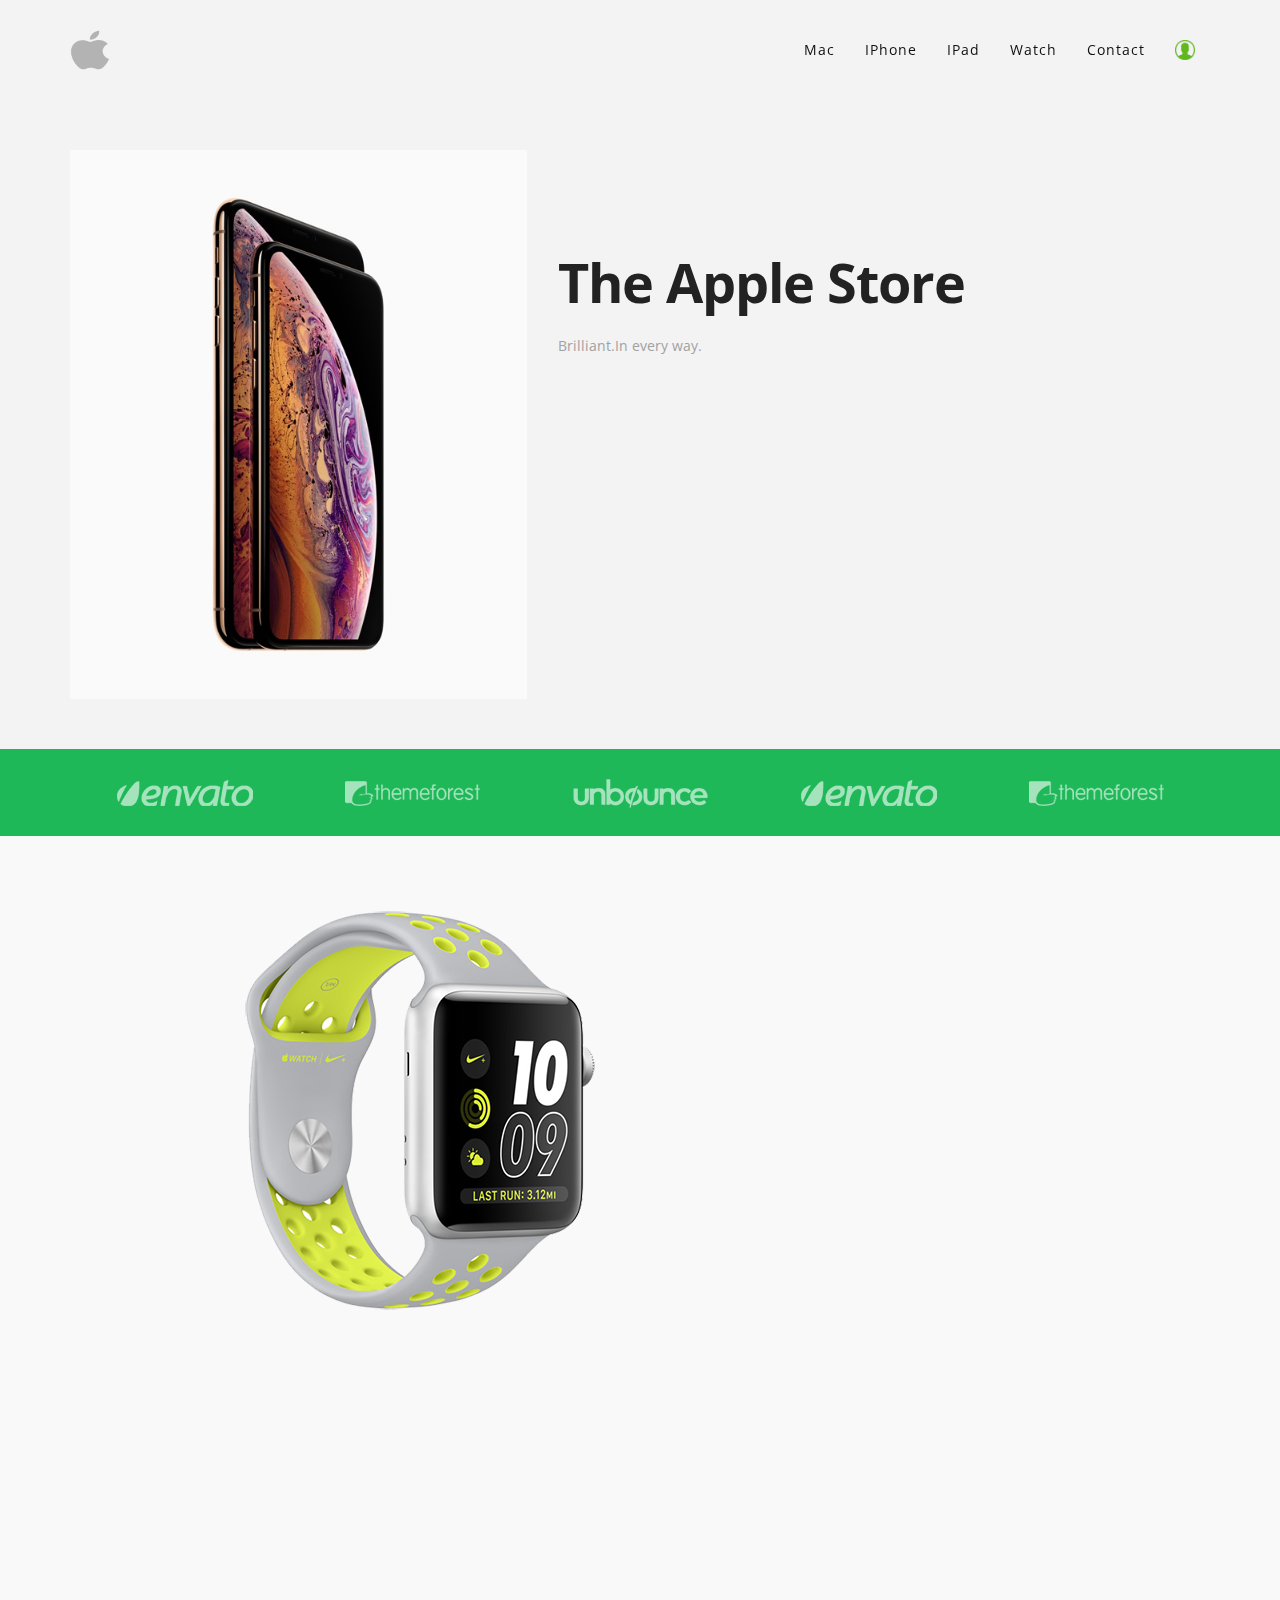
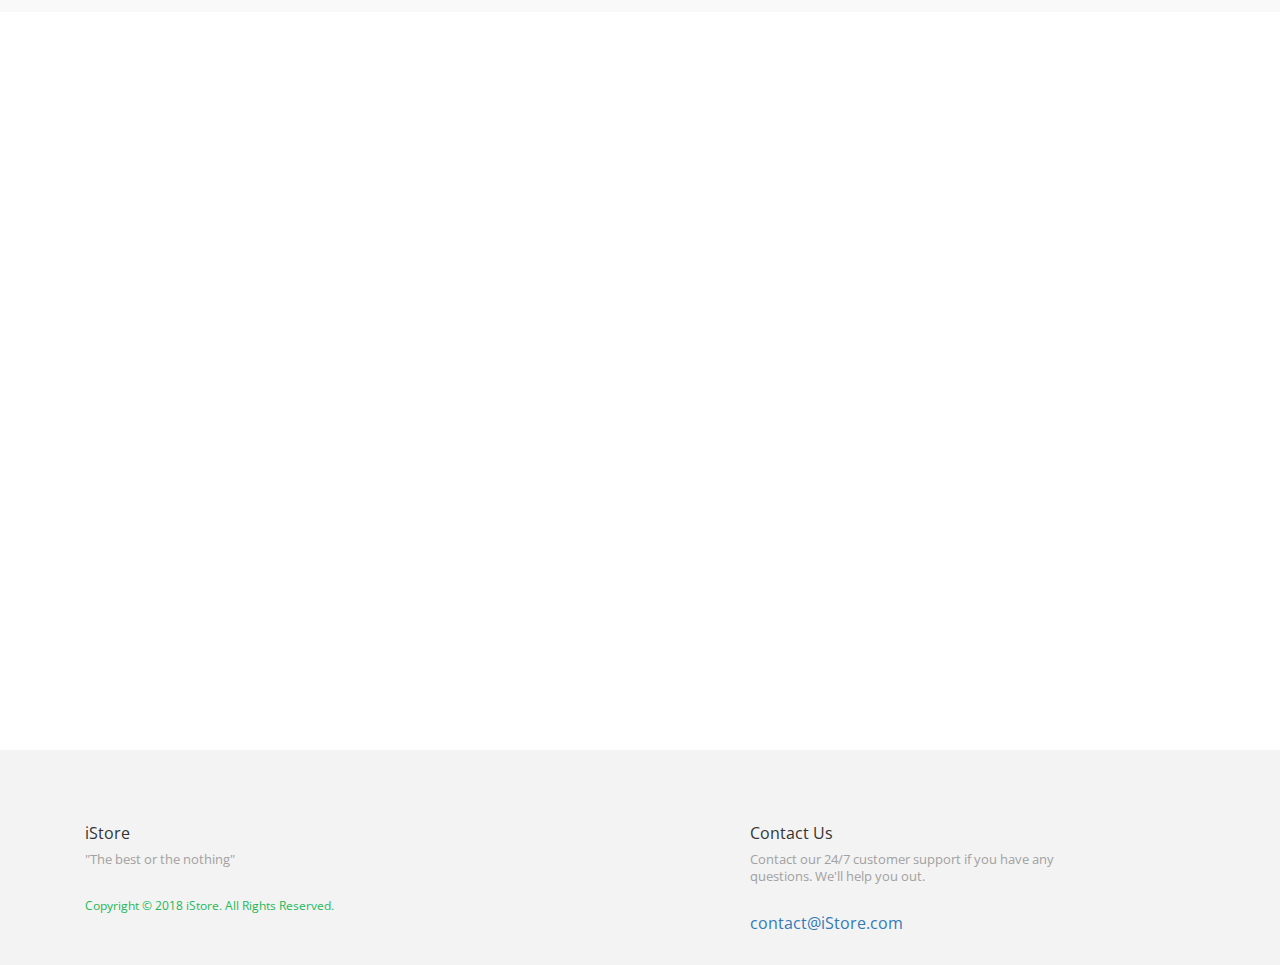
<file: index.html>
<!DOCTYPE html>
<html lang="en">
<head>
<meta charset="utf-8">
<title>iStore - The Apple Store</title>
<link rel="icon" href="images/favicon.png" type="image/png" sizes="16x16">
<meta name="viewport" content="width=device-width, initial-scale=1">
<meta name="description" content="iLand Multipurpose Landing Page Template">
<meta name="keywords" content="iLand HTML Template, iLand Landing Page, Landing Page Template">
<link href="css/bootstrap.min.css" rel="stylesheet" type="text/css" media="all" />
<link href="https://fonts.googleapis.com/css?family=Open%20Sans:300,400,500,600,700" rel="stylesheet" type="text/css">
<link rel="stylesheet" href="css/animate.css">
<!-- Resource style -->
<link rel="stylesheet" href="css/owl.carousel.css">
<link rel="stylesheet" href="css/owl.theme.css">
<link rel="stylesheet" href="css/ionicons.min.css">
<!-- Resource style -->
<link href="css/style.css" rel="stylesheet" type="text/css" media="all" />
</head>
<body>
<div class="wrapper">
  <div class="container">
    <nav class="navbar navbar-default navbar-fixed-top">
      <div class="container">
        <!-- Brand and toggle get grouped for better mobile display -->
        <div class="navbar-header page-scroll">
          <button type="button" class="navbar-toggle" data-toggle="collapse" data-target="#bs-example-navbar-collapse-1" aria-expanded="false"> <span class="sr-only">Toggle navigation</span> <span class="icon-bar"></span> <span class="icon-bar"></span> <span class="icon-bar"></span> </button>
          <a class="navbar-brand page-scroll" href="index.html"><img src="images/apple-logo.png" width="40" height="40" alt="iStore" /></a> </div>
        <!-- Collect the nav links, forms, and other content for toggling -->
        <div class="collapse navbar-collapse navbar-right" id="bs-example-navbar-collapse-1">
          <ul class="nav navbar-nav">
            <li><a class="page-scroll" href="mac.html">Mac</a></li>
            <li><a class="page-scroll" href="iphone.html">iPhone</a></li>
            <li><a class="page-scroll" href="ipad.html">iPad</a></li>
            <li><a class="page-scroll" href="watch.html">Watch</a></li>
            <li><a class="page-scroll" href="#contact">Contact</a></li>
            <li><a class="page-scroll" href="register.html"><img src="images/profile_icon.png" height="20px" width="20px"></a></li>
          </ul>
        </div>
      </div>
    </nav>
    <!-- /.navbar-collapse -->
  </div>
  <!-- /.container-fluid -->

  <div class="main app form" id="main"><!-- Main Section-->
    <div class="hero-section">
      <div class="container nopadding">
        <div class="col-md-5"> <img class="img-responsive wow fadeInUp" data-wow-delay="0.1s" src="images/iphone-xs.jpg" alt="App" /></div>
        <div class="col-md-7">
          <div class="hero-content">
            <h1 class="wow fadeInUp" data-wow-delay="0.1s">The Apple Store</h1>
            <p class="wow fadeInUp" data-wow-delay="0.2s"> Brilliant.In every way. </p>
          </div>
        </div>
      </div>
    </div>

    <!-- Client Section -->
    <div class="client-section">
      <div class="container text-center">
        <div class="clients owl-carousel owl-theme">
          <div class="single"> <img src="images/client1.png" alt="Image" /> </div>
          <div class="single"> <img src="images/client2.png" alt="Image" /> </div>
          <div class="single"> <img src="images/client3.png" alt="Image" /> </div>
          <div class="single"> <img src="images/client1.png" alt="Image" /> </div>
          <div class="single"> <img src="images/client2.png" alt="Image" /> </div>
          <div class="single"> <img src="images/client3.png" alt="Image" /> </div>
        </div>
      </div>
    </div>

    <div class="split-features">
      <div class="col-md-6 nopadding">
        <div class="split-image"> <img class="img-responsive wow fadeIn" src="images/app_image.png" alt="Image" /> </div>
      </div>
      <div class="col-md-6 nopadding">
        <div class="split-content">
          <h1 class="wow fadeInUp">Designed for effective product</h1>
          <p class="wow fadeInUp"> Pellentesque eget dolor gravida, tempus purus ac, ultricies mauris. Etiam est nisl, molestie sed egestas bibendum, varius eu diam. Suspendisse est metus, ultrices sit amet dolor in, rhoncus malesuada mi.</p>
          <ul class="wow fadeInUp">
            <li>Nulla ornare purus non consequat ultricies.</li>
            <li>Etiam est nisl, molestie sed egestas bibendum</li>
            <li>Aliquam vel euismod elit, sed suscipit est.</li>
            <li>Curabitur egestas justo neque viverra vel. </li>
          </ul>
        </div>
      </div>
    </div>


     <div class="split-features2">

      <div class="col-md-6 nopadding">
        <div class="split-content second">
          <h1 class="wow fadeInUp">The best way to use your life</h1>
          <p class="wow fadeInUp"> Pellentesque eget dolor gravida, tempus purus ac, ultricies mauris. Etiam est nisl, molestie sed egestas bibendum, varius eu diam. Suspendisse est metus, ultrices sit amet dolor in, rhoncus malesuada mi.</p>
          <ul class="wow fadeInUp">
            <li>Nulla ornare purus non consequat ultricies.</li>
            <li>Etiam est nisl, molestie sed egestas bibendum</li>
            <li>Aliquam vel euismod elit, sed suscipit est.</li>
            <li>Curabitur egestas justo neque viverra vel. </li>
          </ul>
        </div>
      </div>
      <div class="col-md-6 nopadding">
        <div class="split-image"> <img class="img-responsive wow fadeIn" src="images/macbook.jpg" alt="Image" style="margin-top:50px;"> </div>
      </div>
    </div>

</div>

    <!-- Footer Section -->
    <div class="footer">
      <div class="container">
        <div class="col-md-7"> iStore
          <p> "The best or the nothing"  </p>
          <div class="footer-text">
            <p> Copyright © 2018 iStore. All Rights Reserved.</p>
          </div>
        </div>
        <div class="col-md-5">
            <h1>Contact Us</h1>
            <p> Contact our 24/7 customer support if you have any <br class="hidden-xs">
              questions. We'll help you out. </p>
            <a href="mailto:support@gmail.com">contact@iStore.com</a> </div>
        </div>
      </div>
    </div>

    <!-- Scroll To Top -->

    <a id="back-top" class="back-to-top page-scroll" href="#main"> <i class="ion-ios-arrow-thin-up"></i> </a>

    <!-- Scroll To Top Ends-->

  </div>
  <!-- Main Section -->
</div>
<!-- Wrapper-->

<!-- Jquery and Js Plugins -->
<script type="text/javascript" src="js/jquery-2.1.1.js"></script>
<script type="text/javascript" src="js/bootstrap.min.js"></script>

<script type="text/javascript" src="js/plugins.js"></script>
<script type="text/javascript" src="js/menu.js"></script>
<script type="text/javascript" src="js/custom.js"></script>
<script src="js/jquery.subscribe.js"></script>
</body>
</html>
</file>
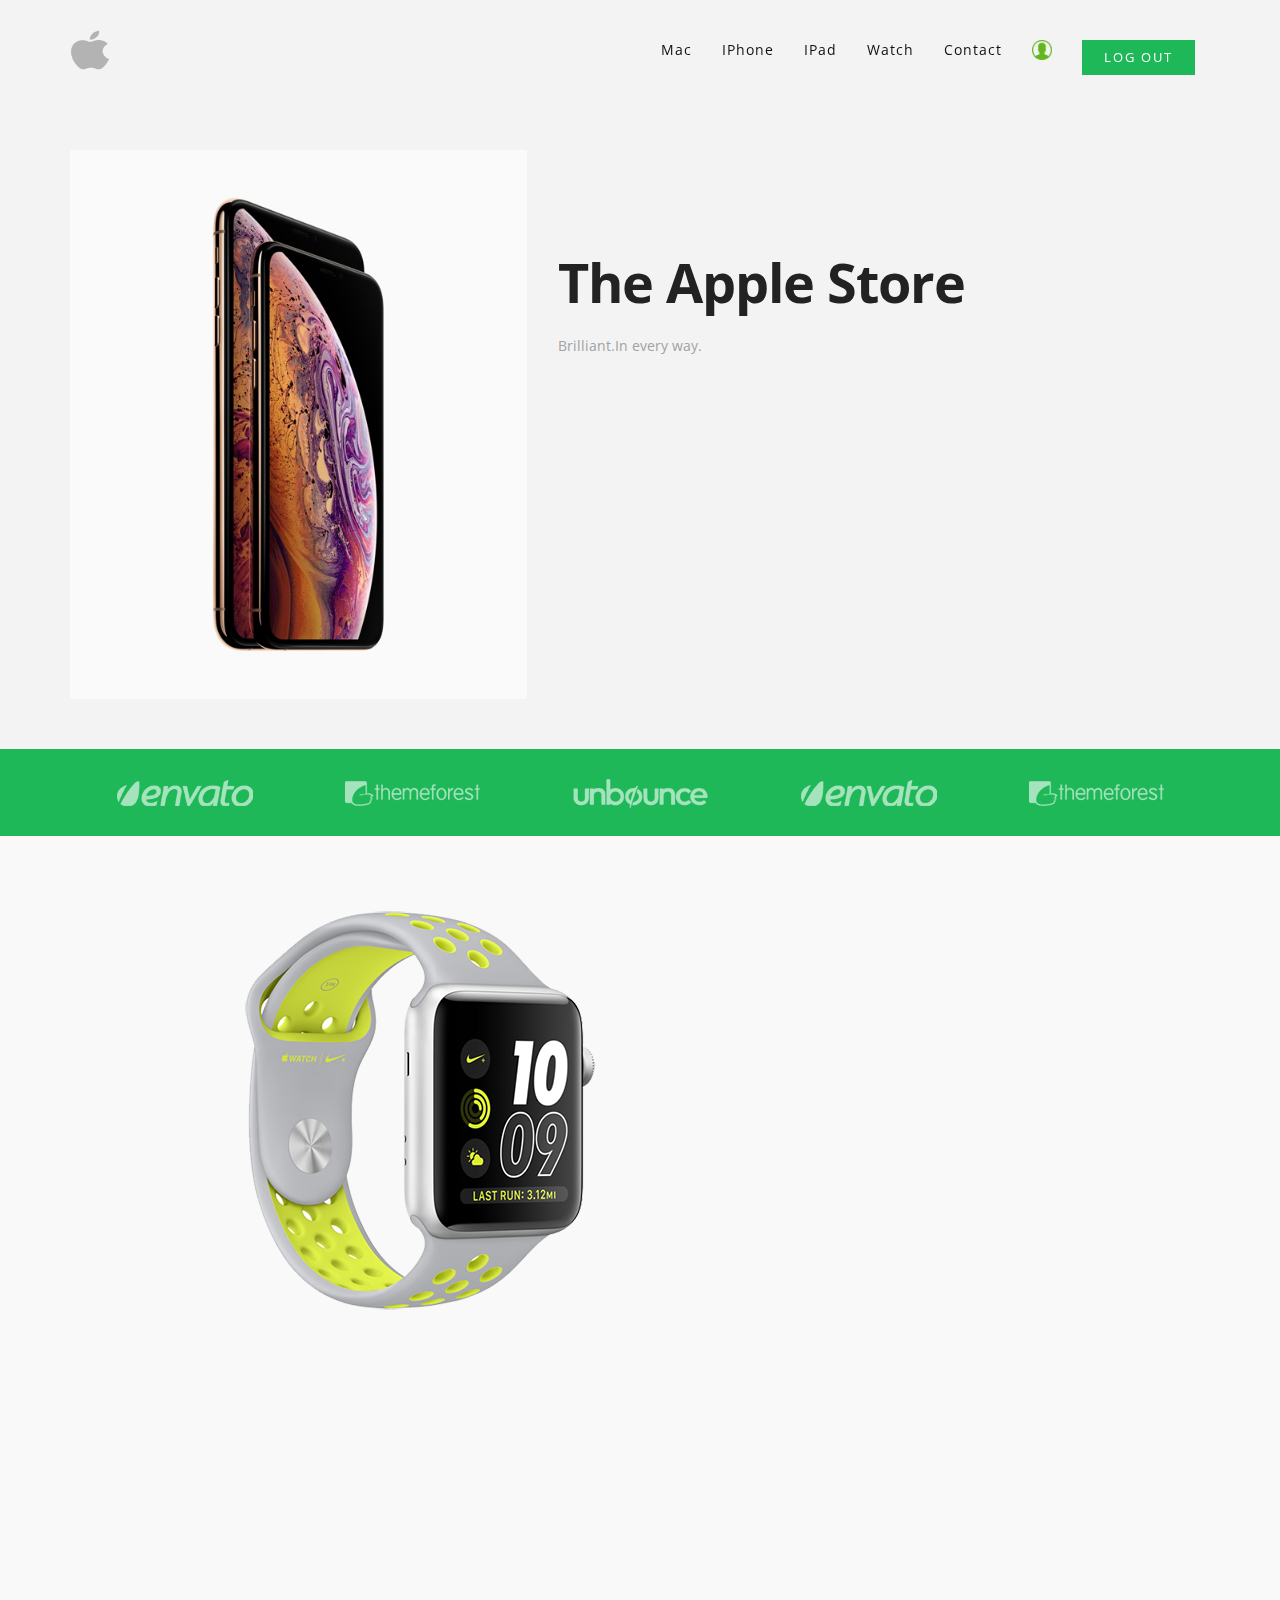
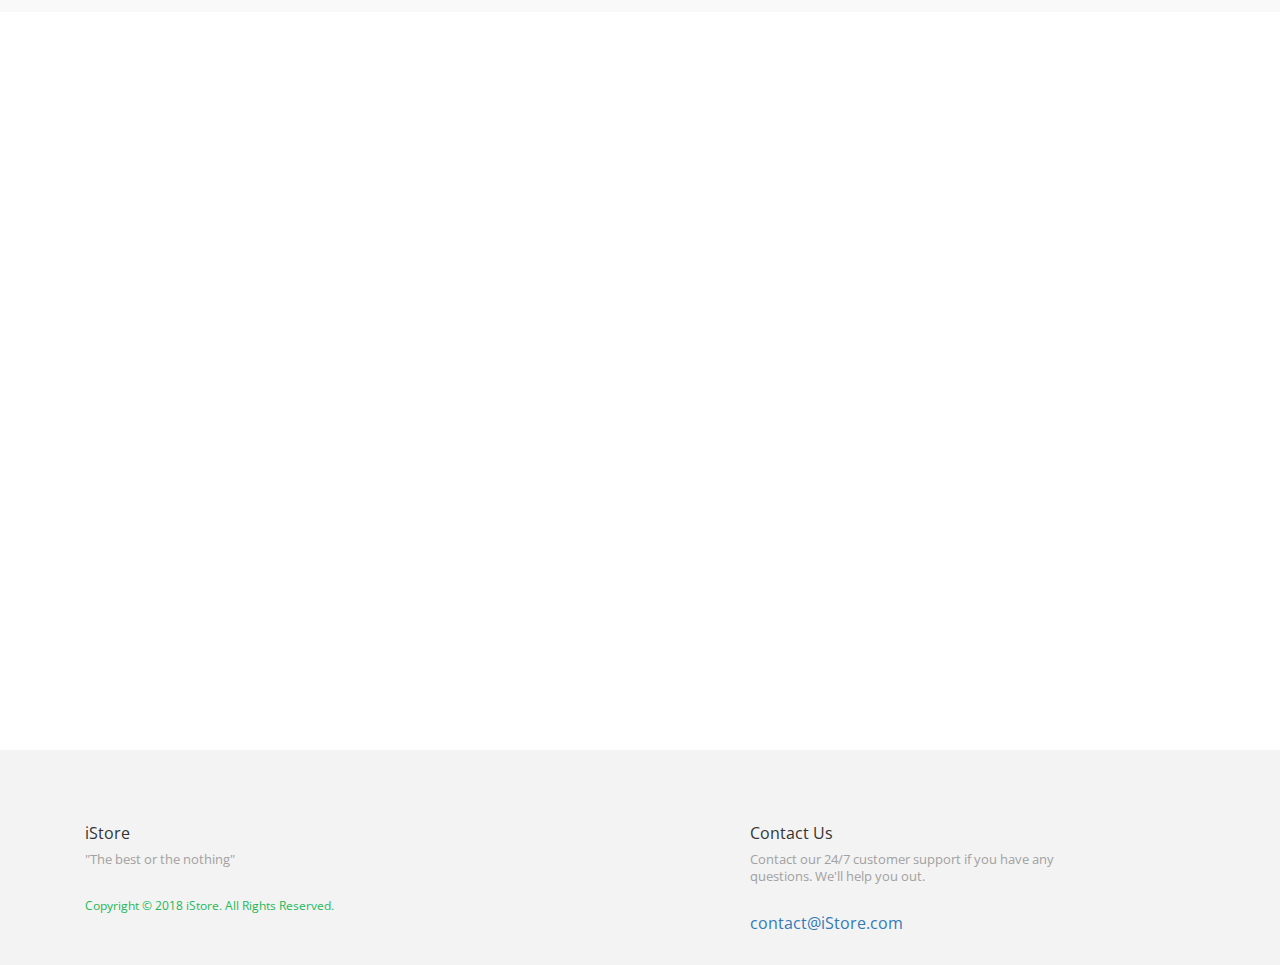
<file: index_al.html>
<!DOCTYPE html>
<html lang="en">
<head>
<meta charset="utf-8">
<title>iStore - The Apple Store</title>
<link rel="icon" href="images/favicon.png" type="image/png" sizes="16x16">
<meta name="viewport" content="width=device-width, initial-scale=1">
<meta name="description" content="iLand Multipurpose Landing Page Template">
<meta name="keywords" content="iLand HTML Template, iLand Landing Page, Landing Page Template">
<link href="css/bootstrap.min.css" rel="stylesheet" type="text/css" media="all" />
<link href="https://fonts.googleapis.com/css?family=Open%20Sans:300,400,500,600,700" rel="stylesheet" type="text/css">
<link rel="stylesheet" href="css/animate.css">
<!-- Resource style -->
<link rel="stylesheet" href="css/owl.carousel.css">
<link rel="stylesheet" href="css/owl.theme.css">
<link rel="stylesheet" href="css/ionicons.min.css">
<!-- Resource style -->
<link href="css/style.css" rel="stylesheet" type="text/css" media="all" />
</head>
<body>
<div class="wrapper">
  <div class="container">
    <nav class="navbar navbar-default navbar-fixed-top">
      <div class="container">
        <!-- Brand and toggle get grouped for better mobile display -->
        <div class="navbar-header page-scroll">
          <button type="button" class="navbar-toggle" data-toggle="collapse" data-target="#bs-example-navbar-collapse-1" aria-expanded="false"> <span class="sr-only">Toggle navigation</span> <span class="icon-bar"></span> <span class="icon-bar"></span> <span class="icon-bar"></span> </button>
          <a class="navbar-brand page-scroll" href="index.html"><img src="images/apple-logo.png" width="40" height="40" alt="iStore" /></a> </div>
        <!-- Collect the nav links, forms, and other content for toggling -->
        <div class="collapse navbar-collapse navbar-right" id="bs-example-navbar-collapse-1">
          <ul class="nav navbar-nav">
            <li><a class="page-scroll" href="mac.html">Mac</a></li>
            <li><a class="page-scroll" href="iphone.html">iPhone</a></li>
            <li><a class="page-scroll" href="ipad.html">iPad</a></li>
            <li><a class="page-scroll" href="watch.html">Watch</a></li>
            <li><a class="page-scroll" href="#contact">Contact</a></li>
            <li><a class="page-scroll" href="profile.php"><img src="images/profile_icon.png" height="20px" width="20px"></a></li>
            <li><a class="page-scroll" href="index.html"><button class="btn btn-primary btn-action btn-fill" name="log_out" >Log out</button></a></li>
          </ul>
        </div>
      </div>
    </nav>
    <!-- /.navbar-collapse -->
  </div>
  <!-- /.container-fluid -->

  <div class="main app form" id="main"><!-- Main Section-->
    <div class="hero-section">
      <div class="container nopadding">
        <div class="col-md-5"> <img class="img-responsive wow fadeInUp" data-wow-delay="0.1s" src="images/iphone-xs.jpg" alt="App" /></div>
        <div class="col-md-7">
          <div class="hero-content">
            <h1 class="wow fadeInUp" data-wow-delay="0.1s">The Apple Store</h1>
            <p class="wow fadeInUp" data-wow-delay="0.2s"> Brilliant.In every way. </p>
          </div>
        </div>
      </div>
    </div>

    <!-- Client Section -->
    <div class="client-section">
      <div class="container text-center">
        <div class="clients owl-carousel owl-theme">
          <div class="single"> <img src="images/client1.png" alt="Image" /> </div>
          <div class="single"> <img src="images/client2.png" alt="Image" /> </div>
          <div class="single"> <img src="images/client3.png" alt="Image" /> </div>
          <div class="single"> <img src="images/client1.png" alt="Image" /> </div>
          <div class="single"> <img src="images/client2.png" alt="Image" /> </div>
          <div class="single"> <img src="images/client3.png" alt="Image" /> </div>
        </div>
      </div>
    </div>

    <div class="split-features">
      <div class="col-md-6 nopadding">
        <div class="split-image"> <img class="img-responsive wow fadeIn" src="images/app_image.png" alt="Image" /> </div>
      </div>
      <div class="col-md-6 nopadding">
        <div class="split-content">
          <h1 class="wow fadeInUp">Designed for effective product</h1>
          <p class="wow fadeInUp"> Pellentesque eget dolor gravida, tempus purus ac, ultricies mauris. Etiam est nisl, molestie sed egestas bibendum, varius eu diam. Suspendisse est metus, ultrices sit amet dolor in, rhoncus malesuada mi.</p>
          <ul class="wow fadeInUp">
            <li>Nulla ornare purus non consequat ultricies.</li>
            <li>Etiam est nisl, molestie sed egestas bibendum</li>
            <li>Aliquam vel euismod elit, sed suscipit est.</li>
            <li>Curabitur egestas justo neque viverra vel. </li>
          </ul>
        </div>
      </div>
    </div>


     <div class="split-features2">

      <div class="col-md-6 nopadding">
        <div class="split-content second">
          <h1 class="wow fadeInUp">The best way to use your life</h1>
          <p class="wow fadeInUp"> Pellentesque eget dolor gravida, tempus purus ac, ultricies mauris. Etiam est nisl, molestie sed egestas bibendum, varius eu diam. Suspendisse est metus, ultrices sit amet dolor in, rhoncus malesuada mi.</p>
          <ul class="wow fadeInUp">
            <li>Nulla ornare purus non consequat ultricies.</li>
            <li>Etiam est nisl, molestie sed egestas bibendum</li>
            <li>Aliquam vel euismod elit, sed suscipit est.</li>
            <li>Curabitur egestas justo neque viverra vel. </li>
          </ul>
        </div>
      </div>
      <div class="col-md-6 nopadding">
        <div class="split-image"> <img class="img-responsive wow fadeIn" src="images/macbook.jpg" alt="Image" style="margin-top:50px;"> </div>
      </div>
    </div>

</div>

    <!-- Footer Section -->
    <div class="footer">
      <div class="container">
        <div class="col-md-7"> iStore
          <p> "The best or the nothing"  </p>
          <div class="footer-text">
            <p> Copyright © 2018 iStore. All Rights Reserved.</p>
          </div>
        </div>
        <div class="col-md-5">
            <h1>Contact Us</h1>
            <p> Contact our 24/7 customer support if you have any <br class="hidden-xs">
              questions. We'll help you out. </p>
            <a href="mailto:support@gmail.com">contact@iStore.com</a> </div>
        </div>
      </div>
    </div>

    <!-- Scroll To Top -->

    <a id="back-top" class="back-to-top page-scroll" href="#main"> <i class="ion-ios-arrow-thin-up"></i> </a>

    <!-- Scroll To Top Ends-->

  </div>
  <!-- Main Section -->
</div>
<!-- Wrapper-->

<!-- Jquery and Js Plugins -->
<script type="text/javascript" src="js/jquery-2.1.1.js"></script>
<script type="text/javascript" src="js/bootstrap.min.js"></script>

<script type="text/javascript" src="js/plugins.js"></script>
<script type="text/javascript" src="js/menu.js"></script>
<script type="text/javascript" src="js/custom.js"></script>
<script src="js/jquery.subscribe.js"></script>
</body>
</html>
</file>
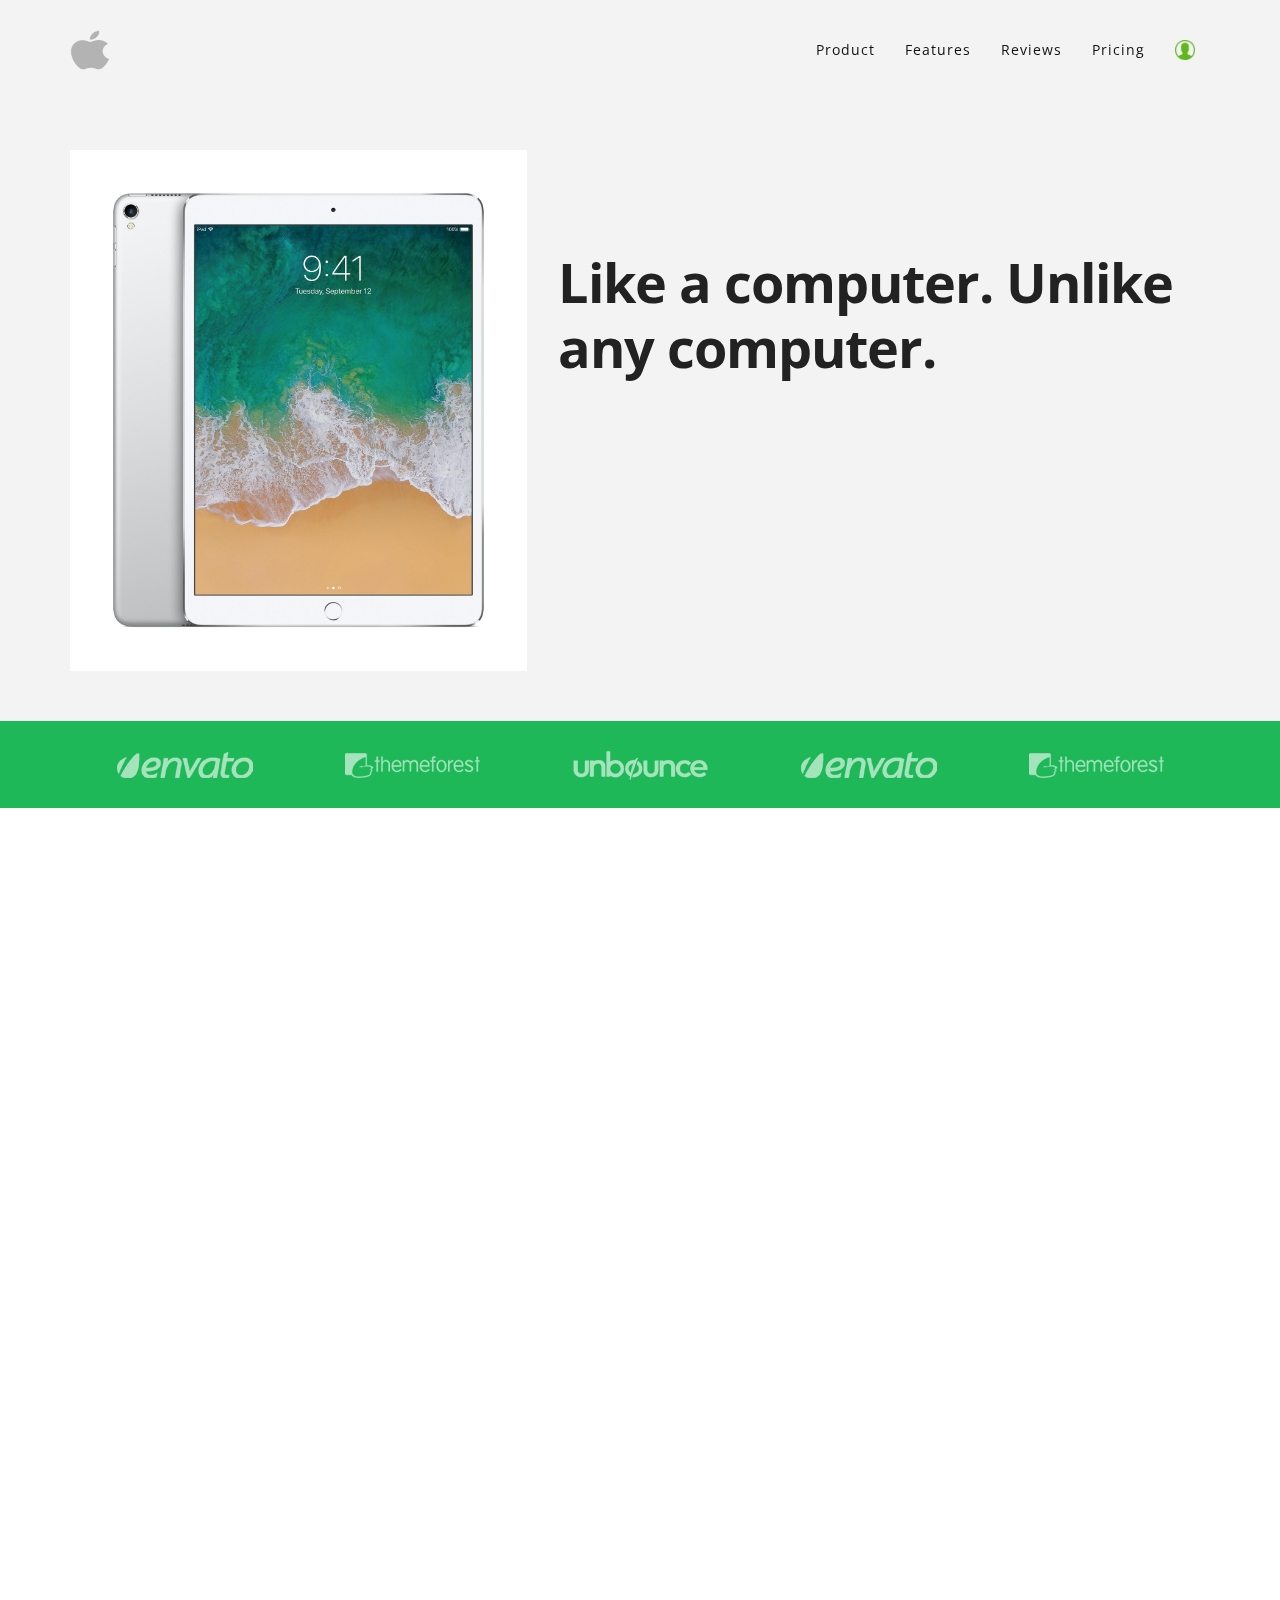
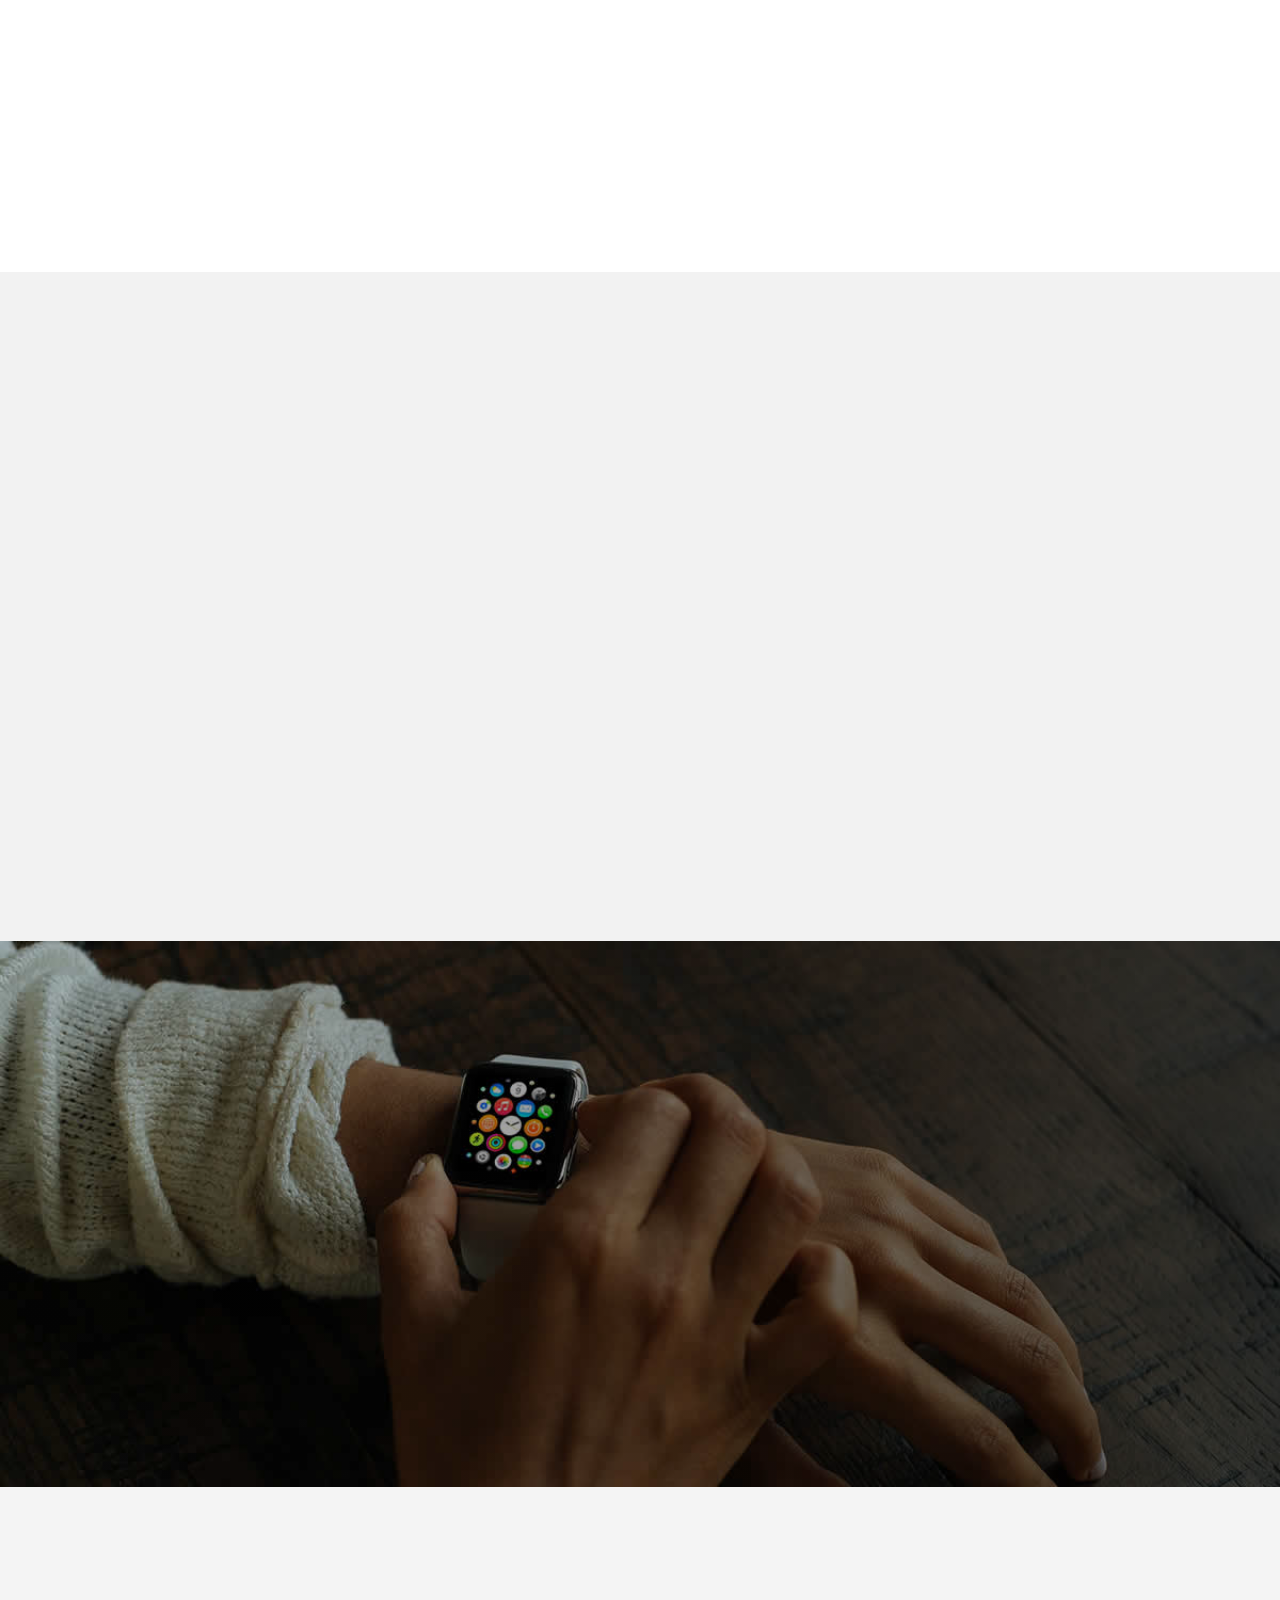
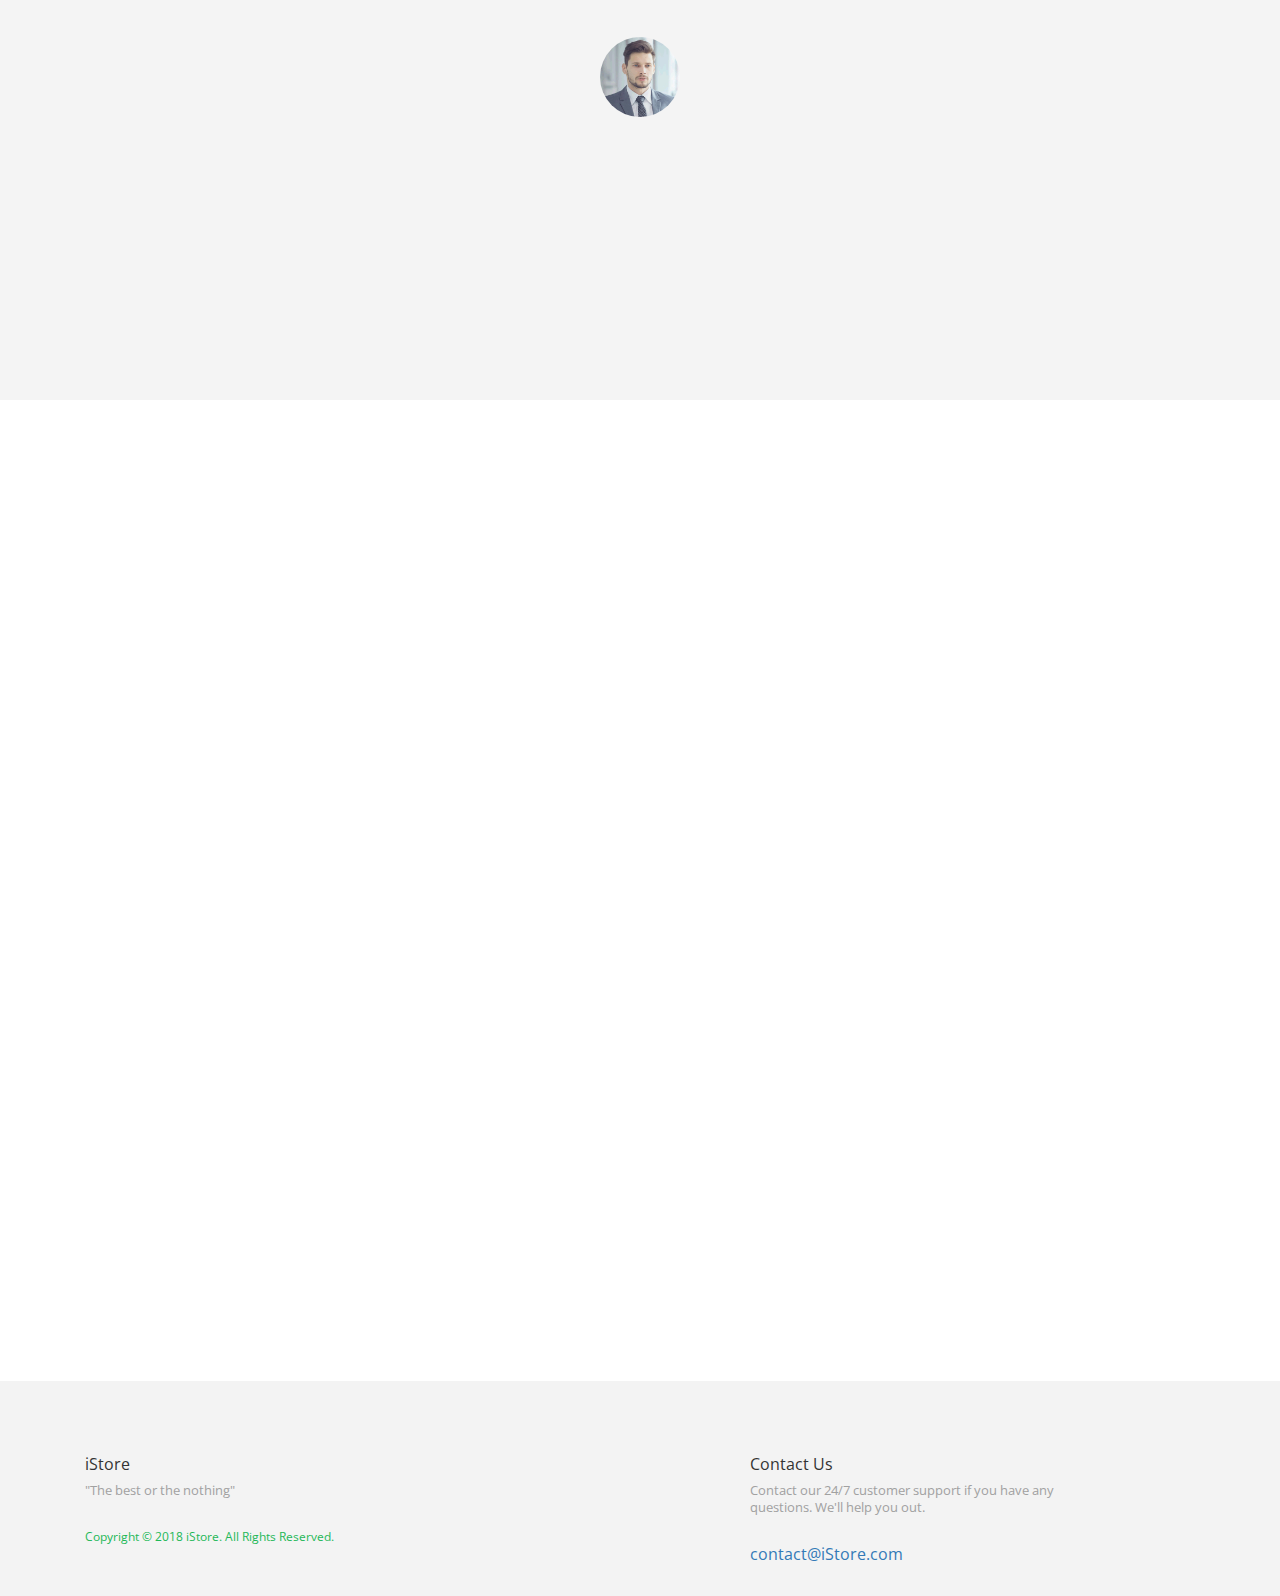
<file: ipad.html>
<!DOCTYPE html>
<html lang="en">
<head>
<meta charset="utf-8">
<title>iStore - iPad</title>
<link rel="icon" href="images/favicon.png" type="image/png" sizes="16x16">
<meta name="viewport" content="width=device-width, initial-scale=1">
<meta name="description" content="iLand Multipurpose Landing Page Template">
<meta name="keywords" content="iLand HTML Template, iLand Landing Page, Landing Page Template">
<link href="css/bootstrap.min.css" rel="stylesheet" type="text/css" media="all" />
<link href="https://fonts.googleapis.com/css?family=Open%20Sans:300,400,500,600,700" rel="stylesheet" type="text/css">
<link rel="stylesheet" href="css/animate.css">
<!-- Resource style -->
<link rel="stylesheet" href="css/owl.carousel.css">
<link rel="stylesheet" href="css/owl.theme.css">
<link rel="stylesheet" href="css/ionicons.min.css">
<!-- Resource style -->
<link href="css/style.css" rel="stylesheet" type="text/css" media="all" />
</head>
<body>
<div class="wrapper">
  <div class="container">
    <nav class="navbar navbar-default navbar-fixed-top">
      <div class="container">
        <!-- Brand and toggle get grouped for better mobile display -->
        <div class="navbar-header page-scroll">
          <button type="button" class="navbar-toggle" data-toggle="collapse" data-target="#bs-example-navbar-collapse-1" aria-expanded="false"> <span class="sr-only">Toggle navigation</span> <span class="icon-bar"></span> <span class="icon-bar"></span> <span class="icon-bar"></span> </button>
          <a class="navbar-brand page-scroll" href="index_al.html"><img src="images/apple-logo.png" width="40" height="40" alt="iStore" /></a> </div>
        <!-- Collect the nav links, forms, and other content for toggling -->
        <div class="collapse navbar-collapse navbar-right" id="bs-example-navbar-collapse-1">
          <ul class="nav navbar-nav">
            <li><a class="page-scroll" href="#main">Product</a></li>
            <li><a class="page-scroll" href="#features">Features</a></li>
            <li><a class="page-scroll" href="#review-section">Reviews</a></li>
            <li><a class="page-scroll" href="#pricing">Pricing</a></li>
            <li><a class="page-scroll" href="profile.php"><img src="images/profile_icon.png" height="20px" width="20px"></a></li>
          </ul>
        </div>
      </div>
    </nav>
    <!-- /.navbar-collapse -->
  </div>
  <!-- /.container-fluid -->

  <div class="main app form" id="main"><!-- Main Section-->
    <div class="hero-section">
      <div class="container nopadding">
        <div class="col-md-5"> <img class="img-responsive wow fadeInUp" data-wow-delay="0.1s" src="images/ipad.jpg" alt="App" /> </div>
        <div class="col-md-7">
          <div class="hero-content">
            <h1 class="wow fadeInUp" data-wow-delay="0.1s">Like a computer.
Unlike any computer.</h1>
            <p class="wow fadeInUp" data-wow-delay="0.2s">  </p>

          </div>
        </div>
      </div>
    </div>

    <!-- Client Section -->
    <div class="client-section">
      <div class="container text-center">
        <div class="clients owl-carousel owl-theme">
          <div class="single"> <img src="images/client1.png" alt="Image" /> </div>
          <div class="single"> <img src="images/client2.png" alt="Image" /> </div>
          <div class="single"> <img src="images/client3.png" alt="Image" /> </div>
          <div class="single"> <img src="images/client1.png" alt="Image" /> </div>
          <div class="single"> <img src="images/client2.png" alt="Image" /> </div>
          <div class="single"> <img src="images/client3.png" alt="Image" /> </div>
        </div>
      </div>
    </div>
    <div class="app-features text-center" id="features">
      <div class="container">
        <h1 class="wow fadeInDown" data-wow-delay="0.1s">Features & Overviews</h1>
        <p class="wow fadeInDown" data-wow-delay="0.2s"> Aliquam sagittis ligula et sem lacinia, ut facilisis enim sollicitudin. Proin nisi est,<br class="hidden-xs">
          convallis nec purus vitae, iaculis posuere sapien. </p>
        <div class="col-md-4 features-left">
          <div class="col-md-12 wow fadeInDown" data-wow-delay="0.2s">
            <div class="icon"> <i class="ion-ios-analytics-outline"></i> </div>
            <div class="feature-single">
              <h1>Anything you can do,
you can do better.</h1>
              <p> Some lorem contetnt to fill the gap and make it look clean and organized. </p>
            </div>
          </div>
          <div class="col-md-12 wow fadeInDown" data-wow-delay="0.3s">
            <div class="icon"> <i class="ion-ios-briefcase-outline"></i> </div>
            <div class="feature-single">
              <h1>Apple Pencil</h1>
              <p> Some lorem contetnt to fill the gap and make it look clean and organized. </p>
            </div>
          </div>
          <div class="col-md-12 wow fadeInDown" data-wow-delay="0.4s">
            <div class="icon"> <i class="ion-ios-chatboxes-outline"></i> </div>
            <div class="feature-single">
              <h1>Smart Keyboard
for iPad Pro</h1>
              <p> Some lorem contetnt to fill the gap and make it look clean and organized. </p>
            </div>
          </div>
        </div>
        <div class="col-md-4 wow fadeInDown" data-wow-delay="0.5s"> <img class="img-responsive" src="images/ipad1.jpeg" alt="App" style="margin-top:250px;"> </div>
        <div class="col-md-4 features-left">
          <div class="col-md-12 wow fadeInDown" data-wow-delay="0.6s">
            <div class="icon"> <i class="ion-ios-cloud-download-outline"></i> </div>
            <div class="feature-single">
              <h1>Augmented reality.</h1>
              <p> Some lorem contetnt to fill the gap and make it look clean and organized. </p>
            </div>
          </div>
          <div class="col-md-12 wow fadeInDown" data-wow-delay="0.7s">
            <div class="icon"> <i class="ion-ios-copy-outline"></i> </div>
            <div class="feature-single">
              <h1>More power to you.</h1>
              <p> Some lorem contetnt to fill the gap and make it look clean and organized. </p>
            </div>
          </div>
          <div class="col-md-12 wow fadeInDown" data-wow-delay="0.8s">
            <div class="icon"> <i class="ion-ios-game-controller-b-outline"></i> </div>
            <div class="feature-single">
              <h1>Swift playgrounds</h1>
              <p> Some lorem contetnt to fill the gap and make it look clean and organized. </p>
            </div>
          </div>
        </div>
      </div>
  </div>

    <div class="pitch text-center">
      <div class="container">
        <div class="pitch-intro">
          <h1 class="wow fadeInDown" data-wow-delay="0.2s">More Awesome Features</h1>
          <p class="wow fadeInDown" data-wow-delay="0.2s"> Pellentesque eget dolor gravida, tempus purus ac, ultricies mauris. Etiam est nisl, molestie sed egestas bibendum, varius eu diam. Suspendisse est metus, ultrices sit amet dolor in, rhoncus malesuada mi.</p>
        </div>
        <div class="col-md-12">
          <div class="col-md-4 wow fadeInDown" data-wow-delay="0.2s">
            <div class="pitch-icon"> <i class="ion-ios-checkmark-outline"></i> </div>
            <div class="pitch-content">
              <h1>Great Options</h1>
              <p> Aliquam vel euismod elit, sed suscipit est. Sed tincidunt venenatis ligula ac luctus. Fusce egestas volutpat mi sed pellentesque. </p>
            </div>
          </div>
          <div class="col-md-4 wow fadeInDown" data-wow-delay="0.2s">
            <div class="pitch-icon"> <i class="ion-ios-mic-outline"></i> </div>
            <div class="pitch-content">
              <h1>Voice Callings</h1>
              <p> Aliquam vel euismod elit, sed suscipit est. Sed tincidunt venenatis ligula ac luctus. Fusce egestas volutpat mi sed pellentesque. </p>
            </div>
          </div>
          <div class="col-md-4 wow fadeInDown" data-wow-delay="0.2s">
            <div class="pitch-icon"> <i class="ion-ios-folder-outline"></i> </div>
            <div class="pitch-content">
              <h1>Sharing Files</h1>
              <p> Aliquam vel euismod elit, sed suscipit est. Sed tincidunt venenatis ligula ac luctus. Fusce egestas volutpat mi sed pellentesque.  </p>
            </div>
          </div>
        </div>
      </div>
    </div>
    <div class="feature-sub">
      <div class="container">
        <div class="sub-inner">
          <h1 class="wow fadeInUp">Creative Landing App For Your Easy Life! Simple Reliable & Understandable for your customers </h1>
          <a href="#" class="btn btn-action wow fadeInUp">Buy now</a> </div>
      </div>
    </div>
    <div id="review-section" class="review-section">
      <div class="container">
        <div class="col-md-10 col-md-offset-1">
          <div class="reviews owl-carousel owl-theme">
            <div class="review-single"><img class="img-circle" src="images/customer1.png" alt="Client Testimonoal" />
              <div class="review-text wow fadeInUp" data-wow-delay="0.2s">
                <p>Morbi eget dictum enim. Praesent sed quam sit amet lorem tempor rhoncus. <br>In hac habitasse platea dictumst. Vivamus in accumsan ex</p>
                <h3>Johnathan Doe</h3>
                <h3>Marketing Head Matrix media</h3>
              </div>
            </div>
            <div class="review-single"><img class="img-circle" src="images/customer2.png" alt="Client Testimonoal" />
              <div class="review-text">
                <p>Morbi eget dictum enim. Praesent sed quam sit amet lorem tempor rhoncus. <br>In hac habitasse platea dictumst. Vivamus in accumsan ex</p>
                <h3>Oidila Matik</h3>
                <h3>President Lexo Inc</h3>
              </div>
            </div>
            <div class="review-single"><img class="img-circle" src="images/customer3.png" alt="Client Testimonoal" />
              <div class="review-text">
                <p>Morbi eget dictum enim. Praesent sed quam sit amet lorem tempor rhoncus. <br>In hac habitasse platea dictumst. Vivamus in accumsan ex</p>
                <h3>- Alex Dattilo</h3>
                <h3>CEO Optima Inc</h3>
              </div>
            </div>
            <div class="review-single"><img class="img-circle" src="images/customer4.png" alt="Client Testimonoal" />
              <div class="review-text">
                <p>Morbi eget dictum enim. Praesent sed quam sit amet lorem tempor rhoncus. <br>In hac habitasse platea dictumst. Vivamus in accumsan ex</p>
                <h3>- Robert Hammer</h3>
                <h3>design head Omega Corp</h3>
              </div>
            </div>
            <div class="review-single"><img class="img-circle" src="images/customer5.png" alt="Client Testimonoal" />
              <div class="review-text">
                <p>Morbi eget dictum enim. Praesent sed quam sit amet lorem tempor rhoncus. <br>In hac habitasse platea dictumst. Vivamus in accumsan ex</p>
                <h3>- Rita Valentine</h3>
                <h3>CEO Behena digital</h3>
              </div>
            </div>
          </div>
        </div>
      </div>
    </div>
    <div id="pricing" class="pricing-section text-center">
      <div class="container">
        <div class="col-md-12 col-sm-12 nopadding">
          <div class="pricing-intro">
            <h1 class="wow fadeInUp" data-wow-delay="0s">Easy Pricing Plans</h1>
            <p class="wow fadeInUp" data-wow-delay="0.2s"> You want to do what’s best for your family. So do we.  </p>
          </div>

          <div class="col-sm-4" style="margin-left:33%;">
            <div class="table-right table-center wow fadeInUp" data-wow-delay="0.6s">
              <div class="icon"> <i class="ion-ios-analytics-outline"></i> </div>
              <div class="pricing-details">
                <h2>Bestseller</h2>
                <span>$899.99</span>

                <ul>
                  <li>iPad for Education</li>
                  <li>iPad for Business</li>
                  <li>With a wide range of capabilities, iPad will change the way you work.</li>
                </ul>
                <a href="buy_now.php?name=ipad&quantity=1"><button class="btn btn-primary btn-action btn-fill" name="ipad" >Buy Now (1nos)</button></a>
                <a href="buy_now.php?name=ipad&quantity=2"><button class="btn btn-primary btn-action btn-fill" name="ipad" >Buy Now (2nos)</button></a>
                <a href="buy_now.php?name=ipad&quantity=5"><button class="btn btn-primary btn-action btn-fill" name="ipad" >Buy Now (5nos)</button></a>
              </div>
            </div>
          </div>

        </div>
      </div>
    </div>

    <!-- Footer Section -->
    <div class="footer">
      <div class="container">
        <div class="col-md-7"> iStore
          <p> "The best or the nothing"  </p>
          <div class="footer-text">
            <p> Copyright © 2018 iStore. All Rights Reserved.</p>
          </div>
        </div>
        <div class="col-md-5">
            <h1>Contact Us</h1>
            <p> Contact our 24/7 customer support if you have any <br class="hidden-xs">
              questions. We'll help you out. </p>
            <a href="mailto:support@gmail.com">contact@iStore.com</a> </div>
        </div>
      </div>
    </div>

    <!-- Scroll To Top -->

    <a id="back-top" class="back-to-top page-scroll" href="#main"> <i class="ion-ios-arrow-thin-up"></i> </a>

    <!-- Scroll To Top Ends-->

  </div>
  <!-- Main Section -->
</div>
<!-- Wrapper-->

<!-- Jquery and Js Plugins -->
<script type="text/javascript" src="js/jquery-2.1.1.js"></script>
<script type="text/javascript" src="js/bootstrap.min.js"></script>

<script type="text/javascript" src="js/plugins.js"></script>
<script type="text/javascript" src="js/menu.js"></script>
<script type="text/javascript" src="js/custom.js"></script>
<script src="js/jquery.subscribe.js"></script>
<script>


    </script>
</body>
</html>
</file>
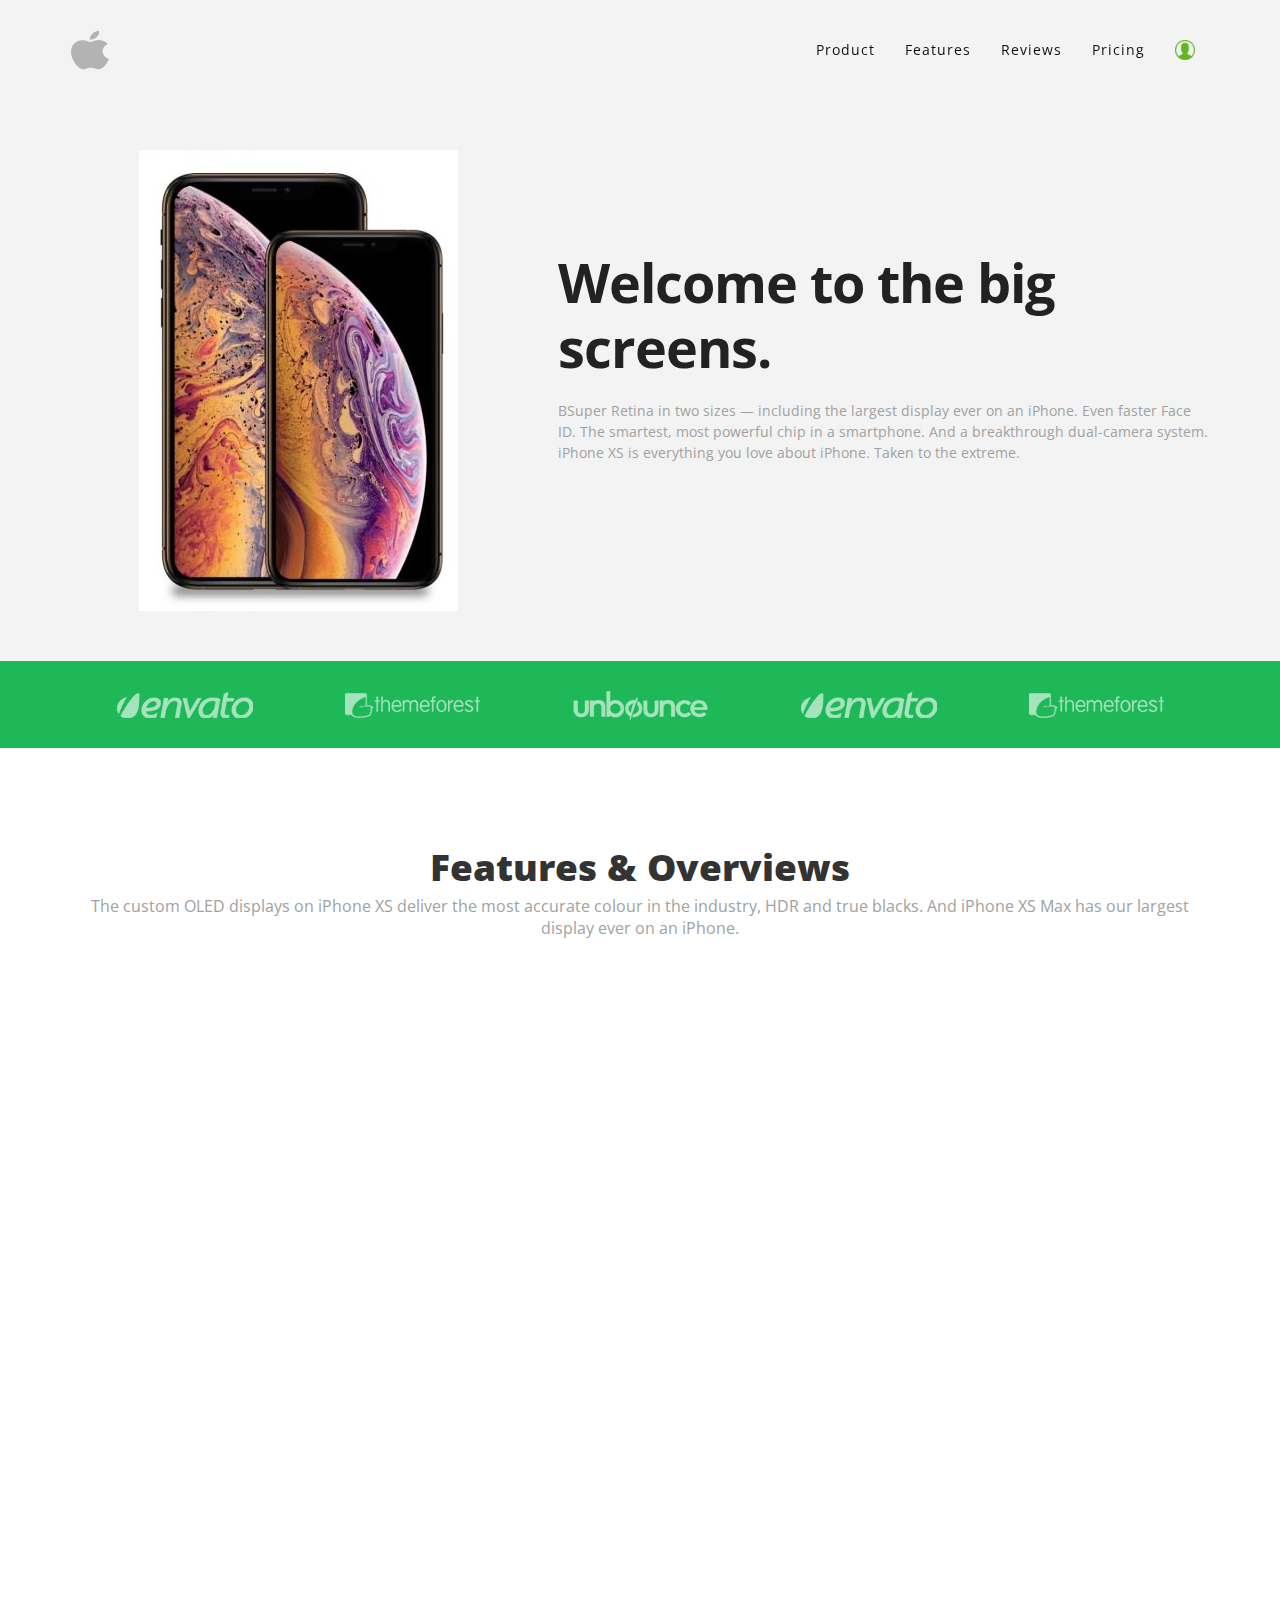
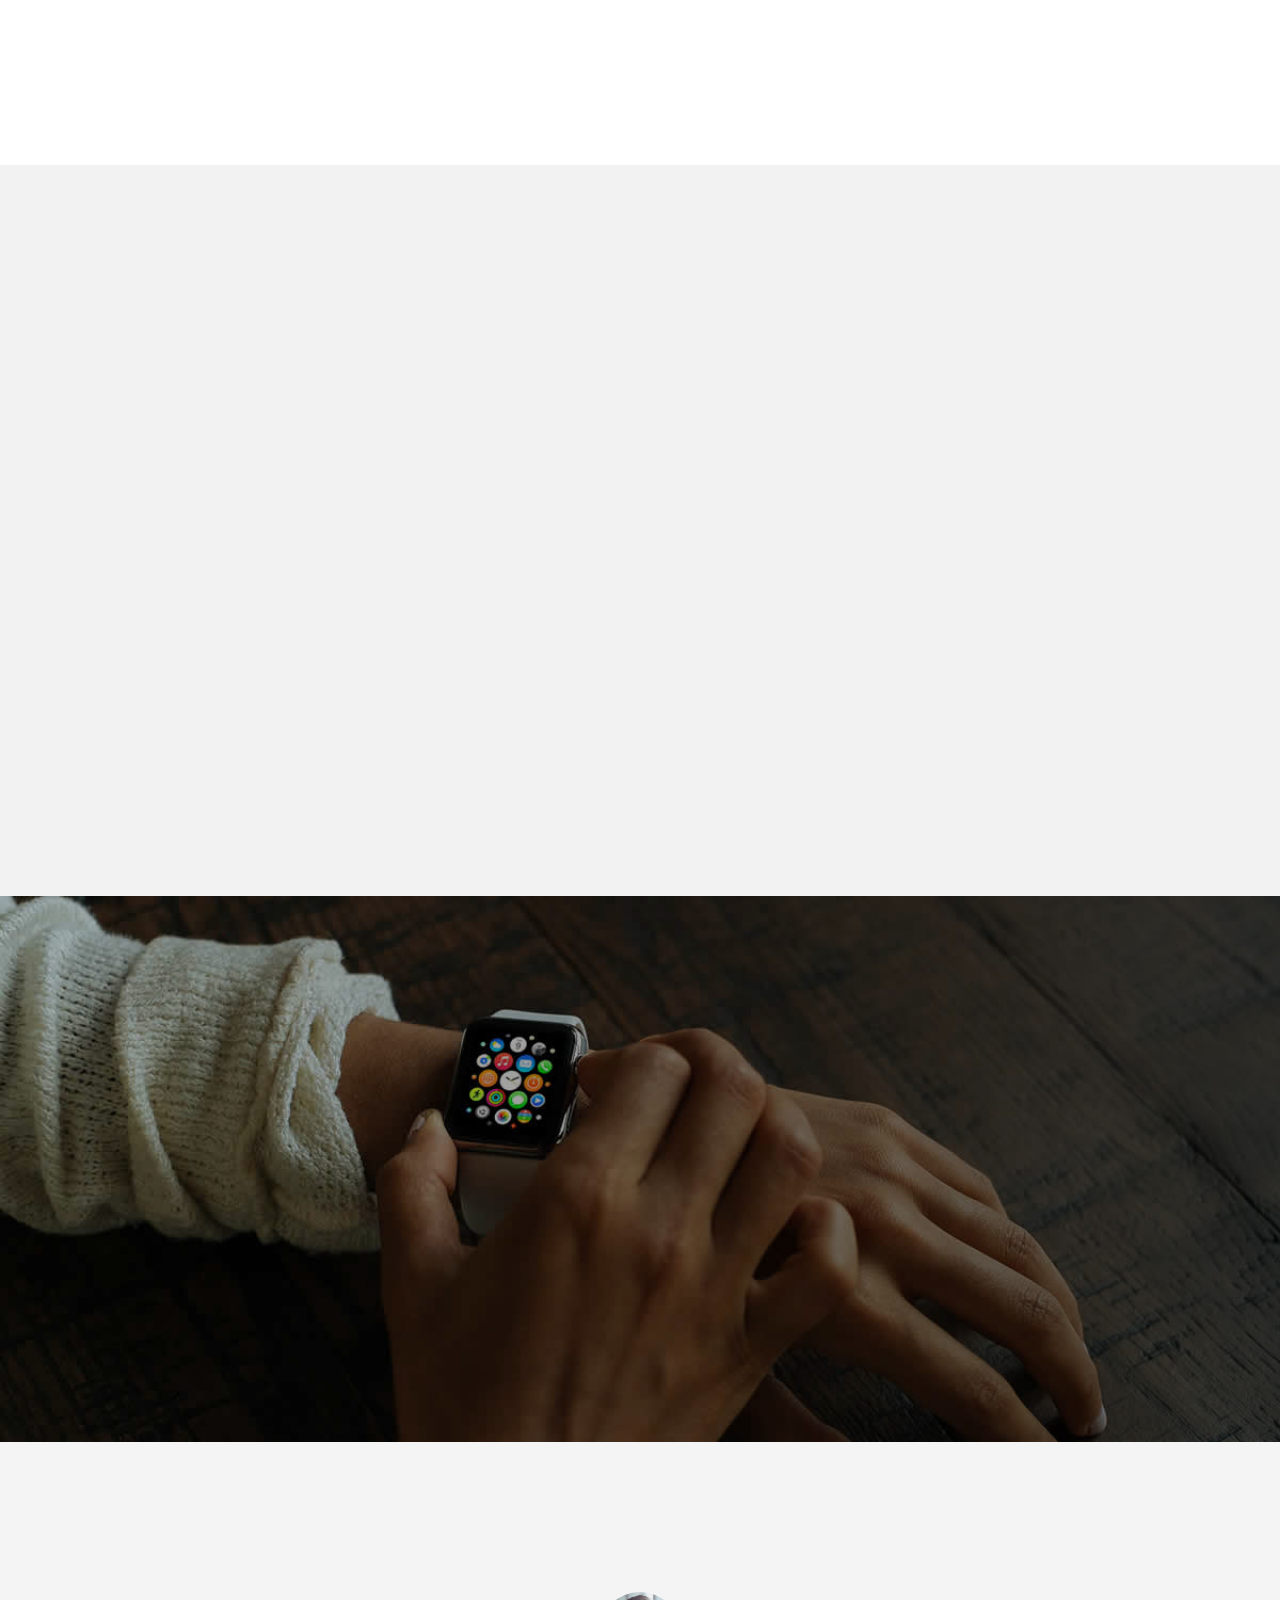
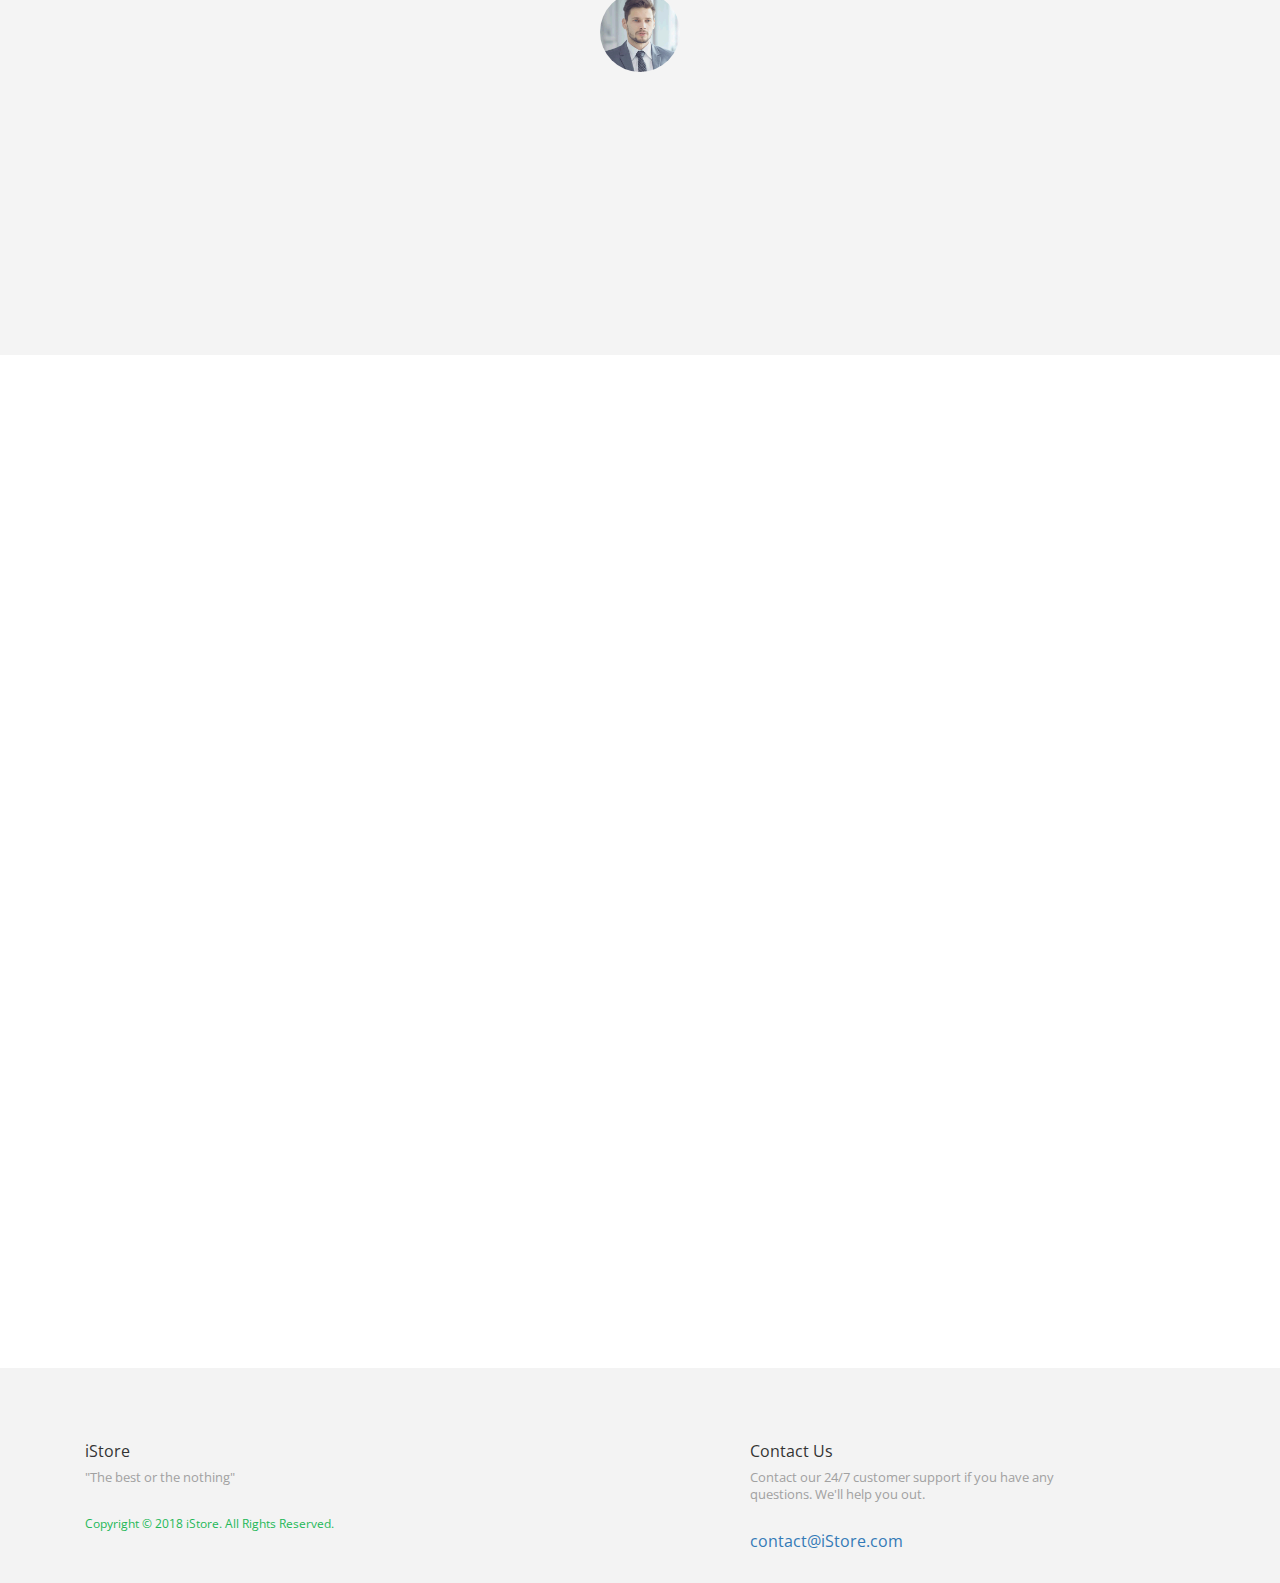
<file: iphone.html>
<!DOCTYPE html>
<html lang="en">
<head>
<meta charset="utf-8">
<title>iStore - iPhone</title>
<link rel="icon" href="images/favicon.png" type="image/png" sizes="16x16">
<meta name="viewport" content="width=device-width, initial-scale=1">
<meta name="description" content="iLand Multipurpose Landing Page Template">
<meta name="keywords" content="iLand HTML Template, iLand Landing Page, Landing Page Template">
<link href="css/bootstrap.min.css" rel="stylesheet" type="text/css" media="all" />
<link href="https://fonts.googleapis.com/css?family=Open%20Sans:300,400,500,600,700" rel="stylesheet" type="text/css">
<link rel="stylesheet" href="css/animate.css">
<!-- Resource style -->
<link rel="stylesheet" href="css/owl.carousel.css">
<link rel="stylesheet" href="css/owl.theme.css">
<link rel="stylesheet" href="css/ionicons.min.css">
<!-- Resource style -->
<link href="css/style.css" rel="stylesheet" type="text/css" media="all" />
</head>
<body>
<div class="wrapper">
  <div class="container">
    <nav class="navbar navbar-default navbar-fixed-top">
      <div class="container">
        <!-- Brand and toggle get grouped for better mobile display -->
        <div class="navbar-header page-scroll">
          <button type="button" class="navbar-toggle" data-toggle="collapse" data-target="#bs-example-navbar-collapse-1" aria-expanded="false"> <span class="sr-only">Toggle navigation</span> <span class="icon-bar"></span> <span class="icon-bar"></span> <span class="icon-bar"></span> </button>
          <a class="navbar-brand page-scroll" href="index_al.html"><img src="images/apple-logo.png" width="40" height="40" alt="iStore" /></a> </div>
        <!-- Collect the nav links, forms, and other content for toggling -->
        <div class="collapse navbar-collapse navbar-right" id="bs-example-navbar-collapse-1">
          <ul class="nav navbar-nav">
            <li><a class="page-scroll" href="#main">Product</a></li>
            <li><a class="page-scroll" href="#features">Features</a></li>
            <li><a class="page-scroll" href="#review-section">Reviews</a></li>
            <li><a class="page-scroll" href="#pricing">Pricing</a></li>
            <li><a class="page-scroll" href="profile.php"><img src="images/profile_icon.png" height="20px" width="20px"></a></li>
          </ul>
        </div>
      </div>
    </nav>
    <!-- /.navbar-collapse -->
  </div>
  <!-- /.container-fluid -->

  <div class="main app form" id="main"><!-- Main Section-->
    <div class="hero-section">
      <div class="container nopadding">
        <div class="col-md-5"> <img class="img-responsive wow fadeInUp" data-wow-delay="0.1s" src="images/iphone.jpg" alt="App" /> </div>
        <div class="col-md-7">
          <div class="hero-content">
            <h1 class="wow fadeInUp" data-wow-delay="0.1s">Welcome to the big screens.</h1>
            <p class="wow fadeInUp" data-wow-delay="0.2s"> BSuper Retina in two sizes — including the largest display ever on an iPhone. Even faster Face ID.
                The smartest, most powerful chip in a smartphone. And a breakthrough dual-camera system.
                iPhone XS is everything you love about iPhone. Taken to the extreme. </p>

          </div>
        </div>
      </div>
    </div>

    <!-- Client Section -->
    <div class="client-section">
      <div class="container text-center">
        <div class="clients owl-carousel owl-theme">
          <div class="single"> <img src="images/client1.png" alt="Image" /> </div>
          <div class="single"> <img src="images/client2.png" alt="Image" /> </div>
          <div class="single"> <img src="images/client3.png" alt="Image" /> </div>
          <div class="single"> <img src="images/client1.png" alt="Image" /> </div>
          <div class="single"> <img src="images/client2.png" alt="Image" /> </div>
          <div class="single"> <img src="images/client3.png" alt="Image" /> </div>
        </div>
      </div>
    </div>
    <div class="app-features text-center" id="features">
      <div class="container">
        <h1 class="wow fadeInDown" data-wow-delay="0.1s">Features & Overviews</h1>
        <p class="wow fadeInDown" data-wow-delay="0.2s"> The custom OLED displays on iPhone XS deliver the most accurate colour in the industry, HDR and true blacks.
            And iPhone XS Max has our largest display ever on an iPhone. </p>
        <div class="col-md-4 features-left">
          <div class="col-md-12 wow fadeInDown" data-wow-delay="0.2s">
            <div class="icon"> <i class="ion-ios-analytics-outline"></i> </div>
            <div class="feature-single">
             <h2> PVD colour process.
                 Gold and space grey finishes use an advanced physical vapour deposition process on the stainless steel bands for colours and reflectivity that beautifully complement the glass.</h2>
            </div>
          </div>
          <div class="col-md-12 wow fadeInDown" data-wow-delay="0.3s">
            <div class="icon"> <i class="ion-ios-briefcase-outline"></i> </div>
            <div class="feature-single">
              <h2>Exceptional materials.</h2>
            </div>
          </div>
          <div class="col-md-12 wow fadeInDown" data-wow-delay="0.4s">
            <div class="icon"> <i class="ion-ios-chatboxes-outline"></i> </div>
            <div class="feature-single">
              <h2>Surgical-grade stainless steel.
                  We use a special Apple-designed alloy that’s precisely machined to create structural bands in three finishes.</h2>
            </div>
          </div>
        </div>
        <div class="col-md-4 wow fadeInDown" data-wow-delay="0.5s"> <img class="img-responsive" src="images/iphone1.jpg" alt="App" style="margin-top:250px;"> </div>
        <div class="col-md-4 features-left">
          <div class="col-md-12 wow fadeInDown" data-wow-delay="0.6s">
            <div class="icon"> <i class="ion-ios-cloud-download-outline"></i> </div>
            <div class="feature-single">
              <h2>Wireless charging.
                  The glass back allows iPhone XS to charge wirelessly.3 And it charges even faster than iPhone X.</h2>

            </div>
          </div>
          <div class="col-md-12 wow fadeInDown" data-wow-delay="0.7s">
            <div class="icon"> <i class="ion-ios-copy-outline"></i> </div>
            <div class="feature-single">
            <h2>Super Retina. In big and bigger.
            </h2>
            </div>
          </div>
          <div class="col-md-12 wow fadeInDown" data-wow-delay="0.8s">
            <div class="icon"> <i class="ion-ios-game-controller-b-outline"></i> </div>
            <div class="feature-single">
                <h2>Advanced Face ID.
                    Security is simple when your face is your password. You can unlock your iPhone and log in to apps, accounts and more with a glance.
                    It’s the most secure facial authentication ever in a smartphone. And now it’s even faster.</h2>
            </div>
          </div>
        </div>
      </div>
    </div>

    <div class="pitch text-center">
      <div class="container">
        <div class="pitch-intro">
          <h1 class="wow fadeInDown" data-wow-delay="0.2s">More Awesome Features</h1>
          <p class="wow fadeInDown" data-wow-delay="0.2s"> Pellentesque eget dolor gravida, tempus purus ac, ultricies mauris. Etiam est nisl, molestie sed egestas bibendum, varius eu diam. Suspendisse est metus, ultrices sit amet dolor in, rhoncus malesuada mi.</p>
        </div>
        <div class="col-md-12">
          <div class="col-md-4 wow fadeInDown" data-wow-delay="0.2s">
            <div class="pitch-icon"> <i class="ion-ios-checkmark-outline"></i> </div>
            <div class="pitch-content">
              <h1>Intelligent A12 Bionic.</h1>
              <p>This is the smartest, most powerful chip in a smartphone, with our next-generation Neural Engine. For amazing augmented reality experiences. Incredible portraits with Depth Control. And speed and fluidity in everything you do.  </p>
            </div>
          </div>
          <div class="col-md-4 wow fadeInDown" data-wow-delay="0.2s">
            <div class="pitch-icon"> <i class="ion-ios-mic-outline"></i> </div>
            <div class="pitch-content">
              <h1>Breakthrough dual-camera system.</h1>
              <p> The world’s most popular camera is defining a new era of photography. Where an innovative sensor works with the ISP and Neural Engine to help you create photos like never before. </p>
            </div>
          </div>
          <div class="col-md-4 wow fadeInDown" data-wow-delay="0.2s">
            <div class="pitch-icon"> <i class="ion-ios-folder-outline"></i> </div>
            <div class="pitch-content">
              <h1>And this.</h1>
               <p>
                  iPhone XS delivers 4G Advanced LTE for superfast download speeds.5 And up to 512GB of storage, making this our highest-capacity iPhone yet.</p>
            </div>
          </div>
        </div>
      </div>
    </div>
    <div class="feature-sub">
      <div class="container">
        <div class="sub-inner">
          <h1 class="wow fadeInUp">Creative phone For Your Easy Life! Simple Reliable & Understandable to use. </h1>
          <a href="#" class="btn btn-action wow fadeInUp">Buy now</a> </div>
      </div>
    </div>
    <div id="review-section" class="review-section">
      <div class="container">
        <div class="col-md-10 col-md-offset-1">
          <div class="reviews owl-carousel owl-theme">
            <div class="review-single"><img class="img-circle" src="images/customer1.png" alt="Client Testimonoal" />
              <div class="review-text wow fadeInUp" data-wow-delay="0.2s">
                <p>Morbi eget dictum enim. Praesent sed quam sit amet lorem tempor rhoncus. <br>In hac habitasse platea dictumst. Vivamus in accumsan ex</p>
                <h3>Johnathan Doe</h3>
                <h3>Marketing Head Matrix media</h3>
              </div>
            </div>
            <div class="review-single"><img class="img-circle" src="images/customer2.png" alt="Client Testimonoal" />
              <div class="review-text">
                <p>Morbi eget dictum enim. Praesent sed quam sit amet lorem tempor rhoncus. <br>In hac habitasse platea dictumst. Vivamus in accumsan ex</p>
                <h3>Oidila Matik</h3>
                <h3>President Lexo Inc</h3>
              </div>
            </div>
            <div class="review-single"><img class="img-circle" src="images/customer3.png" alt="Client Testimonoal" />
              <div class="review-text">
                <p>Morbi eget dictum enim. Praesent sed quam sit amet lorem tempor rhoncus. <br>In hac habitasse platea dictumst. Vivamus in accumsan ex</p>
                <h3>- Alex Dattilo</h3>
                <h3>CEO Optima Inc</h3>
              </div>
            </div>
            <div class="review-single"><img class="img-circle" src="images/customer4.png" alt="Client Testimonoal" />
              <div class="review-text">
                <p>Morbi eget dictum enim. Praesent sed quam sit amet lorem tempor rhoncus. <br>In hac habitasse platea dictumst. Vivamus in accumsan ex</p>
                <h3>- Robert Hammer</h3>
                <h3>design head Omega Corp</h3>
              </div>
            </div>
            <div class="review-single"><img class="img-circle" src="images/customer5.png" alt="Client Testimonoal" />
              <div class="review-text">
                <p>Morbi eget dictum enim. Praesent sed quam sit amet lorem tempor rhoncus. <br>In hac habitasse platea dictumst. Vivamus in accumsan ex</p>
                <h3>- Rita Valentine</h3>
                <h3>CEO Behena digital</h3>
              </div>
            </div>
          </div>
        </div>
      </div>
    </div>
    <div id="pricing" class="pricing-section text-center">
      <div class="container">
        <div class="col-md-12 col-sm-12 nopadding">
          <div class="pricing-intro">
            <h1 class="wow fadeInUp" data-wow-delay="0s">Easy Pricing Plans</h1>
            <p class="wow fadeInUp" data-wow-delay="0.2s"> Lorem ipsum dolor sit. Incidunt laborum beatae earum nihil odio consequatur officiis <br class="hidden-xs">tempore consequuntur officia ducimus unde doloribus quod unt repell </p>
          </div>

          <div class="col-sm-4" style="margin-left:33%;">
            <div class="table-right table-center wow fadeInUp" data-wow-delay="0.6s">
              <div class="icon"> <i class="ion-ios-analytics-outline"></i> </div>
              <div class="pricing-details">
                <h2>Bestseller</h2>
                <span>$1199.99</span>

                <ul>
                  <li>Consectetur adipiscing</li>
                  <li>Nunc luctus nulla et tellus</li>
                  <li>Suspendisse quis metus</li>
                  <li>Vestibul varius fermentum erat</li>
                </ul>
                <a href="buy_now.php?name=iphone&quantity=1"><button class="btn btn-primary btn-action btn-fill" name="iphone" >Buy Now (1nos)</button></a>
                <a href="buy_now.php?name=iphone&quantity=2"><button class="btn btn-primary btn-action btn-fill" name="iphone" >Buy Now (2nos)</button></a>
                <a href="buy_now.php?name=iphone&quantity=5"><button class="btn btn-primary btn-action btn-fill" name="iphone" >Buy Now (5nos)</button></a>
              </div>
            </div>
          </div>

        </div>
      </div>
    </div>

    <!-- Footer Section -->
    <div class="footer">
      <div class="container">
        <div class="col-md-7"> iStore
          <p> "The best or the nothing"  </p>
          <div class="footer-text">
            <p> Copyright © 2018 iStore. All Rights Reserved.</p>
          </div>
        </div>
        <div class="col-md-5">
            <h1>Contact Us</h1>
            <p> Contact our 24/7 customer support if you have any <br class="hidden-xs">
              questions. We'll help you out. </p>
            <a href="mailto:support@gmail.com">contact@iStore.com</a> </div>
        </div>
      </div>
    </div>

    <!-- Scroll To Top -->

    <a id="back-top" class="back-to-top page-scroll" href="#main"> <i class="ion-ios-arrow-thin-up"></i> </a>

    <!-- Scroll To Top Ends-->

  </div>
  <!-- Main Section -->
</div>
<!-- Wrapper-->

<!-- Jquery and Js Plugins -->
<script type="text/javascript" src="js/jquery-2.1.1.js"></script>
<script type="text/javascript" src="js/bootstrap.min.js"></script>

<script type="text/javascript" src="js/plugins.js"></script>
<script type="text/javascript" src="js/menu.js"></script>
<script type="text/javascript" src="js/custom.js"></script>
<script src="js/jquery.subscribe.js"></script>

</body>
</html>
</file>
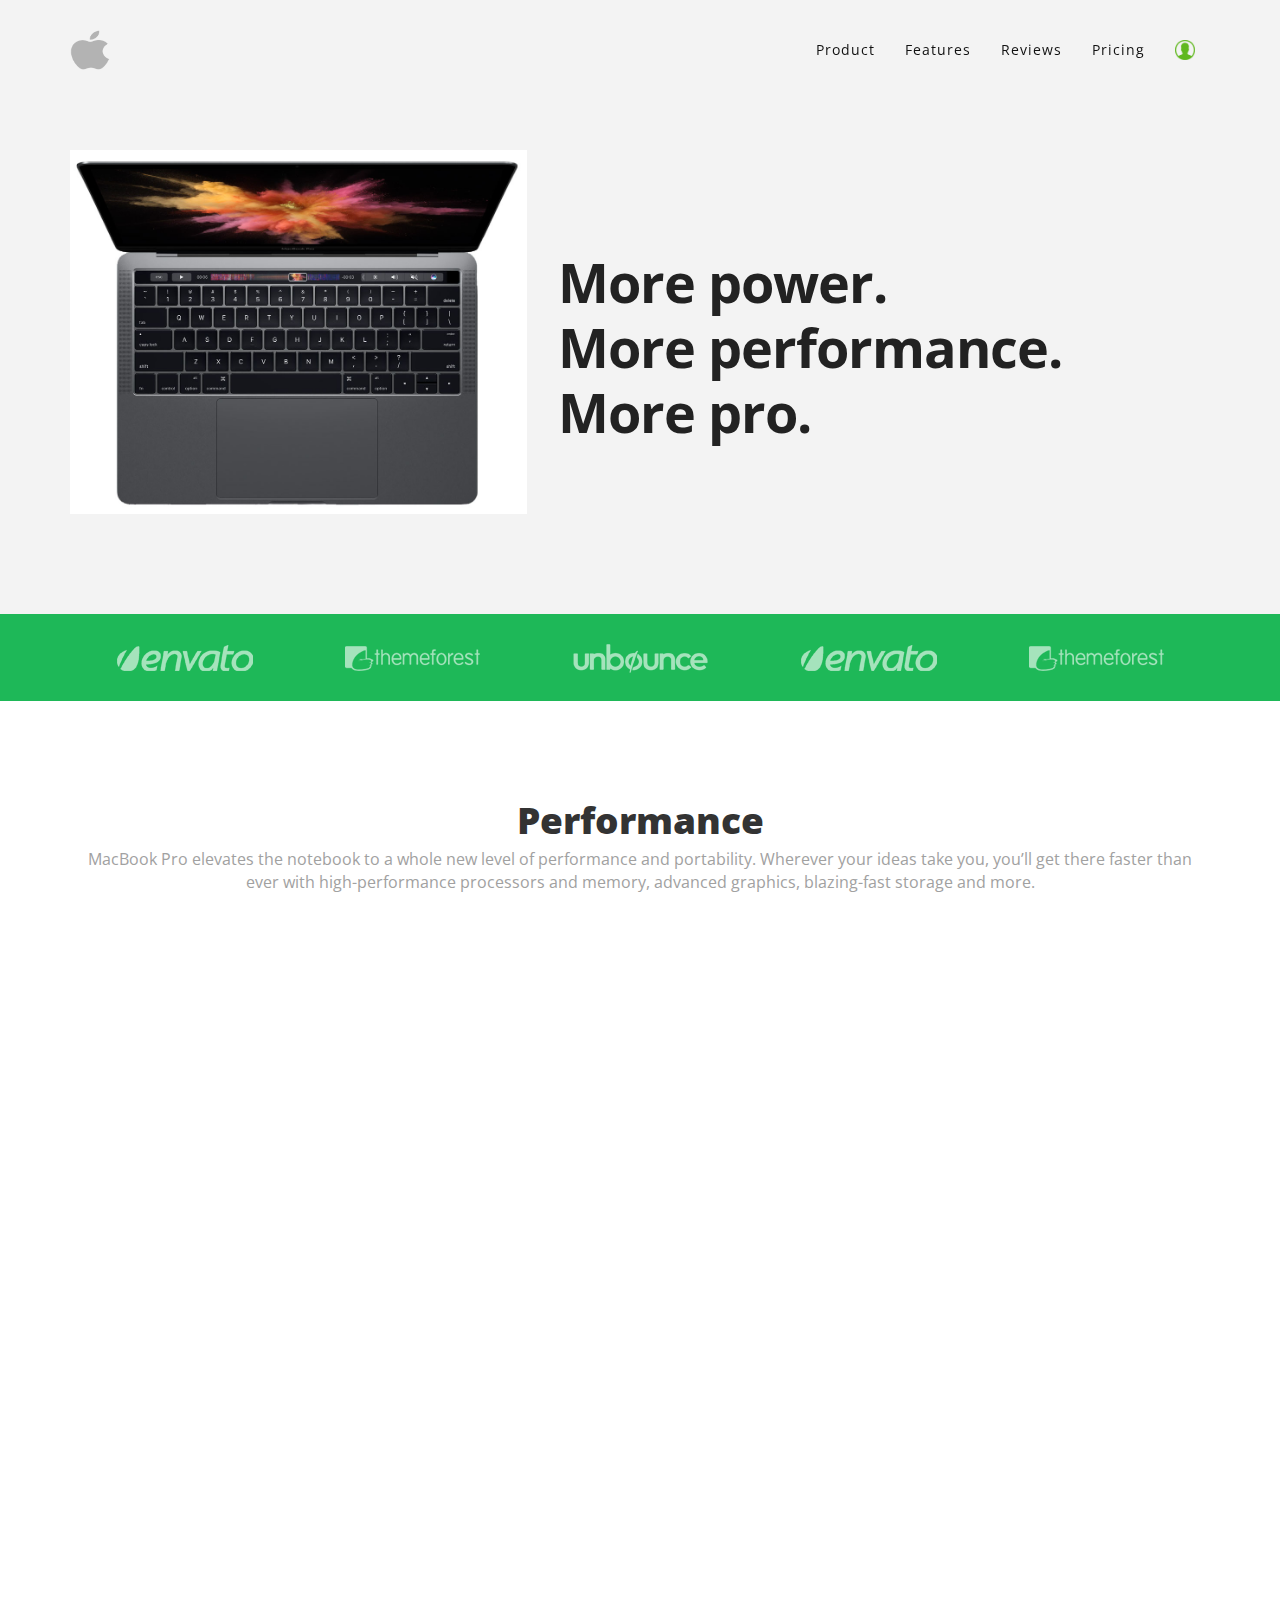
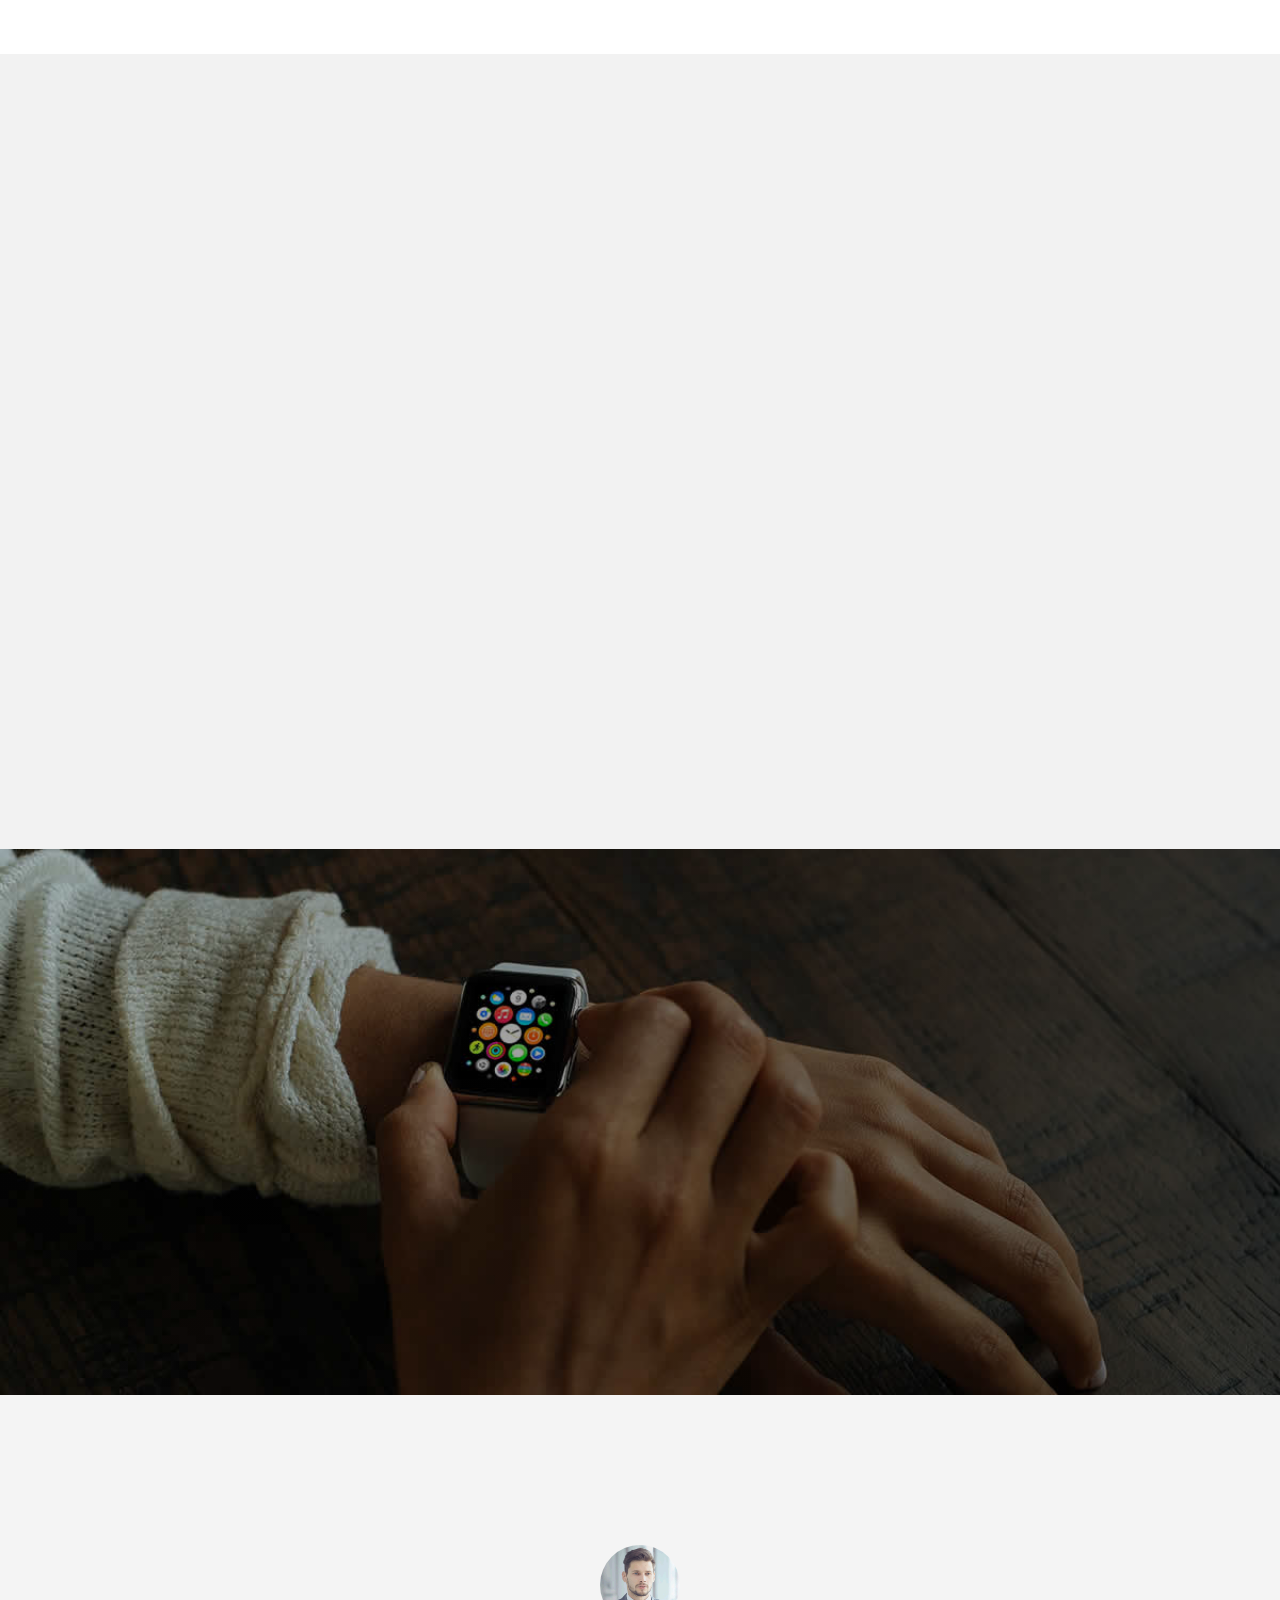
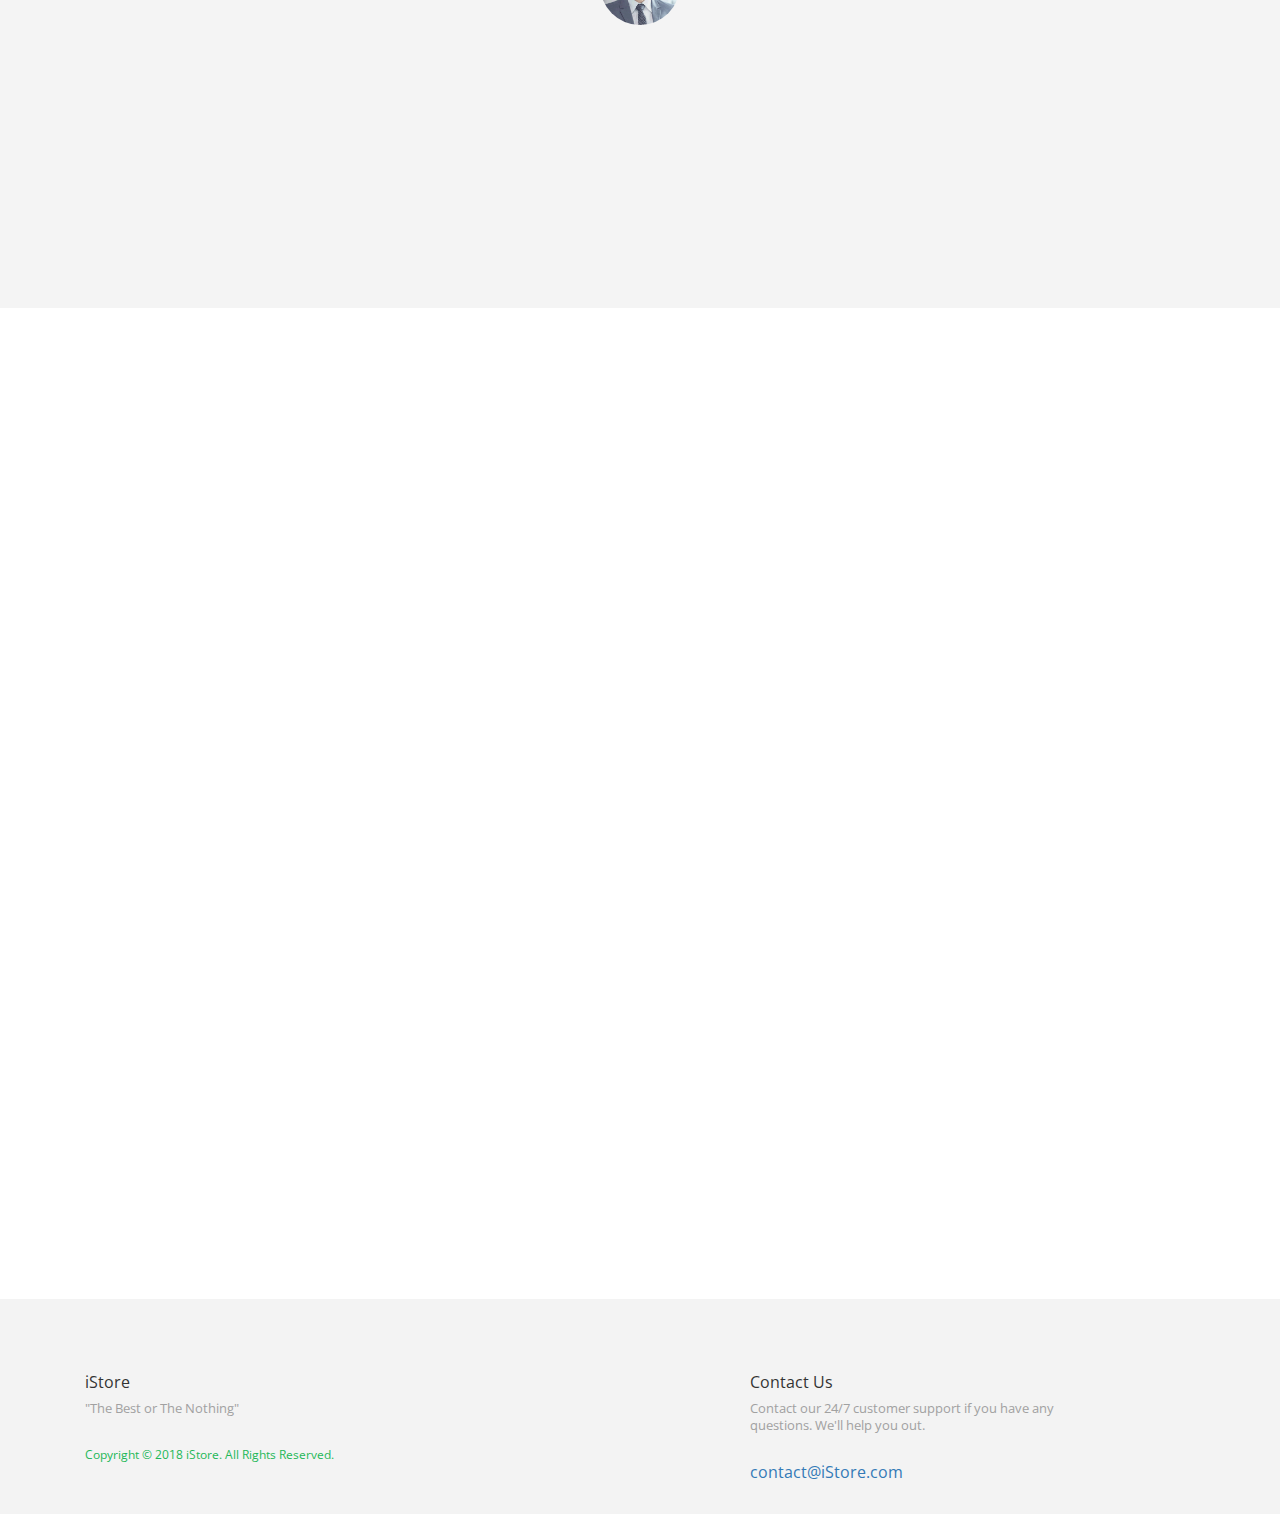
<file: mac.html>
<!DOCTYPE html>
<html lang="en">
<head>
<meta charset="utf-8">
<title>iStore - Macbook</title>
<link rel="icon" href="images/favicon.png" type="image/png" sizes="16x16">
<meta name="viewport" content="width=device-width, initial-scale=1">
<meta name="description" content="iLand Multipurpose Landing Page Template">
<meta name="keywords" content="iLand HTML Template, iLand Landing Page, Landing Page Template">
<link href="css/bootstrap.min.css" rel="stylesheet" type="text/css" media="all" />
<link href="https://fonts.googleapis.com/css?family=Open%20Sans:300,400,500,600,700" rel="stylesheet" type="text/css">
<link rel="stylesheet" href="css/animate.css">
<!-- Resource style -->
<link rel="stylesheet" href="css/owl.carousel.css">
<link rel="stylesheet" href="css/owl.theme.css">
<link rel="stylesheet" href="css/ionicons.min.css">
<!-- Resource style -->
<link href="css/style.css" rel="stylesheet" type="text/css" media="all" />
</head>
<body>
<div class="wrapper">
  <div class="container">
    <nav class="navbar navbar-default navbar-fixed-top">
      <div class="container">
        <!-- Brand and toggle get grouped for better mobile display -->
        <div class="navbar-header page-scroll">
          <button type="button" class="navbar-toggle" data-toggle="collapse" data-target="#bs-example-navbar-collapse-1" aria-expanded="false"> <span class="sr-only">Toggle navigation</span> <span class="icon-bar"></span> <span class="icon-bar"></span> <span class="icon-bar"></span> </button>
          <a class="navbar-brand page-scroll" href="index_al.html"><img src="images/apple-logo.png" width="40" height="40" alt="iStore" /></a> </div>
        <!-- Collect the nav links, forms, and other content for toggling -->
        <div class="collapse navbar-collapse navbar-right" id="bs-example-navbar-collapse-1">
          <ul class="nav navbar-nav">
            <li><a class="page-scroll" href="#main">Product</a></li>
            <li><a class="page-scroll" href="#features">Features</a></li>
            <li><a class="page-scroll" href="#review-section">Reviews</a></li>
            <li><a class="page-scroll" href="#pricing">Pricing</a></li>
            <li><a class="page-scroll" href="profile.php"><img src="images/profile_icon.png" height="20px" width="20px"></a></li>
          </ul>
        </div>
      </div>
    </nav>
    <!-- /.navbar-collapse -->
  </div>
  <!-- /.container-fluid -->

  <div class="main app form" id="main"><!-- Main Section-->
    <div class="hero-section">
      <div class="container nopadding">
        <div class="col-md-5"> <img class="img-responsive wow fadeInUp" data-wow-delay="0.1s" src="images/macbook.jpg" alt="App" /> </div>
        <div class="col-md-7">
          <div class="hero-content">
            <h1 class="wow fadeInUp" data-wow-delay="0.1s">More power.<br>More performance.<br>More pro.</h1>
          </div>
        </div>
      </div>
    </div>

    <!-- Client Section -->
    <div class="client-section">
      <div class="container text-center">
        <div class="clients owl-carousel owl-theme">
          <div class="single"> <img src="images/client1.png" alt="Image" /> </div>
          <div class="single"> <img src="images/client2.png" alt="Image" /> </div>
          <div class="single"> <img src="images/client3.png" alt="Image" /> </div>
          <div class="single"> <img src="images/client1.png" alt="Image" /> </div>
          <div class="single"> <img src="images/client2.png" alt="Image" /> </div>
          <div class="single"> <img src="images/client3.png" alt="Image" /> </div>
        </div>
      </div>
    </div>
    <div class="app-features text-center" id="features">
      <div class="container">
        <h1 class="wow fadeInDown" data-wow-delay="0.1s">Performance</h1>
        <p class="wow fadeInDown" data-wow-delay="0.2s"> MacBook Pro elevates the notebook to a whole new level of performance and portability.
            Wherever your ideas take you, you’ll get there faster than ever with high-performance processors and memory, advanced graphics, blazing-fast storage and more. </p>
        <div class="col-md-4 features-left">
          <div class="col-md-12 wow fadeInDown" data-wow-delay="0.2s">
            <div class="icon"> <i class="ion-ios-analytics-outline"></i> </div>
            <div class="feature-single">
              <h2> New eighth-generation Intel 6-core and quad-core processors.</h2>
            </div>
          </div>
          <div class="col-md-12 wow fadeInDown" data-wow-delay="0.3s">
            <div class="icon"> <i class="ion-ios-briefcase-outline"></i> </div>
            <div class="feature-single">
              <h2> Up to 32GB of memory for running multiple pro apps.  </h2>
            </div>
          </div>
          <div class="col-md-12 wow fadeInDown" data-wow-delay="0.4s">
            <div class="icon"> <i class="ion-ios-chatboxes-outline"></i> </div>
            <div class="feature-single">
              <h2>Stunning Retina display with True Tone technology.</h2>
            </div>
          </div>
      </div>
        <div class="col-md-4 wow fadeInDown" data-wow-delay="0.5s"> <img class="img-responsive" src="images/macbook1.jpg" alt="App" style="margin-top:250px;"> </div>
        <div class="col-md-4 features-left">
          <div class="col-md-12 wow fadeInDown" data-wow-delay="0.6s">
            <div class="icon"> <i class="ion-ios-cloud-download-outline"></i> </div>
            <div class="feature-single">
              <h2>Upto 32GB memory</h2>
            </div>
          </div>
          <div class="col-md-12 wow fadeInDown" data-wow-delay="0.7s">
            <div class="icon"> <i class="ion-ios-copy-outline"></i> </div>
            <div class="feature-single">
              <h2>Eye-opening graphics performance.</h2>
            </div>
          </div>
          <div class="col-md-12 wow fadeInDown" data-wow-delay="0.8s">
            <div class="icon"> <i class="ion-ios-game-controller-b-outline"></i> </div>
            <div class="feature-single">
              <h2>Touch Bar for working more productively.</h2>
            </div>
          </div>
        </div>
      </div>
    </div>

    <div class="pitch text-center">
      <div class="container">
        <div class="pitch-intro">
          <h1 class="wow fadeInDown" data-wow-delay="0.2s">More Power at its cores.</h1>
          <p class="wow fadeInDown" data-wow-delay="0.2s"> With eighth-generation Intel Core processors, MacBook Pro reaches new heights in compute performance.
              The 15‑inch model now features a 6‑core Intel Core i9 processor that works up to 70 per cent faster than the previous generation, enabling up to 4.8GHz Turbo Boost speeds.</p>
        </div>
        <div class="col-md-12">
          <div class="col-md-4 wow fadeInDown" data-wow-delay="0.2s">
            <div class="pitch-icon"> <i class="ion-ios-checkmark-outline"></i> </div>
            <div class="pitch-content">
              <h1>Apple T2 chip</h1>
              <p> Introducing the Apple T2 chip — second‑generation custom Mac silicon designed by Apple to make MacBook Pro even more secure. Featured on the 13- and 15‑inch models with Touch Bar,
                  the Apple T2 chip includes a Secure Enclave coprocessor that provides the foundation for secure boot and encrypted storage capabilities. </p>
            </div>
          </div>
          <div class="col-md-4 wow fadeInDown" data-wow-delay="0.2s">
            <div class="pitch-icon"> <i class="ion-ios-mic-outline"></i> </div>
            <div class="pitch-content">
              <h1>Touch ID</h1>
              <p> Advanced security. At your fingertip. <br>
              Unlock your Mac in an instant. Quickly access system settings and locked notes.
              And even switch between users — all with the touch of a finger.</p>
            </div>
          </div>
          <div class="col-md-4 wow fadeInDown" data-wow-delay="0.2s">
            <div class="pitch-icon"> <i class="ion-ios-folder-outline"></i> </div>
            <div class="pitch-content">
              <h1>SSD Storage</h1>
              <p> MacBook Pro includes a solid-state drive that’s blazing fast, with sequential read speeds up to 3.2GB/s. The 15-inch model is available with up to a 4TB SSD,
                  and the 13-inch MacBook Pro with Touch Bar is available with up to a 2TB SSD — enough space to take even your biggest files with you, like large photo libraries or video projects.   </p>
            </div>
          </div>
        </div>
      </div>
    </div>
    <div class="feature-sub">
      <div class="container">
        <div class="sub-inner">
          <h1 class="wow fadeInUp">With great power comes great capability. MacBook Pro elevates the notebook to a whole new level of performance and portability.  </h1>
          <a href="#" class="btn btn-action wow fadeInUp">Buy now</a> </div>
      </div>
    </div>
    <div id="review-section" class="review-section">
      <div class="container">
        <div class="col-md-10 col-md-offset-1">
          <div class="reviews owl-carousel owl-theme">
            <div class="review-single"><img class="img-circle" src="images/customer1.png" alt="Client Testimonoal" />
              <div class="review-text wow fadeInUp" data-wow-delay="0.2s">
                <p>Morbi eget dictum enim. Praesent sed quam sit amet lorem tempor rhoncus. <br>In hac habitasse platea dictumst. Vivamus in accumsan ex</p>
                <h3>Johnathan Doe</h3>
                <h3>Marketing Head Matrix media</h3>
              </div>
            </div>
            <div class="review-single"><img class="img-circle" src="images/customer2.png" alt="Client Testimonoal" />
              <div class="review-text">
                <p>Morbi eget dictum enim. Praesent sed quam sit amet lorem tempor rhoncus. <br>In hac habitasse platea dictumst. Vivamus in accumsan ex</p>
                <h3>Oidila Matik</h3>
                <h3>President Lexo Inc</h3>
              </div>
            </div>
            <div class="review-single"><img class="img-circle" src="images/customer3.png" alt="Client Testimonoal" />
              <div class="review-text">
                <p>Morbi eget dictum enim. Praesent sed quam sit amet lorem tempor rhoncus. <br>In hac habitasse platea dictumst. Vivamus in accumsan ex</p>
                <h3>- Alex Dattilo</h3>
                <h3>CEO Optima Inc</h3>
              </div>
            </div>
            <div class="review-single"><img class="img-circle" src="images/customer4.png" alt="Client Testimonoal" />
              <div class="review-text">
                <p>Morbi eget dictum enim. Praesent sed quam sit amet lorem tempor rhoncus. <br>In hac habitasse platea dictumst. Vivamus in accumsan ex</p>
                <h3>- Robert Hammer</h3>
                <h3>design head Omega Corp</h3>
              </div>
            </div>
            <div class="review-single"><img class="img-circle" src="images/customer5.png" alt="Client Testimonoal" />
              <div class="review-text">
                <p>Morbi eget dictum enim. Praesent sed quam sit amet lorem tempor rhoncus. <br>In hac habitasse platea dictumst. Vivamus in accumsan ex</p>
                <h3>- Rita Valentine</h3>
                <h3>CEO Behena digital</h3>
              </div>
            </div>
          </div>
        </div>
      </div>
    </div>
    <div id="pricing" class="pricing-section text-center">
      <div class="container">
        <div class="col-md-12 col-sm-12 nopadding">
          <div class="pricing-intro">
            <h1 class="wow fadeInUp" data-wow-delay="0s">Easy Pricing Plans</h1>
            <p class="wow fadeInUp" data-wow-delay="0.2s"> Apple Authorized Service Providers and Online Support </p>
          </div>

          <div class="col-sm-4" style="margin-left:33%;">
            <div class="table-right table-center wow fadeInUp" data-wow-delay="0.6s">
              <div class="icon"> <i class="ion-ios-analytics-outline"></i> </div>
              <div class="pricing-details">
                <h2>Best Seller</h2>
                <span>$1599.99</span>

                <ul>
                  <li>1Yr Warranty</li>
                  <li>1Yr iMusic subsription</li>
                  <li>1Yr iMovie full mode</li>
                  <li>2Yr Apple care</li>
                </ul>
                <a href="buy_now.php?name=macbook&quantity=1"><button class="btn btn-primary btn-action btn-fill" name="macbook" >Buy Now (1nos)</button></a>
                <a href="buy_now.php?name=macbook&quantity=2"><button class="btn btn-primary btn-action btn-fill" name="macbook" >Buy Now (2nos)</button></a>
                <a href="buy_now.php?name=macbook&quantity=5"><button class="btn btn-primary btn-action btn-fill" name="macbook" >Buy Now (5nos)</button></a>
              </div>
            </div>
          </div>

        </div>
      </div>
  </div>


    <!-- Footer Section -->
    <div class="footer">
      <div class="container">
        <div class="col-md-7"> iStore
          <p> "The Best or The Nothing"  </p>
          <div class="footer-text">
            <p> Copyright © 2018 iStore. All Rights Reserved.</p>
          </div>
        </div>
        <div class="col-md-5">
            <h1>Contact Us</h1>
            <p> Contact our 24/7 customer support if you have any <br class="hidden-xs">
              questions. We'll help you out. </p>
            <a href="mailto:support@gmail.com">contact@iStore.com</a> </div>
        </div>
      </div>
    </div>

    <!-- Scroll To Top -->

    <a id="back-top" class="back-to-top page-scroll" href="#main"> <i class="ion-ios-arrow-thin-up"></i> </a>

    <!-- Scroll To Top Ends-->

  </div>
  <!-- Main Section -->
</div>
<!-- Wrapper-->

<!-- Jquery and Js Plugins -->
<script type="text/javascript" src="js/jquery-2.1.1.js"></script>
<script type="text/javascript" src="js/bootstrap.min.js"></script>

<script type="text/javascript" src="js/plugins.js"></script>
<script type="text/javascript" src="js/menu.js"></script>
<script type="text/javascript" src="js/custom.js"></script>
<script src="js/jquery.subscribe.js"></script>

</body>
</html>
</file>
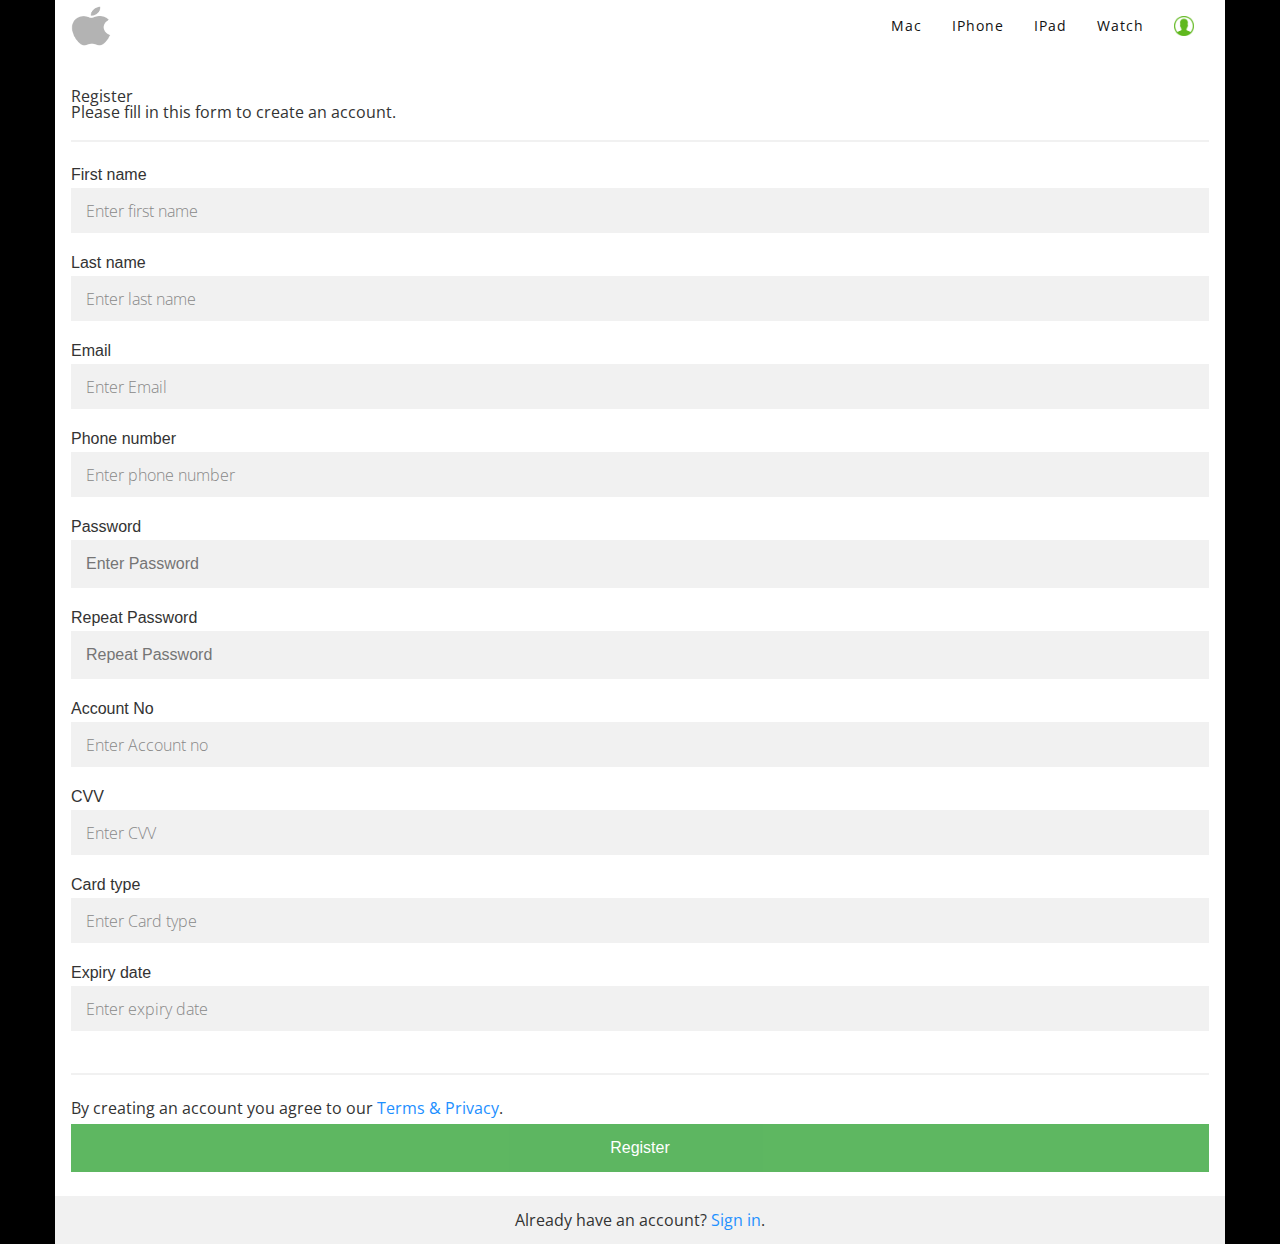
<file: register.html>
<!DOCTYPE html>
<html>
<head>
<meta charset="utf-8">
<title>iStore - Sign Up</title>
<link rel="icon" href="images/favicon.png" type="image/png" sizes="16x16">
<meta name="viewport" content="width=device-width, initial-scale=1">
<meta name="description" content="iLand Multipurpose Landing Page Template">
<meta name="keywords" content="iLand HTML Template, iLand Landing Page, Landing Page Template">
<link href="css/bootstrap.min.css" rel="stylesheet" type="text/css" media="all" />
<link href="https://fonts.googleapis.com/css?family=Open%20Sans:300,400,500,600,700" rel="stylesheet" type="text/css">
<link rel="stylesheet" href="css/animate.css">
<!-- Resource style -->
<link rel="stylesheet" href="css/owl.carousel.css">
<link rel="stylesheet" href="css/owl.theme.css">
<link rel="stylesheet" href="css/ionicons.min.css">
<!-- Resource style -->
<link href="css/style.css" rel="stylesheet" type="text/css" media="all" />

<meta name="viewport" content="width=device-width, initial-scale=1">
<style>
body {
    font-family: Arial, Helvetica, sans-serif;
    background-color: black;
}

* {
    box-sizing: border-box;
}

/* Add padding to containers */
.container {
    padding: 16px;
    background-color: white;
}

/* Full-width input fields */
input[type=text], input[type=password] {
    width: 100%;
    padding: 15px;
    margin: 5px 0 22px 0;
    display: inline-block;
    border: none;
    background: #f1f1f1;
}

input[type=text]:focus, input[type=password]:focus {
    background-color: #ddd;
    outline: none;
}

/* Overwrite default styles of hr */
hr {
    border: 1px solid #f1f1f1;
    margin-bottom: 25px;
}

/* Set a style for the submit button */
.registerbtn {
    background-color: #4CAF50;
    color: white;
    padding: 16px 20px;
    margin: 8px 0;
    border: none;
    cursor: pointer;
    width: 100%;
    opacity: 0.9;
}

.registerbtn:hover {
    opacity: 1;
}

/* Add a blue text color to links */
a {
    color: dodgerblue;
}

/* Set a grey background color and center the text of the "sign in" section */
.signin {
    background-color: #f1f1f1;
    text-align: center;
}
</style>
</head>
<body>
    <div class="wrapper">
      <div class="container">
        <nav class="navbar navbar-default navbar-fixed-top">
          <div class="container"style="margin-top: -40px;">
            <!-- Brand and toggle get grouped for better mobile display -->
            <div class="navbar-header page-scroll">
              <button type="button" class="navbar-toggle" data-toggle="collapse" data-target="#bs-example-navbar-collapse-1" aria-expanded="false"> <span class="sr-only">Toggle navigation</span> <span class="icon-bar"></span> <span class="icon-bar"></span> <span class="icon-bar"></span> </button>
              <a class="navbar-brand page-scroll" href="index.html"><img src="images/apple-logo.png" width="40" height="40" alt="iStore" /></a> </div>
            <!-- Collect the nav links, forms, and other content for toggling -->
            <div class="collapse navbar-collapse navbar-right" id="bs-example-navbar-collapse-1">
              <ul class="nav navbar-nav">
                  <li><a class="page-scroll" href="mac.html">Mac</a></li>
                  <li><a class="page-scroll" href="iphone.html">iPhone</a></li>
                  <li><a class="page-scroll" href="ipad.html">iPad</a></li>
                  <li><a class="page-scroll" href="watch.html">Watch</a></li>
                  <li><a class="page-scroll" href="register.html"><img src="images/profile_icon.png" height="20px" width="20px"></a></li>
              </ul>
            </div>
          </div>
        </nav>
        <!-- /.navbar-collapse -->
      </div>

      <form action="/action_page.php" name="my_form" style="margin-top: 40px;">
        <div class="container">
          <h1>Register</h1>
          <p>Please fill in this form to create an account.</p>
          <hr>

          <label for="fname"><b>First name</b></label>
          <input type="text" placeholder="Enter first name" name="fname" required>

          <label for="lname"><b>Last name</b></label>
          <input type="text" placeholder="Enter last name" name="lname" required>

          <label for="email"><b>Email</b></label>
          <input type="text" placeholder="Enter Email" name="email_id" onchange="validateEmail(document.my_form.email_id);"required>

          <label for="phone"><b>Phone number</b></label>
          <input type="text" placeholder="Enter phone number" name="phone" required>

          <label for="psw"><b>Password</b></label>
          <input type="password" placeholder="Enter Password" name="psword" required>

          <label for="psw-repeat"><b>Repeat Password</b></label>
          <input type="password" placeholder="Repeat Password" name="con_psword" onchange="check_pass();"required>
          <p id="confirm_pword"></p>

          <label for="accno"><b>Account No</b></label>
          <input type="text" placeholder="Enter Account no" name="acc_no" required>

          <label for="cvv"><b>CVV</b></label>
          <input type="text" placeholder="Enter CVV" name="cvv" required>

          <label for="ctype"><b>Card type</b></label>
          <input type="text" placeholder="Enter Card type" name="c_type" required>

          <label for="vdate"><b>Expiry date</b></label>
          <input type="text" placeholder="Enter expiry date" name="v_date" required>

          <hr>
          <p>By creating an account you agree to our <a href="#">Terms & Privacy</a>.</p>

          <button type="submit" class="registerbtn">Register</button>
        </div>

        <div class="container signin">
          <p>Already have an account? <a href="#">Sign in</a>.</p>
        </div>
      </form>

    <script>
    function validateEmail(emailinput)
    {
        var mailformat = /^\w+([\.-]?\w+)*@\w+([\.-]?\w+)*(\.\w{2,3})+$/;
       if(emailinput.value.match(mailformat))
       {
           document.my_form.phone.focus();
           return true;
       }
       else
       {
           alert("You have entered an invalid email address!");
           document.my_form.emailid.focus();
           return false;
       }
    }

    function check_pass() {
        var loc;
        if(my_form.pword.value == my_form.con_pword.value)
        {
            document.getElementById('confirm_pword').innerHTML = "Passwords match !";
            return true;
        }
        else{
            document.getElementById('confirm_pword').innerHTML = "Your passwords don't match !";
            return false;
        }
    }

    </script>

</body>
</html>
</file>
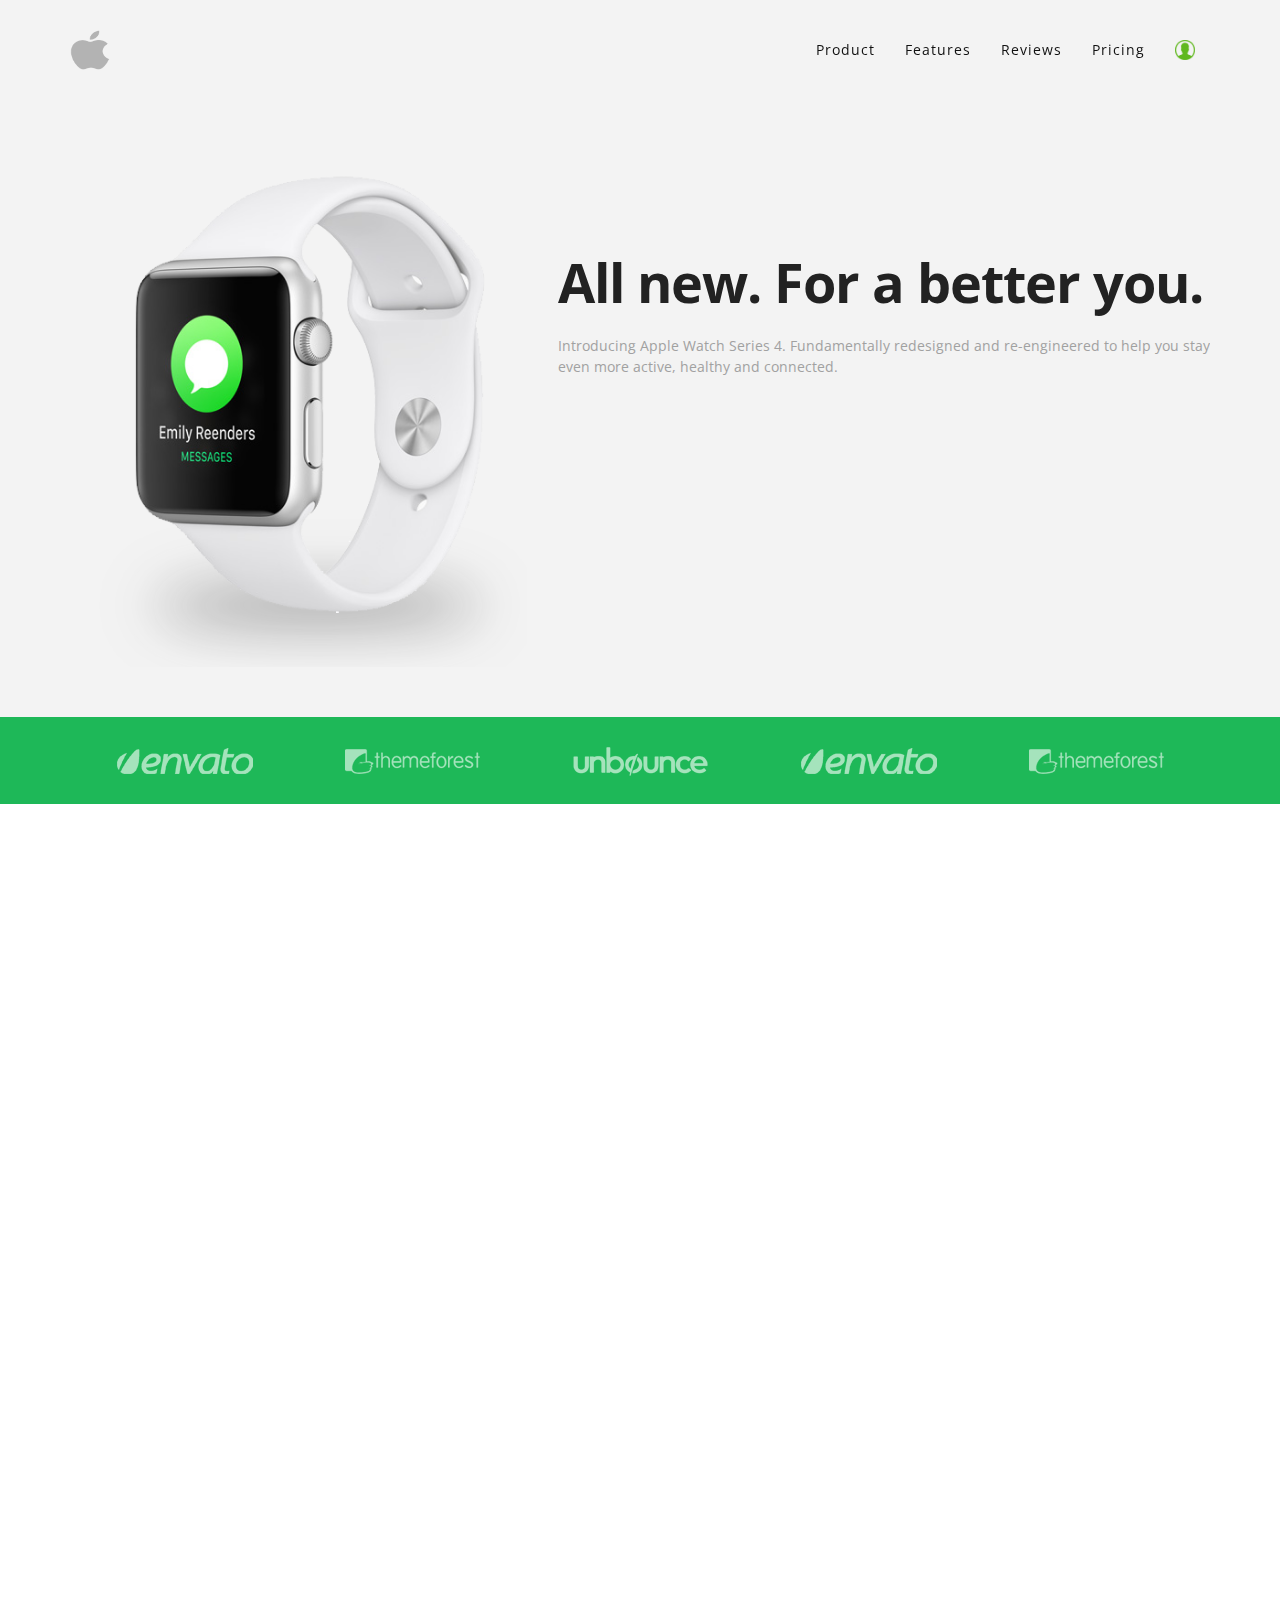
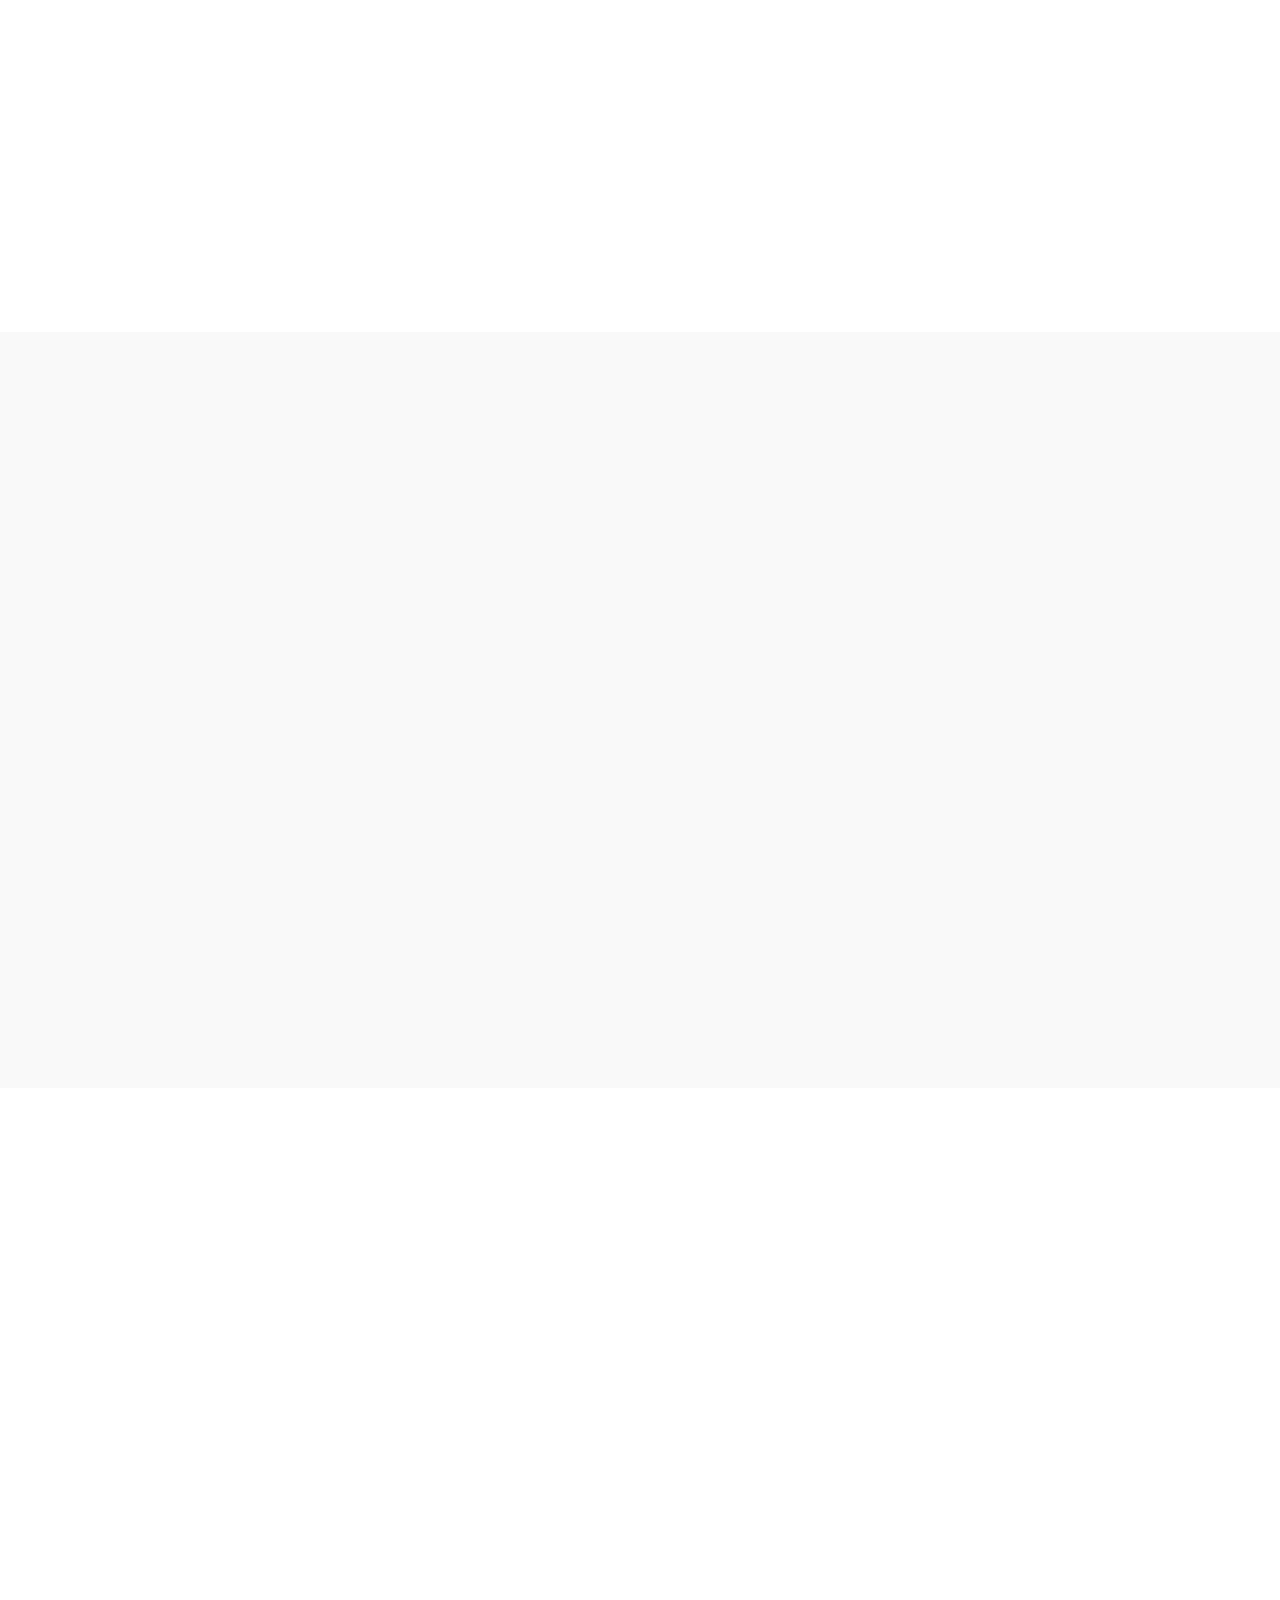
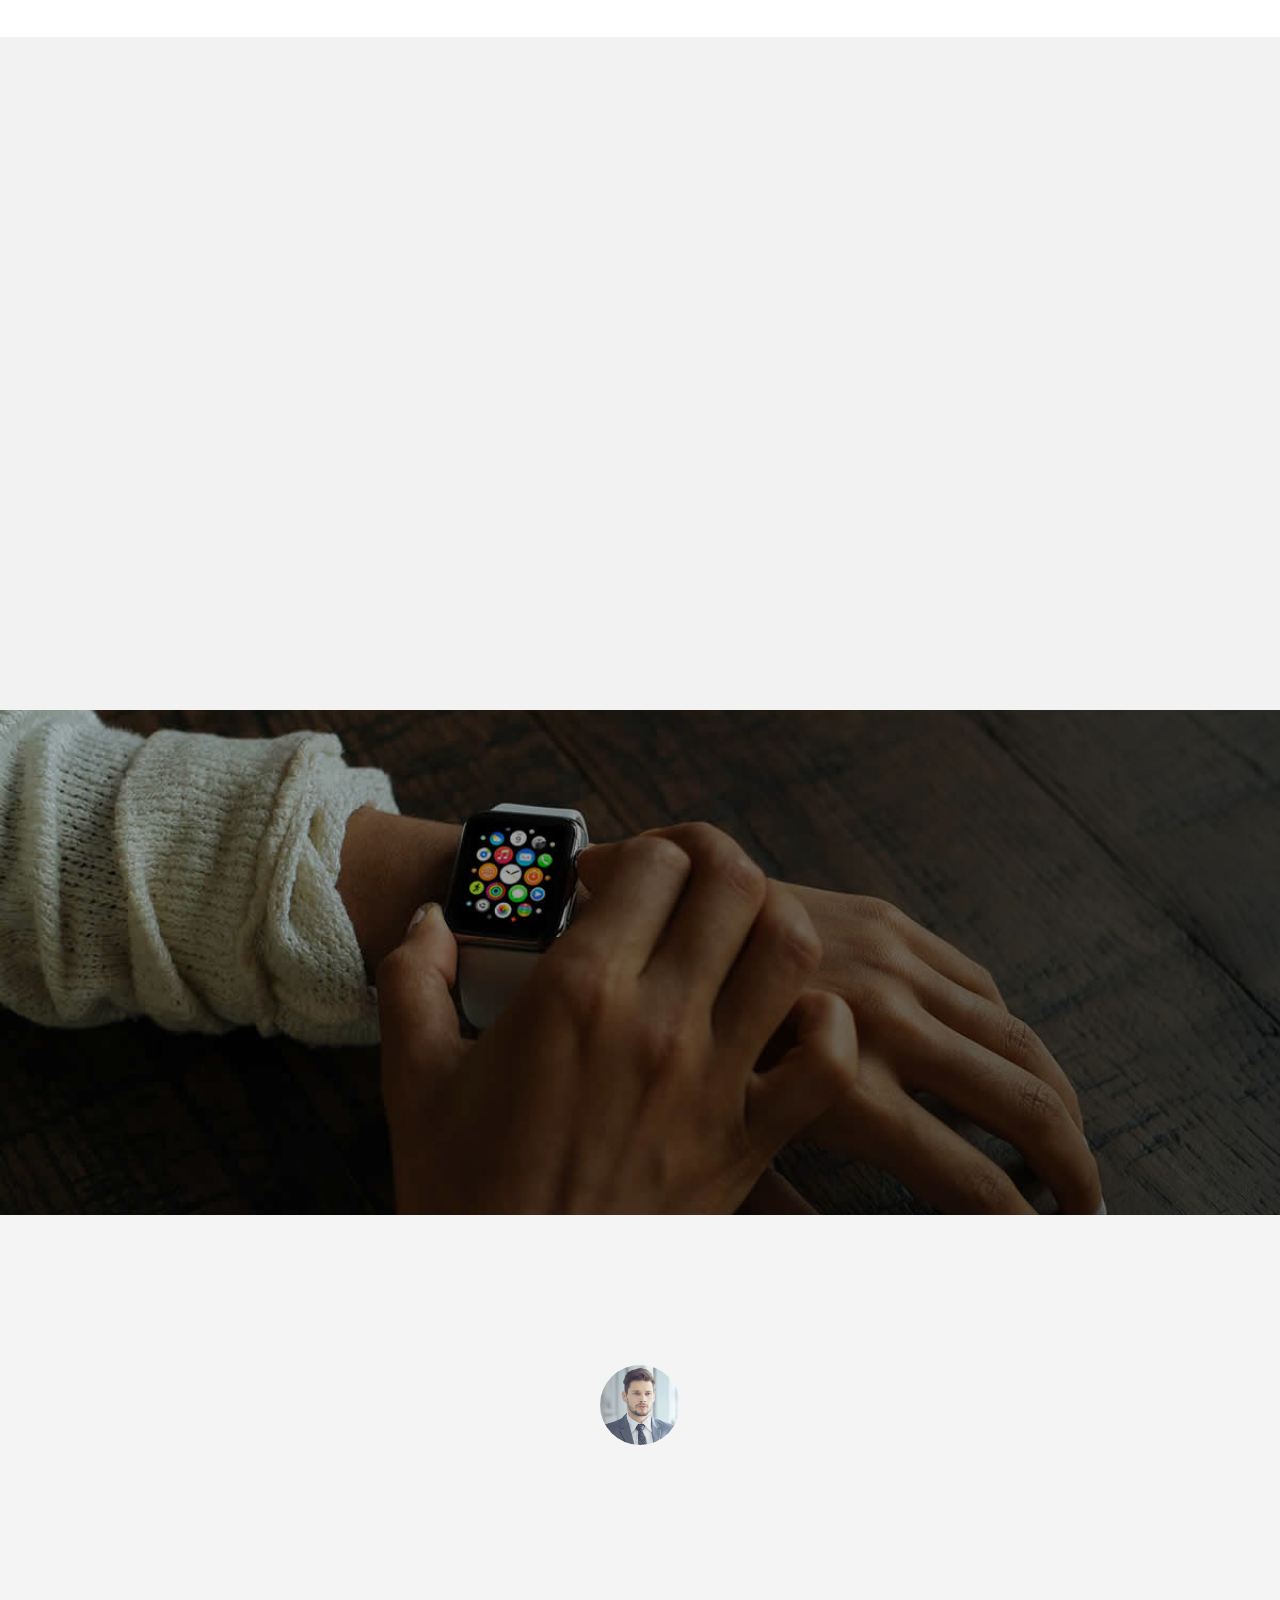
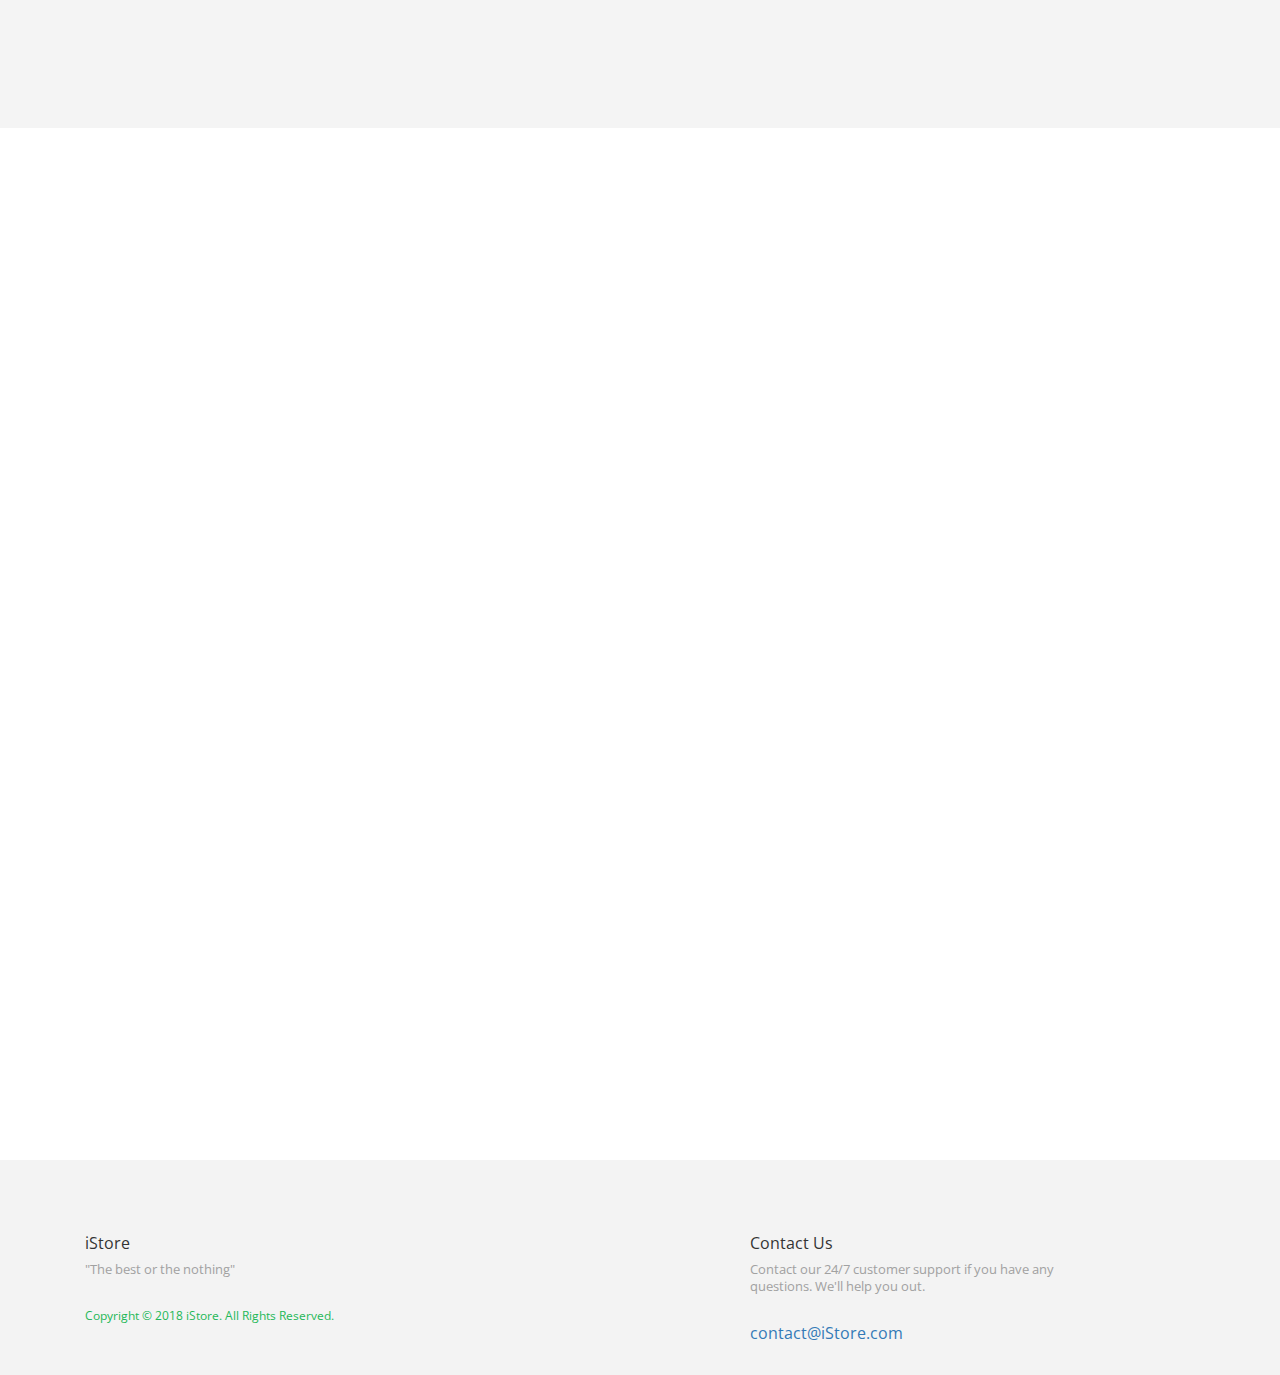
<file: watch.html>
<!DOCTYPE html>
<html lang="en">
<head>
<meta charset="utf-8">
<title>iStore - Watch</title>
<link rel="icon" href="images/favicon.png" type="image/png" sizes="16x16">
<meta name="viewport" content="width=device-width, initial-scale=1">
<meta name="description" content="iLand Multipurpose Landing Page Template">
<meta name="keywords" content="iLand HTML Template, iLand Landing Page, Landing Page Template">
<link href="css/bootstrap.min.css" rel="stylesheet" type="text/css" media="all" />
<link href="https://fonts.googleapis.com/css?family=Open%20Sans:300,400,500,600,700" rel="stylesheet" type="text/css">
<link rel="stylesheet" href="css/animate.css">
<!-- Resource style -->
<link rel="stylesheet" href="css/owl.carousel.css">
<link rel="stylesheet" href="css/owl.theme.css">
<link rel="stylesheet" href="css/ionicons.min.css">
<!-- Resource style -->
<link href="css/style.css" rel="stylesheet" type="text/css" media="all" />
</head>
<body>
<div class="wrapper">
  <div class="container">
    <nav class="navbar navbar-default navbar-fixed-top">
      <div class="container">
        <!-- Brand and toggle get grouped for better mobile display -->
        <div class="navbar-header page-scroll">
          <button type="button" class="navbar-toggle" data-toggle="collapse" data-target="#bs-example-navbar-collapse-1" aria-expanded="false"> <span class="sr-only">Toggle navigation</span> <span class="icon-bar"></span> <span class="icon-bar"></span> <span class="icon-bar"></span> </button>
          <a class="navbar-brand page-scroll" href="index_al.html"><img src="images/apple-logo.png" width="40" height="40" alt="iStore" /></a> </div>
        <!-- Collect the nav links, forms, and other content for toggling -->
        <div class="collapse navbar-collapse navbar-right" id="bs-example-navbar-collapse-1">
          <ul class="nav navbar-nav">
            <li><a class="page-scroll" href="#main">Product</a></li>
            <li><a class="page-scroll" href="#features">Features</a></li>
            <li><a class="page-scroll" href="#review-section">Reviews</a></li>
            <li><a class="page-scroll" href="#pricing">Pricing</a></li>
            <li><a class="page-scroll" href="profile.php"><img src="images/profile_icon.png" height="20px" width="20px"></a></li>
          </ul>
        </div>
      </div>
    </nav>
    <!-- /.navbar-collapse -->
  </div>
  <!-- /.container-fluid -->

  <div class="main app form" id="main"><!-- Main Section-->
    <div class="hero-section">
      <div class="container nopadding">
        <div class="col-md-5"> <img class="img-responsive wow fadeInUp" data-wow-delay="0.1s" src="images/app-signup.png" alt="App" /> </div>
        <div class="col-md-7">
          <div class="hero-content">
            <h1 class="wow fadeInUp" data-wow-delay="0.1s">All new. For a better you.</h1>
            <p class="wow fadeInUp" data-wow-delay="0.2s"> Introducing Apple Watch Series 4. Fundamentally redesigned and re-engineered to help you stay even more active, healthy and connected. </p>

          </div>
        </div>
      </div>
    </div>

    <!-- Client Section -->
    <div class="client-section">
      <div class="container text-center">
        <div class="clients owl-carousel owl-theme">
          <div class="single"> <img src="images/client1.png" alt="Image" /> </div>
          <div class="single"> <img src="images/client2.png" alt="Image" /> </div>
          <div class="single"> <img src="images/client3.png" alt="Image" /> </div>
          <div class="single"> <img src="images/client1.png" alt="Image" /> </div>
          <div class="single"> <img src="images/client2.png" alt="Image" /> </div>
          <div class="single"> <img src="images/client3.png" alt="Image" /> </div>
        </div>
      </div>
    </div>
    <div class="app-features text-center" id="features">
      <div class="container">
        <h1 class="wow fadeInDown" data-wow-delay="0.1s">Features & Overviews</h1>
        <p class="wow fadeInDown" data-wow-delay="0.2s"> Aliquam sagittis ligula et sem lacinia, ut facilisis enim sollicitudin. Proin nisi est,<br class="hidden-xs">
          convallis nec purus vitae, iaculis posuere sapien. </p>
        <div class="col-md-4 features-left">
          <div class="col-md-12 wow fadeInDown" data-wow-delay="0.2s">
            <div class="icon"> <i class="ion-ios-analytics-outline"></i> </div>
            <div class="feature-single">
              <h1>Not just evolved, transformed.</h1>
              <p> The largest Apple Watch display yet. New electrical heart sensor. Re-engineered Digital Crown with haptic feedback. Entirely familiar, yet completely new, Apple Watch Series 4 resets the standard for what a watch can be. </p>
            </div>
          </div>
          <div class="col-md-12 wow fadeInDown" data-wow-delay="0.3s">
            <div class="icon"> <i class="ion-ios-briefcase-outline"></i> </div>
            <div class="feature-single">
              <h1>There’s an Apple Watch for everyone.</h1>
            </div>
          </div>
          <div class="col-md-12 wow fadeInDown" data-wow-delay="0.4s">
            <div class="icon"> <i class="ion-ios-chatboxes-outline"></i> </div>
            <div class="feature-single">
              <h1>Workouts that work harder.</h1>
              <p> Automatic workout detection. New yoga and hiking workouts. Advanced features for runners like cadence and pace alerts. See up to five metrics at a glance as you precisely track all your favourite ways to train. </p>
            </div>
          </div>
        </div>
        <div class="col-md-4 wow fadeInDown" data-wow-delay="0.5s"> <img class="img-responsive" src="images/iPhone-app.png" alt="App" style="margin-top:250px;"> </div>
        <div class="col-md-4 features-left">
          <div class="col-md-12 wow fadeInDown" data-wow-delay="0.6s">
            <div class="icon"> <i class="ion-ios-cloud-download-outline"></i> </div>
            <div class="feature-single">
              <h1>Part guardian, part guru.</h1>
              <p> Low and high heart rate notifications. Fall detection and Emergency SOS. New Breathe watch faces. It’s designed to improve your health every day and powerful enough to help protect it. </p>
            </div>
          </div>
          <div class="col-md-12 wow fadeInDown" data-wow-delay="0.7s">
            <div class="icon"> <i class="ion-ios-copy-outline"></i> </div>
            <div class="feature-single">
              <h1>Made to motivate.</h1>
              <p> New head-to-head competitions. Activity sharing with friends. Personalised coaching. Monthly challenges. Achievement awards. Get all the motivation you need to close your Activity rings every day. </p>
            </div>
          </div>
          <div class="col-md-12 wow fadeInDown" data-wow-delay="0.8s">
            <div class="icon"> <i class="ion-ios-game-controller-b-outline"></i> </div>
            <div class="feature-single">
              <h1>The freedom of cellular.</h1>
              <p> Walkie-Talkie, phone calls and messages. </p>
            </div>
          </div>
        </div>
      </div>
    </div>
    <div class="split-features">
      <div class="col-md-6 nopadding">
        <div class="split-image"> <img class="img-responsive wow fadeIn" src="images/app_image.png" alt="Image" /> </div>
      </div>
      <div class="col-md-6 nopadding">
        <div class="split-content">
          <h1 class="wow fadeInUp">The largest Apple Watch display yet. This is huge.</h1>
          <p class="wow fadeInUp"> The display is the defining feature of Apple Watch, and Series 4 pushes it further than ever.</p>
          <ul class="wow fadeInUp">
            <li>Series 4 represents a fundamental redesign and re‑engineering of Apple Watch.  </li>
            <li>From the curved corners of the larger, all-new display to the architecture of the S4 chip, every detail has been thoughtfully considered.</li>
            <li>Apple Watch has always been a uniquely personal product. And now it’s even more powerful.</li>
          </ul>
        </div>
      </div>
    </div>


     <div class="split-features2">

      <div class="col-md-6 nopadding">
        <div class="split-content second">
          <h1 class="wow fadeInUp">A better experience all the way round.</h1>
          <p class="wow fadeInUp"> Curved corners precisely match the radius of the case, creating a more pleasing, continuous appearance. This also allows imagery and the touch surface to extend to the farthest reaches of the screen.</p>
        </div>
      </div>
      <div class="col-md-6 nopadding">
        <div class="split-image"> <img class="img-responsive wow fadeIn" src="images/app_image2.png" alt="Image" /> </div>
      </div>
    </div>



    <div class="pitch text-center">
      <div class="container">
        <div class="pitch-intro">
          <h1 class="wow fadeInDown" data-wow-delay="0.2s">More Awesome Features</h1>
          <p class="wow fadeInDown" data-wow-delay="0.2s"> To take full advantage of the new dimensions of the display, the entire interface has been redesigned to provide more information with richer detail.</p>
        </div>
        <div class="col-md-12">
          <div class="col-md-4 wow fadeInDown" data-wow-delay="0.2s">
            <div class="pitch-icon"> <i class="ion-ios-checkmark-outline"></i> </div>
            <div class="pitch-content">
              <h1>More information in every millimetre.</h1>
              <p> The new Infograph watch face can accommodate up to eight complications, so you can see more and do more at a glance.</p>
            </div>
          </div>
          <div class="col-md-4 wow fadeInDown" data-wow-delay="0.2s">
            <div class="pitch-icon"> <i class="ion-ios-mic-outline"></i> </div>
            <div class="pitch-content">
              <h1>Digital Crown. </h1>
              <p> he Digital Crown was invented to provide an easy way to navigate on Apple Watch without obstructing the display.</p>
            </div>
          </div>
          <div class="col-md-4 wow fadeInDown" data-wow-delay="0.2s">
            <div class="pitch-icon"> <i class="ion-ios-folder-outline"></i> </div>
            <div class="pitch-content">
              <h1>A miracle of miniaturisation.</h1>
              <p> Already one of the most intricate systems Apple has created, the Digital Crown on Apple Watch Series 4 adds even more capability into significantly less space. </p>
            </div>
          </div>
        </div>
      </div>
    </div>
    <div class="feature-sub">
      <div class="container">
        <div class="sub-inner">
          <h1 class="wow fadeInUp">Keeps an eye on your heart.! Simple Reliable ! Buy now only for $599.99</h1>
          <a href="#" class="btn btn-action wow fadeInUp">Buy now</a> </div>
      </div>
    </div>
    <div id="review-section" class="review-section">
      <div class="container">
        <div class="col-md-10 col-md-offset-1">
          <div class="reviews owl-carousel owl-theme">
            <div class="review-single"><img class="img-circle" src="images/customer1.png" alt="Client Testimonoal" />
              <div class="review-text wow fadeInUp" data-wow-delay="0.2s">
                <p>Morbi eget dictum enim. Praesent sed quam sit amet lorem tempor rhoncus. <br>In hac habitasse platea dictumst. Vivamus in accumsan ex</p>
                <h3>Johnathan Doe</h3>
                <h3>Marketing Head Matrix media</h3>
              </div>
            </div>
            <div class="review-single"><img class="img-circle" src="images/customer2.png" alt="Client Testimonoal" />
              <div class="review-text">
                <p>Morbi eget dictum enim. Praesent sed quam sit amet lorem tempor rhoncus. <br>In hac habitasse platea dictumst. Vivamus in accumsan ex</p>
                <h3>Oidila Matik</h3>
                <h3>President Lexo Inc</h3>
              </div>
            </div>
            <div class="review-single"><img class="img-circle" src="images/customer3.png" alt="Client Testimonoal" />
              <div class="review-text">
                <p>Morbi eget dictum enim. Praesent sed quam sit amet lorem tempor rhoncus. <br>In hac habitasse platea dictumst. Vivamus in accumsan ex</p>
                <h3>- Alex Dattilo</h3>
                <h3>CEO Optima Inc</h3>
              </div>
            </div>
            <div class="review-single"><img class="img-circle" src="images/customer4.png" alt="Client Testimonoal" />
              <div class="review-text">
                <p>Morbi eget dictum enim. Praesent sed quam sit amet lorem tempor rhoncus. <br>In hac habitasse platea dictumst. Vivamus in accumsan ex</p>
                <h3>- Robert Hammer</h3>
                <h3>design head Omega Corp</h3>
              </div>
            </div>
            <div class="review-single"><img class="img-circle" src="images/customer5.png" alt="Client Testimonoal" />
              <div class="review-text">
                <p>Morbi eget dictum enim. Praesent sed quam sit amet lorem tempor rhoncus. <br>In hac habitasse platea dictumst. Vivamus in accumsan ex</p>
                <h3>- Rita Valentine</h3>
                <h3>CEO Behena digital</h3>
              </div>
            </div>
          </div>
        </div>
      </div>
    </div>
    <div id="pricing" class="pricing-section text-center">
      <div class="container">
        <div class="col-md-12 col-sm-12 nopadding">
          <div class="pricing-intro">
            <h1 class="wow fadeInUp" data-wow-delay="0s">Easy Pricing Plans</h1>
            <p class="wow fadeInUp" data-wow-delay="0.2s"> Lorem ipsum dolor sit. Incidunt laborum beatae earum nihil odio consequatur officiis <br class="hidden-xs">tempore consequuntur officia ducimus unde doloribus quod unt repell </p>
          </div>

          <div class="col-sm-4" style="margin-left:33%;">
            <div class="table-right table-center wow fadeInUp" data-wow-delay="0.6s">
              <div class="icon"> <i class="ion-ios-analytics-outline"></i> </div>
              <div class="pricing-details">
                <h2>Bestseller</h2>
                <span>$599.99</span>

                <ul>
                  <li>The biggest thinking happens in the smallest spaces.</li>
                  <li>All-new S4 chip.</li>
                  <li>50 per cent louder speaker.</li>
                  <li>2Yr Apple care</li>
                </ul>
                <a href="buy_now.php?name=iwatch&quantity=1"><button class="btn btn-primary btn-action btn-fill" name="iwatch" >Buy Now (1nos)</button></a>
                <a href="buy_now.php?name=iwatch&quantity=2"><button class="btn btn-primary btn-action btn-fill" name="iwatch" >Buy Now (2nos)</button></a>
                <a href="buy_now.php?name=iwatch&quantity=5"><button class="btn btn-primary btn-action btn-fill" name="iwatch" >Buy Now (5nos)</button></a>
              </div>
            </div>
          </div>

        </div>
      </div>
    </div>

    <!-- Footer Section -->
    <div class="footer">
      <div class="container">
        <div class="col-md-7"> iStore
          <p> "The best or the nothing"  </p>
          <div class="footer-text">
            <p> Copyright © 2018 iStore. All Rights Reserved.</p>
          </div>
        </div>
        <div class="col-md-5">
            <h1>Contact Us</h1>
            <p> Contact our 24/7 customer support if you have any <br class="hidden-xs">
              questions. We'll help you out. </p>
            <a href="mailto:support@gmail.com">contact@iStore.com</a> </div>
        </div>
      </div>
    </div>

    <!-- Scroll To Top -->

    <a id="back-top" class="back-to-top page-scroll" href="#main"> <i class="ion-ios-arrow-thin-up"></i> </a>

    <!-- Scroll To Top Ends-->

  </div>
  <!-- Main Section -->
</div>
<!-- Wrapper-->

<!-- Jquery and Js Plugins -->
<script type="text/javascript" src="js/jquery-2.1.1.js"></script>
<script type="text/javascript" src="js/bootstrap.min.js"></script>

<script type="text/javascript" src="js/plugins.js"></script>
<script type="text/javascript" src="js/menu.js"></script>
<script type="text/javascript" src="js/custom.js"></script>
<script src="js/jquery.subscribe.js"></script>

</body>
</html>
</file>
<file: css/style.css>
/*--------------
 * Table of Contents
--------------*/

/*-----------------
1. Reset.css
2. Helper Classes
3. Home page banner
4. Pitch Section
5. Features Section
6. Review
7. Pricing
8. Subscribe form
9. Media Queries
------------------*/


/*----- 1. Reset.css -----*/


html, body, div, span, applet, object, iframe,
h1, h2, h3, h4, h5, h6, p, blockquote, pre,
a, abbr, acronym, address, big, cite, code,
del, dfn, em, img, ins, kbd, q, s, samp,
small, strike, strong, sub, sup, tt, var,
b, u, i, center,
dl, dt, dd, ol, ul, li,
fieldset, form, label, legend,
table, caption, tbody, tfoot, thead, tr, th, td,
article, aside, canvas, details, embed,
figure, figcaption, footer, header, hgroup,
menu, nav, output, ruby, section, summary,
time, mark, audio, video {
	margin: 0;
	padding: 0;
	border: 0;
	font-size: 100%;
	font: inherit;
	vertical-align: baseline;
}
/* HTML5 display-role reset for older browsers */
article, aside, details, figcaption, figure,
footer, header, hgroup, menu, nav, section {
	display: block;
}
body {
	line-height: 1;
}
ol, ul {
	list-style: none;
}
blockquote, q {
	quotes: none;
}
blockquote:before, blockquote:after,
q:before, q:after {
	content: '';
	content: none;
}
table {
	border-collapse: collapse;
	border-spacing: 0;
}


/* --- Common Styles ---*/

h1 {
  font-size: 16px;
}

/*----- Helper Classes -----*/

html * {
  -webkit-font-smoothing: antialiased;
  -moz-osx-font-smoothing: grayscale;
}


*, *:after, *:before {
  -webkit-box-sizing: border-box;
  -moz-box-sizing: border-box;
  box-sizing: border-box;
}
/*
::-webkit-scrollbar {
	display: none;
}
*/
h1, h2, h3, h4, h5, h6 {
  font-family: Open Sans;
}

p {
	font-family: Open Sans;
}

::-moz-selection {
    color: #FFFFFF;
    background: #1eb858;
}

::selection {
    color: #FFFFFF;
    background: #1eb858;
}

.nopadding {
	padding: 0;
}

.custompadding {
	padding-left: 5px;
	padding-right: 5px;
}

.no-margin {
	margin-right: 0;
	margin-left: 0;
}

.underline {
	display: inline;
	border-bottom: 3px solid #111;
	padding-bottom: 0;
}

.after-line {
	height: 3px;
	width: 100px;
	background: #001CFF;
	margin-top: -10px;
	-webkit-transition: 0.5s;
	-moz-transition: 0.5s;
	transition: 0.5s;
}

.sup-title {
	display: inline-block;
	font-size: 1em;
	padding: 4px;
	text-transform: uppercase;
	font-weight: bold;
	color: #FFFFFF;
	background: #000000;
	margin: 0 0 20px 0;
}

#loading {
   width: 100%;
   height: 100%;
   top: 0px;
   left: 0px;
   position: fixed;
   opacity: 1;
   background-color: #F2F2F2;
   z-index: 9999;
   text-align: center;
}

#loading-image {
	display: inline;
    top: 40%;
    position: relative;
  z-index: 9999;
}

.logo {
  margin: 0 auto;
	padding: 0px 0px;
	z-index: 111;
}

.logo:hover, .logo:focus {
	text-decoration: none;
	color: #FFF;
}



/* ------ Navbar Styling Starts ----- */


.navbar {
	font-size: 14px;
  font-family: Open Sans;
	font-weight: 400;
	text-transform: capitalize;
	padding-top: 25px;
	letter-spacing: 1px;
	height: 80px;
	-webkit-transition: all 0.6s;
	-moz-transition: all 0.6s;
	-o-transition: all 0.6s;
	transition: all 0.6s;
	-webkit-backface-visibility: hidden;
}

.navbar-default {
  transition: all 0.6s ease;
	border-color: transparent;
  background-color: transparent;
}

.navbar-default .navbar-toggle {
  border-radius: 0px;
  border-color: transparent;
}

.navbar-default .navbar-toggle:hover {
  background-color: transparent;
}

.navbar-default .navbar-toggle:focus {
  background-color: transparent;
}

.navbar-default .navbar-toggle .icon-bar {
  background-color: #111111;
}

.navbar-default .navbar-brand .navbar-toggle .collapsed {
    padding: 4px 6px;
    font-size: 14px;
    color: #111111;
  }

.navbar-default .navbar-brand {
	padding-top: 5px;
	color: #111111;
	-webkit-transition: 200ms;
	-moz-transition: 200ms;
	-o-transition: 200ms;
	transition: 200ms;
}

.navbar-default .navbar-brand:hover {
  transition: 1s;
}

.navbar-default .navbar-nav > li > a {
  color: #111111;
  -webkit-transition: all 0.5s;
	-moz-transition: all 0.5;
  transition: all 0.5s;
}

.navbar-default .navbar-nav > li > a:hover {
  color: #A1A1A1;
}

.navbar-default .navbar-nav > .active > a {
  background: transparent;
  color: #222222;
  }


.navbar-default .navbar-nav > .active > a:hover {
    background: transparent;
    color: #333333;
}

.navbar-default .navbar-nav > .active > a:focus {
	background: transparent;
  color: #111111;
}

.navbar-default .navbar-collapse {
	border-color: transparent;
  background-color: transparent;
}

.navbar-default .navbar-nav .open .dropdown-toggle {
  color: #111111;
}

.navbar-default .nav-white > li > a {
	color: #FFFFFF;
}

.navbar-default .nav-white > li > a:hover {
	color: #999999;
}

.navbar-default .navbar-brand.nav-white {
	padding-top: 15px;
	color: #FFFFFF;
	font-size: 21px;
	letter-spacing: 1px;
	-webkit-transition: 200ms;
	-moz-transition: 200ms;
	-o-transition: 200ms;
	transition: 200ms;
}

/*---------- Media Queries ---------*/

@media only screen and (max-width: 767px) {

	.navbar {
		padding-top: 5px;
		height: 60px;
	}

  .navbar-default {
    border: 0px;
    background-color: transparent;
  }

	.navbar-default .navbar-collapse {
		text-align: center;
		border-color: transparent;
	  background-color: #FFFFFF;
	}

  .navbar-default .navbar-collapse {
    border: 0;
    border-color: transparent;
  }

  .navbar-default .navbar-nav > li> a {
    color: #222222;
		margin-top: 10px;
  }

	.navbar-default .navbar-nav > li> a:hover {
		color: #222222;
	}

  .navbar-default .navbar-brand {
    color: #FFFFFF;
		padding: 16px 15px !important;
  }

	.navbar-default .navbar-brand.nav-white {
		color: #FFFFFF;
	}

  .navbar-default .navbar-toggle .icon-bar {
    background-color: #111111;
  }
}

@media only screen and (min-width: 240px) {


.navbar.past-main {
	font-size: 14px;
	padding-top: 5px;
	height: 60px;
	background-color: rgba(255, 255, 255, 0.99);
	-webkit-transition: all 0.6s;
	-moz-transition: all 0.6s;
	-o-transition: all 0.6s;
	transition: all 0.6s;
}

.navbar-default.past-main .navbar-brand {
	color: #111111;
}

.navbar-default.past-main .navbar-toggle .icon-bar {
	background-color: #111111;
}

.navbar-default.past-main .navbar-nav > li > a {
  color: #222222;
  -webkit-transition: color 0.5s;
  transition: color 0.5s;
}

.navbar-default.past-main .navbar-nav > li > a:hover {
  color: #111111;
}

.navbar-default.past-main .navbar-nav > .active > a {
  background: transparent;
  color: #5924EC;
  }


.navbar-default.past-main .navbar-nav > .active > a:hover {
    background: transparent;
    color: #222222;
}

.navbar-default.past-main .navbar-nav > .active > a:focus {
	background: transparent;
  color: #222222;
}

}

.navbar-default .nav-white .navbar-toggle .icon-bar {
	background-color: #FFFFFF;
}

.navbar-default.past-main .nav-white .navbar-toggle .icon-bar {
	background-color: #111111;
}

/* ------------------------------------------------------
-------------- Main Section Styling Starts --------------
--------------------------------------------------------*/


#main {
  height: 100%;
}


/* ----- Hero Section Styling Starts ----- */

.hero-section {
	height: 100%;
	background: #FFFFFF;
	padding: 150px 0 0 0;
}

.hero-content {
	padding: 100px 0 100px 0;
	overflow: hidden;
}

.hero-content h1 {
	font-size: 34px;
	font-weight: 400;
	color: #262626;
	line-height: 1.2;
	letter-spacing: -1px;
	margin: 0 0 20px 0;
}

.hero-content p {
	font-family: Open Sans;
	font-size: 14px;
	color: #A1A1A1;
	font-weight: 400;
	line-height: 1.5;
	margin: 0 0 25px 0;
}


.btn-action {
 font-family: Open Sans;
 background-color: #1eb858;
 border: 1px solid #1eb858;
 border-radius: 0;
 color: #FFFFFF;
 font-size: 13px;
 font-weight: 400;
 letter-spacing: 2px;
 line-height: 1;
 padding: 10px 21px;
 text-transform: uppercase;
 outline: none;
 -webkit-transition: 200ms;
 -moz-transition: 200ms;
 -o-transition: 200ms;
 transition: 200ms;
}

.btn-action:hover, .btn-action:focus,
.btn-action:active, .btn-action:active:focus {
 background: transparent;
 outline: none;
 color: #1eb858;
 background: transparent;
 border-color: #1eb858;
}


.product .btn-action {
 background-color: transparent;
 border: 1px solid #82714a;
 color: #82714a;
}

.product .btn-action:hover, .product  .btn-action:focus {
 background: #92714A;
 color: #FFFFFF;
 border-color: #82714A;
}


/* ----------- App Home ---------*/

.software .hero-section {
	padding: 100px 0 0 0;
	background: #F9F9F9;
}

.software .hero-content h1 {
	font-size: 34px;
	font-weight: 600;
	color: #444444;
	margin: 0 0 20px 0;
}


.software .btn-action {
font-family: Arial;
 background-color: #3f51b5;
 border: 1px solid #3f51b5;
 border-radius: 50px;
 color: #FFFFFF;
 font-size: 13px;
 font-weight: 600;
 letter-spacing: 2px;
 line-height: 1;
 padding: 12px 24px;
 text-transform: uppercase;
 outline: none;
 -webkit-transition: 200ms;
 -moz-transition: 200ms;
 -o-transition: 200ms;
 transition: 200ms;
}

.software .btn-action:hover, .software .btn-action:focus,
.software .btn-action:active, .software .btn-action:active:focus {
 background: transparent;
 outline: none;
 color: #3f51b5;
 background: transparent;
 border-color: #3f51b5;
}

.software .hero-section img {
	margin: 0 auto;
}



/*---------------- Form Home Styling ------------------- */

.form .hero-section {
	background: #f3f3f3;
	background-size: cover;
	padding: 150px 0 0 0;
}

.form .hero-content {
	padding: 50px 0 50px 0;
	overflow: hidden;
}

.form img {
	margin: 0 auto;
}


.form .hero-content h1 {
	font-size: 34px;
	font-weight: 700;
	color: #222222;
	line-height: 1.2;
	letter-spacing: -1px;
	margin: 0 0 20px 0;
}

.form .hero-content p {
	font-family: Open Sans;
	font-size: 14px;
	color: #A1A1A1;
	font-weight: 400;
	line-height: 1.5;
	margin: 0 0 25px 0;
}

.form .sub-form {
	padding: 30px 0 0 0;
	text-align: left;
}


.form .subscribe-form .submit-button {
  font-size: 0.9em;
  height: 40px;
  border: 2px solid;
  border-radius: 0 5px 5px 0;
  margin: 0;
  padding: 0 25px 0 25px;
	border-color: #1eb858;
  background-color: #1eb858;
  color: #FFFFFF;
	box-shadow: 0 0 1px transparent;
  outline: none;
	-webkit-transition: 500ms;
	-moz-transition: 500ms;
	transition: 500ms;
}

.form .subscribe-form .submit-button:hover {
  border-color: #1a9e4c;
    background-color: #1a9e4c;
  -webkit-transition: 500ms;
	-moz-transition: 500ms;
  transition: 500ms;
}

.form .btn-action {
	background: #1eb858;
	border-color: #1eb858;
	color: #FFFFFF;
}

.form .btn-action:hover {
	background: transparent;
	border-color: #1eb858;
	color: #1eb858;
}


/*-----------------------------------------------------
-------------- Image Bg Styling Starts ----------------
------------------------------------------------------*/


.image-bg .hero-section {
	background: linear-gradient(to right, rgba(0, 0, 0, 0.5), rgba(0, 0, 0, 0.2)), url(../images/image-bg.jpg) no-repeat center center;
	background-size: cover;
	padding: 150px 0 100px 0;
}

.image-bg .hero-content h1 {
	font-weight: 600;
	color: #FFFFFF;
}

.image-bg .hero-content p {
	color: #FFFFFF;
}











/* ------------ Signup Hero Section ------------ */

.signup .hero-section {
	background: linear-gradient(to right, rgba(0, 0, 0, 0.9), rgba(0, 0, 0, 0.7)), url(../images/app_bg.jpg) no-repeat center center;
	background-size: cover;
	padding: 150px 0 100px 0;
}

.signup .hero-content {
	padding: 50px 0 100px 0;
}

.signup .hero-content h1 {
	font-size: 34px;
	font-weight: 600;
	color: #FFFFFF;
	line-height: 1.2;
	letter-spacing: 0;
}

.signup .hero-content p {
	color: #FFFFFF;
}

.signup-form {
	padding: 25px 25px 30px 25px;
	background: #1eb858;
	-moz-border-radius: 0 0 4px 4px; -webkit-border-radius: 0 0 4px 4px; border-radius: 0 0 4px 4px;
	text-align: left;
}

.signup-form h1 {
	font-weight: 600;
	font-size: 24px;
	color: #FFFFFF;
	letter-spacing: 0;
	line-height: 1.4;
	text-transform: capitalize;
	text-align: center;
	margin: 20px 0 30px 0;
}

.signup-form form textarea {
	height: 100px;
}

.signup-form form .input-error {
	border-color: #19b9e7;
}

.signup-form p {
	font-family: Open Sans;
	font-size: 12px;
	color: #DDDDDD;
	margin: 25px 0 10px 0;
}

.form-group {
	margin-bottom: 20px;
}


.signup .btn-action.btn-round {
	background: #1eb858;
	border-color: #1eb858;
	color: #FFFFFF;
	font-size: 15px;
	padding: 12px 24px;
	font-weight: 600;
	text-transform: capitalize;
	border: 2px solid #1eb858;
	border-radius: 30px;
}

.signup .btn-action.btn-round:hover, .signup .btn-action.btn-round:focus {
	background: transparent;
	color: #1eb858;
	border-color: #1eb858;
}


.signup .btn-action {
	background: #1eb858;
	border-color: #1eb858;
	color: #FFFFFF;
}

.signup .btn-action:hover {
	background: transparent;
	border-color: #1eb858;
	color: #1eb858;
}



input[type="text"],
textarea,
textarea.form-control {
	height: 45px;
    margin: 0;
    padding: 0 20px;
    vertical-align: middle;
    background: #F8F8F8;
    border: 1px solid #DDDDDD;
    font-family: 'Open Sans', sans-serif;
    font-size: 16px;
    font-weight: 300;
    line-height: 50px;
    color: #888888;
    -moz-border-radius: 0; -webkit-border-radius: 0; border-radius: 0;
    -moz-box-shadow: none; -webkit-box-shadow: none; box-shadow: none;
    -o-transition: all .3s; -moz-transition: all .3s; -webkit-transition: all .3s; -ms-transition: all .3s; transition: all .3s;
}

textarea,
textarea.form-control {
	padding-top: 10px;
	padding-bottom: 10px;
	line-height: 30px;
}

input[type="text"]:focus,
textarea:focus,
textarea.form-control:focus {
	outline: 0;
	background: #FFFFFF;
    border: 1px solid #111;
    -moz-box-shadow: none; -webkit-box-shadow: none; box-shadow: none;
}

input[type="text"]:-moz-placeholder, textarea:-moz-placeholder, textarea.form-control:-moz-placeholder { color: #888; }
input[type="text"]:-ms-input-placeholder, textarea:-ms-input-placeholder, textarea.form-control:-ms-input-placeholder { color: #888; }
input[type="text"]::-webkit-input-placeholder, textarea::-webkit-input-placeholder, textarea.form-control::-webkit-input-placeholder { color: #888; }



.signup-form button.btn {
	height: 45px;
    margin: 0;
    padding: 0 20px;
    vertical-align: middle;
    background: #111111;
    border: 0;
    font-family: 'Open Sans', sans-serif;
    font-size: 16px;
    font-weight: 400;
    line-height: 45px;
    color: #FFFFFF;
		text-transform: uppercase;
    -moz-border-radius: 4px; -webkit-border-radius: 4px; border-radius: 4px;
    text-shadow: none;
    -moz-box-shadow: none; -webkit-box-shadow: none; box-shadow: none;
    -o-transition: all .3s; -moz-transition: all .3s; -webkit-transition: all .3s; -ms-transition: all .3s; transition: all .3s;
}

.signup-form button.btn:hover {
	 opacity: 0.6; color: #FFFFFF;
 }

.signup-form button.btn:active {
	 outline: 0;
	 opacity: 0.6;
	 color: #FFFFFF;
	 -moz-box-shadow: none;
	 -webkit-box-shadow: none;
	 box-shadow: none;
 }

.signup-form button.btn:focus {
	outline: 0;
	opacity: 0.6;
	background: #19b9e7;
	color: #fff;
}

.signup-form button.btn:active:focus, button.btn.active:focus {
	outline: 0;
	opacity: 0.6;
	background: #19b9e7;
	color: #fff;
}

@media only screen and (max-width: 991px) {
	.signup-form {
		max-width: 500px;
		margin: 0 auto;
	}
}


/*-------------------------------------------------------
---------------- Slider Section Styling -----------------
--------------------------------------------------------*/

.slider-pro .sp-slide {
	background: #222222;
}

.slider-pro h2.sp-layer {
	font-size: 44px !important;
	color: #111111;
	font-weight: bold;
	letter-spacing: -1px;
	line-height: 1.3;
	text-align: left;
}

.slider-pro p.sp-layer {
	font-size: 16px;
	color: #A1A1A1;
	line-height: 1.4;
}

.slider-pro a {
	text-decoration: none;
	color: #444444;
	-webkit-transition: 0.5s !important;
	-moz-transition: 0.5s !important;
	transition: 0.5s !important;
}

.slider-pro .link-color {
	text-decoration: none;
	color: #111;
	-webkit-transition: 0.5s !important;
	-moz-transition: 0.5s !important;
	transition: 0.5s !important;
}

.slider-pro a:hover {
	color: #999999;
}



@media only screen and (max-width: 768px) {

	.slider-pro h2.sp-layer {
		font-size: 34px !important;

	}
}


/* -----------------------------------------------------
--------------- App Home Styling starts ----------------
--------------------------------------------------------*/


.app .hero-section {
	padding: 50px 0 0 0;
}

.app .hero-content {
	padding: 100px 0 0 0;
}

.app img {
	margin: 0 auto;
}


.app-info h1 {
  font-size: 34px;
  font-weight: 600;
  color: #404040;
  margin-top: 30px !important;
}

.app-info h4 {
  font-family: Open Sans;
  font-size: 16px;
  font-weight: 300;
  color:  #3C4B5D;
	line-height: 1.4;
  margin-top: 20px;
}

.app-info i {
	margin-top: 15px;
	display: inline-block;
}

.app-info span {
  font-family: Open Sans;
  font-size: 12px;
  font-weight: 400;
  color: #222222;
}

.app-info .ion {
  font-size: 1em;
  color: #ff8000;
}

.download-buttons {
  margin-top: 25px;
  margin-bottom: 25px;
}

.download-buttons img {
	margin-left: 5px;
	margin-right: 5px;
}


.app .btn-action {
	color: #FFFFFF;
	background: #1eb858;
	border-color: #1eb858;
}

.app .btn-action:hover {
	color: #1eb858;
	background: transparent;
	border-color: #1eb858;
}



/*----------------------------------------------------
-------------- Split Home Coming Soon ----------------
-----------------------------------------------------*/


.cs-main .left-section {
		background-color: #F2F2F2;
		position: absolute;
    left: 0;
		right: 0;
		top: 0;
		bottom: 0;
    width: 50%;
		height: 100%;
		overflow: hidden;
    z-index: 1;
}

.cs-main .right-section {
    position: absolute;
    right: 0;
    top: 0;
    bottom: 0;
		padding: 0 20px 0 20px;
		width: 50%;
		height: 100%;
    background: #FFFFFF;
    z-index: 99;
    overflow: hidden;
    overflow-y: auto;
}

.cs-main .hero-section {
	padding: 120px 0 0 0;
	background: #FFFFFF !important;
}

.cs-main .hero-content {
	padding: 50px 0 0 0;
}

.cs-main .app-info h1 {
	font-weight: 600;
	font-size: 42px;
}

.cs-main .left-section {
	background: linear-gradient(rgba(0, 0, 0, 0), rgba(0, 0, 0, 0)), url(../images/split-bg.jpg) no-repeat center center;
	background-size: cover;
}


@media only screen and (max-width : 801px) {

	 .cs-main .right-section{
			position: relative;
			width: 100%;
	}

	.cs-main .hero-section {
		padding: 50px 0 0 0;
	}


	 .cs-main .left-section{
			position: relative;
			width: 100%;
			min-height: 100vh;
	}
}




/*-------------------------------------------------
----------- About Section Styling Starts ----------
--------------------------------------------------*/

.about {
	padding: 100px 0 100px 0;
	background: #F1F1F1;
}

.about-content {
	max-width: 800px;
	margin: 0 auto;
}

.about-content h2 {
	font-family: 'Josefin Sans';
	font-size: 24px;
	line-height: 1.2;
	color: #111111;
}

.about-content h3 {
	font-family: 'Josefin Sans';
	font-size: 21px;
	font-weight: bold;
	line-height: 1;
	letter-spacing: 1px;
	text-transform: capitalize;
	color: #111111;
	margin: 50px 0 0 0;
}



/* ----- Client Sectiion Styling ----- */

.client-section {
	background-color: #1eb858;
	padding: 5px 0 0 0;
}

.clients .single {
	padding: 25px 0 25px 0;
}

.clients .single img {
	-webkit-filter: grayscale(100%);
    filter: grayscale(100%);
		opacity: 0.6;
}


/*----------------------------------------------------
----------- Pitch Section Styling Starts ----------
-----------------------------------------------------*/


.pitch {
	padding: 100px 0 100px 0;
	background: #F2F2F2;
}

.pitch-intro {
	max-width: 600px;
	margin: 0 auto;
	padding: 0 0 100px 0;
}

.pitch-intro h1 {
	font-size: 37px;
	font-weight: 900;
	line-height: 1.2;
	letter-spacing: -2px;
	color: #454545;
	margin: 0 0 30px 0;
}


.pitch-intro p {
	font-family: 'Open Sans';
	font-size: 14px;
	line-height: 1.5;
	color: #A1A1A1;
	letter-spacing: 0;
}

.pitch-icon {
	margin: 0 0 10px 0;
	background: #1eb858;
	width: 60px;
	height: 60px;
	display: inline-block;
	border-radius: 50%;
}

.pitch-icon i {
	font-size: 34px;
	color: #FFFFFF;
	position: absolute;
	left: 0;
	right: 0;
	top: 13px;
}

.pitch-content {
	padding: 10px 0 50px 0;
}

.pitch-content h1 {
	font-size: 21px;
	font-weight: 600;
	line-height: 1.2;
	letter-spacing: 0;
	color: #454545;
	margin: 0 0 10px 0;
}

.pitch-content p {
	font-family: 'Open Sans';
	font-size: 14px;
	line-height: 1.5;
	color: #A1A1A1;
	letter-spacing: 0;
}


/*----------------------------------------------------
----------- Features Icon Styling Starts -------------
-----------------------------------------------------*/

.icon-features {
	padding: 100px 0 0 0;
}

.icon-features-intro {
	padding: 0 0 50px 0;
}

.icon-features-intro h1 {
	font-size: 34px;
	font-weight: 600;
	letter-spacing: -1px;
	margin: 0 0 10px 0;
	text-align: center;
}

.icon-features-intro p {
	font-size: 16px;
	color: #A1A1A1;
	text-align: center;
	margin: 0 0 30px 0;
}

.f-single {
	position: relative;
	padding: 10px 0 80px 0;
}

.f-icon i {
	font-size: 54px;
	font-weight: bold;
	position: absolute;
	left: 0;
}

.f-content {
	padding-left: 80px;
}

.f-content h2 {
	font-size: 21px;
	font-weight: 400;
	margin: 0 0 10px 0;
}

.f-content p {
	font-family: 'Open Sans';
	font-size: 14px;
	font-weight: 300;
	color: #4D4D4D;
	line-height: 1.5;
	text-align: left;
}



/*----------------------------------------------------
----------- Features Section Styling Starts ----------
-----------------------------------------------------*/


.features {
	padding: 25px 0 25px 0;
}

.features-inner {
	width: 100%;
}

.features .features-list {
	padding: 20px 0 0 0;
	text-align: center;
}

.features .features-list h1 {
	font-size: 26px;
	font-weight: 400;
	line-height: 1;
	color: #222222;
	margin: 0 0 30px 0;
}

.features .features-list ul {
	list-style-type: circle;
	padding-left: 20px;
	text-align: center;
}


.features .features-list ul li {
	display: block;
	margin: 0 0 15px 0;
	font-family: 'Josefin Sans';
	font-size: 16px;
	line-height: 1.2;
	color: #A1A1A1;
}

/* ----- App Features List ----- */

.software .features {
	padding: 100px 0 100px 0;
}

.software .features .features-list h1 {
	font-size: 26px;
	font-weight: 600;
	letter-spacing: -1px;
	line-height: 1.2;
	color: #222222;
	margin: 20px 0 20px 0;
}

.software .features-list p {
	margin: 0 0 25px 0;
	font-family: 'Josefin Sans';
	font-size: 18px;
	line-height: 1.2;
	color: #A1A1A1;
}

.software .features .features-list ul {
	list-style-type: disc;
	padding-left: 20px;
}


.software .features .features-list ul li {
	font-family: Open Sans;
	display: block;
	font-size: 13px;
	margin: 0 0 15px 0;
	color: #A1A1A1;
}


/* --------------- Feature Sub ------------ */

.feature-sub .sub-inner h1 {
	font-size: 27px;
	font-weight: 500;
	line-height: 1.5;
	color: #FFFFFF;
	margin: 0 0 30px 0;
}

.feature-sub .sub-inner .btn-action {
	color: #FFFFFF;
	background: #1eb858;
	border-color: #1eb858;
}

.feature-sub .sub-inner .btn-action:hover {
	color: #1eb858;
	background: transparent;
	border-color: #1eb858;
}

.feature-sub {
	background: linear-gradient(to right, rgba(0, 0, 0, 0.2), rgba(0, 0, 0, 0.6)), url(../images/image-bg.jpg) no-repeat center center;
	background-size: cover;
	padding: 150px 0 150px 0;
}

.sub-inner {
	padding:0 10% 0 10%;
	text-align:center;
	float: left;
}

/* --------- App Features Sub ------- */


.software .feature-sub {
	background: linear-gradient(to right, rgba(0, 0, 0, 0.1), rgba(0, 0, 0, 0.99)), url(../images/app_bg1.jpg);
	background-repeat: no-repeat;
	background-position: center;
	background-size: cover;
	padding: 150px 0 150px 0;
}

.software .feature-sub .sub-inner h1 {
	font-family: 'Josefin Sans';
	font-size: 34px;
	font-weight: 300;
	line-height: 1.1;
	color: #FFF;
	margin: 0 0 30px 0;
}


/*  --------------------------------------------------
------------- Reviews Section Styling ----------------
-----------------------------------------------------*/

.app-features {
	background: #FFFFFF;
	padding: 100px 0 100px 0;
}

.app-features h1 {
	font-size: 37px;
	font-weight: 900;
	margin: 0 0 10px 0;
}

.app-features p {
	font-size: 16px;
	font-weight: 400;
	color: #A1A1A1;
	line-height: 1.4;
	margin: 10px 0 50px 0;
}


.app-features img {
	 margin: 0 auto;
}

.app-features .features-left, .app-features .features-right {
	padding: 50px 0 0 0;
}

.app-features .icon {
	margin-top: 10px;
	margin-bottom: 20px;
}

.app-features .icon i {
	font-size: 72px;
	color: #1eb858;
}


.app-features .feature-single {
	margin-left: 0;
	margin-bottom: 50px;
}


.app-features .feature-single h1 {
	font-size: 15px;
	font-weight: 600;
	color: #222222;
	margin: 0 0 10px 0;
	letter-spacing: 1px;
	text-transform:uppercase;
}

.app-features .feature-single p {
	font-size: 14px;
	color: #A1A1A1;
	line-height: 1.4;
	margin: 10px 0 0 0;
}


/*-------------------------------------------------------
------------- Split Features Section Styling ------------
--------------------------------------------------------*/

.split-features {
	background: #F9F9F9;
	padding: 50px 0 50px 0;
	overflow: hidden;
}

.signup .split-features {
	background: #F2F2F2;
}

.split-image img {
	margin: 0 auto;
}

.split-content {
	padding: 20px;
	text-align: center;
}

.split-content h1 {
	font-size: 37px;
	font-weight: 900;
	letter-spacing: -2px;
	margin: 0 0 20px 0;
}

.split-content p {
	font-size: 16px;
	line-height: 1.4;
	color: #A1A1A1;
	letter-spacing: 0;
}

.split-content ul {
	list-style-type: disc;
	display: inline-block;
	margin: 30px 0 0 0;
}

.split-content ul li {
	font-family: Open Sans;
	font-size: 16px;
	letter-spacing: 0;
	margin-bottom: 15px;
	margin-left: 15px;
	color: #A1A1A1;
}

.split-features2 {
	background: #FFFFFF;
	padding: 50px 0 50px 0;
	overflow: hidden;
}

.second {
padding: 120px 10px 50px 350px;
}

/*  --------------------------------------------------
------------- Reviews Section Styling ----------------
-----------------------------------------------------*/

.review-section {
	padding: 150px 0 150px 0;
	text-align: center;
	background: #F4F4F4;
}


.reviews {
  width: 100%;
}


.review-single img {
  width:80px;
	height:80px;
}

.review-text h3 {
	font-family: Open Sans;
  font-size: 16px;
	font-weight: 300;
	letter-spacing: 0;
	line-height: 1.5;
  color: #000000;
}

.review-text .ion {
	display: inline-block;
	margin-top: 20px;
  font-size: 14px;
  color: #ff8000;
}

.review-text p {
  font-family: Open Sans;
  font-size: 14px;
	font-weight: 300;
  padding: 20px 10px 20px 10px;
	letter-spacing: 1px;
	line-height: 1.5;
  color: #A1A1A1;
}




/*  --------------------------------------------------
------------- Pricing Section Styling ----------------
-----------------------------------------------------*/


.pricing {
	padding: 50px 0 100px 0;
}

.pricing-content {
	padding: 60px 0 0 0;
	text-align: center;
}

.pricing h1 {
	font-size: 28px;
	font-weight: 400;
	letter-spacing: -1px;
	line-height: 1.2;
}

.pricing h4 {
	font-size: 14px;
	font-weight: 400;
	color: #A1A1A1;
	margin: 10px 0 30px 0;
}

.pricing p {
	font-family: 'Open Sans';
	font-size: 14px;
	font-weight: 400;
	color: #444444;
	line-height: 1.4;
}

.pricing .btn-buy {
	padding: 40px 0 20px 0;
}

.pricing .btn-buy img {
	display: inline;
}

.pricing .price-tag h2 {
	font-family: 'Josefin Sans';
	font-size: 24px;
	font-weight: 400;
	color: #A1A1A1;
	margin: 0 0 20px 0;
}




/* ----- Pricing Tables Styling Starts ----- */

.pricing-section {
	width: 100%;
	height: 100%;
	padding-top: 100px;
	padding-bottom: 100px;
	background: #FFFFFF;
}

.pricing-intro {
	padding-bottom: 30px;
}

.pricing-intro h1 {
	font-size: 28px;
	color: #111111;
	font-weight: 600;
	line-height: 1.4;
}


.pricing-intro p {
	font-size: 15px;
	color: #303030;
	font-weight: 300;
	line-height: 1.4;
	letter-spacing: 1px;
	margin-top: 10px;
	margin-bottom: 50px;
}

.pricing-section .table-left, .pricing-section .table-right {
	padding: 20px 20px 50px 20px;
	margin: 0 auto;
	margin-bottom: 30px;
	background-color: #FFFFFF;
	box-shadow: 0px 0px 80px 0px rgba(0,0,0,.1);
	border: transparent;
	max-width: 400px;
}

.table-left .icon, .table-right .icon {
	padding: 50px 50px 40px 50px;
}

.table-left .icon, .table-right .icon {
	font-size:60px;
	margin: 0 auto;
	color:#1eb858;
}

.table-left .pricing-details span, .table-right .pricing-details span {
	display: inline-block;
	font-family: Open Sans;
	font-size: 28px;
	font-weight: 400;
	color: #808080;
	margin-bottom: 20px;
}

.table-left .pricing-details h2, .table-right .pricing-details h2 {
	font-size: 18px;
	font-weight: 600;
	color: #505050;
	margin-bottom: 30px;
}

.table-left .pricing-details p, .table-right .pricing-details p {
	font-family: Open Sans;
	font-size: 14px;
	font-weight: 300;
	color: #505050;
	letter-spacing: 1px;
	line-height: 1.4;
}

.table-left .pricing-details ul, .table-right .pricing-details ul {
	margin-top: 30px;
	margin-bottom: 50px;
}


.table-left .pricing-details li, .table-right .pricing-details li {
	font-family: Open Sans;
	font-size: 14px;
	font-weight: 400;
	color: #505050;
	line-height: 1.4;
	margin-bottom: 10px;
}

.pricing-section .table-left:hover, .pricing-section .table-right:hover {
	box-shadow: 0 0 20px 0 rgba(0, 0, 0, 0.1);
	-webkit-transition: 0.3s;
	-moz-transition: 0.3s;
	-o-transition: 0.3s;
	transition: 0.3s;
}

.pricing-section .table-left, .pricing-section .table-right {
	margin-top: 20px;
}

.pricing-section .table-center {
	margin-top: 0;
}

/* ----- Pricing Section Styling Ends ----- */




/* ----- Counter Section Styling Starts -----*/

.counter-section {
 width: 100%;
 padding-top: 50px;
 padding-bottom: 50px;
 background: #F1F1F1;
}

.counter-section h3  {
	font-size: 28px;
	font-weight: 400;
	color: #222222;
}

.counter-icon {
  padding: 15px;
}

.counter-icon i {
  font-size: 48px;
  color: #1eb858;
}

.counter-text {
	margin-top: 10px;
  margin-bottom: 20px;
}

.counter-text h4 {
  font-size: 16px;
  font-weight: 400;
  padding: 0.5em;
  color: #222222;
}

/* -------- Counter Section Styling Ends --------- */




/* ----- CTA Section Styling Starts ----- */



.cta-sub {
	padding-top: 150px;
	padding-bottom: 150px;
	background: linear-gradient(to right, rgba(0, 0, 0, 0.5), rgba(0, 0, 0, 0.9)), url(../images/cta_bg.jpg) no-repeat center center;
	background-size: cover;
}

.cta-inner {
	text-align:center;
	float: none;
}

.cta-sub .cta-inner h1 {
	font-size: 36px;
	color: #FFFFFF;
	font-weight: 900;
	line-height: 1.2;
	margin-top: 10px;
	margin-bottom: 0;
	letter-spacing:-2px;
}

.cta-sub .cta-inner p {
	font-family: Open Sans;
	font-size: 14px;
	color: #FFFFFF;
	font-weight: 300;
	line-height: 1.4;
	margin-top: 20px;
	margin-bottom: 40px;
}

.subscribe-form {
	text-align: left;
}
.center-form {
	text-align: center;
}

.subscribe-form .mail {
 background-color: #F9F9F9;
 border: none;
 border-radius: 5px 0 0 5px;
 outline: none;
 height: 40px;
 padding: 0 130px 0 20px;
 box-shadow: none;
 -webkit-box-sizing: content-box;
 -moz-box-sizing: content-box;
 box-sizing: content-box;
 transition: all .3s;
}


.subscribe-form input {
  color: #222222;
  font-family: Open Sans;
  padding: 0;
  font-size: 0.9em;
}

.subscribe-form .submit-button {
  font-size: 0.9em;
  height: 40px;
  border: 2px solid;
  border-radius: 0 5px 5px 0;
  margin: 0;
  padding: 0 25px 0 25px;
	border-color: #FFFFFF;
  background-color: #927f54;
  color: #FFFFFF;
	box-shadow: 0 0 1px transparent;
  outline: none;
	-webkit-transition: 500ms;
	-moz-transition: 500ms;
	transition: 500ms;
}

.subscribe-form .submit-button:hover {
  border-color: #927f54;
  -webkit-transition: 500ms;
	-moz-transition: 500ms;
  transition: 500ms;
}

.product .subscribe-form .submit-button {
	border-color: #FFFFFF;
  background-color: #927f54;
}

.product .subscribe-form .submit-button:hover {
  border-color: #927f54;
}


.error_message {
	color:#fc6e51;
	font-family: Open Sans;
	padding-bottom:15px;
	font-size:13px;
	line-height:30px;
}
#success_page {
	color:#9ce726;
	font-family: Open Sans;
	padding-bottom:10px;
	font-size:12px;
}
#success_page h3 {
	font-size:17px;
	font-weight:400px;
	color:#4ab217;
}
#success_page p {
	font-size:12px;
	font-weight:400px;
	color:#b3b3b3;
}

/* ----- CTA Section Styling Ends ----- */




/* ------- Footer Section Styling Starts ------- */


.footer {
	font-family:"Open Sans";
  background-color: #F3F3F3;
  width: 100%;
  height: 100%;
	overflow: hidden;
	padding-top: 75px;
	padding-bottom: 20px;
}

.contact {
	text-align: left;
}

.contact i {
	font-size: 42px;
	color: #1eb858;
	text-align: left;
}

.contact h1 {

	font-size: 21px;
	font-weight: 400;
	color: #1eb858;
	margin: 10px 0 10px 0;
	text-align: left;
}

.contact p {

	font-size: 14px !important;
	font-weight: 400;
	color: #111111;
	line-height: 1.3;
	margin: 10px 0 20px 0 !important;
	text-align: left;
}

.contact a {

	font-size: 18px;
	font-weight: 400;
	color: #1eb858;
	text-decoration: none;
	display: inline-block;
}



.footer img {
	margin-bottom: 20px;
}

.footer-menu ul {
	list-style-type: none;
}

.footer-menu li {
	display: inline;
	line-height: 2;
	font-family: Open Sans;
	font-size: 14px;
	padding-right: 15px;
	text-transform: capitalize;
}

.footer-menu li a {
	color: #707570;
	text-decoration: none;
}

.footer p {

	font-size: 13px;
	font-weight: 400;
	color: #A1A1A1;
	line-height: 1.3;
	margin: 10px 0 30px 0;
}

.footer-text p {
font-family:"Open Sans";
font-size: 12px;
	color: #1eb858;
	font-weight: 400;
	line-height: 1.4;
	margin-top: 10px;
}


.product .footer .contact h1, .product .contact i, .product .footer .contact a, .product .footer-text p  {
	color: #927f54;
	font-family:"Open Sans";
}


/* -------------------------------------------------------
----------- Bact-to-Top Styling Starts Here --------------
---------------------------------------------------------*/


.back-to-top {
	background: rgba(30, 184, 88, 0.5);
	margin: 0;
	position: fixed;
	bottom: 30px;
	right: 30px;
	width: 35px;
	height: 35px;
	border-radius: 50%;
	z-index: 90;
	display: none;
	text-decoration: none;
	color: #0E1729;
}

.back-to-top i {
	position: relative;
	left: 13px;
	top: 8px;
	font-size: 24px;
	color: #FFFFFF;
	-webkit-transition: 200ms;
	-moz-transition: 200ms;
	-o-transition: 200ms;
	transition: 200ms;
}

.back-to-top:hover {
    background: rgba(30, 184, 88, 0.9);
    color: #FFFFFF;
}

.back-to-top:hover i {
	top: 6px;
}

.back-to-top:focus {
    color: #FFFFFF;
}


.product .back-to-top {
	background: rgba(146, 127, 84, 0.5);
}

.product .back-to-top:hover {
	background: rgba(146, 127, 84, 0.9);
}




/*----------------------------------------------------
------------- All ------------------------------------
--------------------- Media --------------------------
------------------------------- Queries --------------
-----------------------------------------------------*/

@media only screen and (min-width: 767px) {
	.logo {
	  position: absolute;
	  top: 20px;
	  left: 20px;
	}

	.hero-section {
		padding: 150px 0 100px 0;
	}

	.form .hero-section {
		padding: 150px 0 50px 0;
	}

	.form .hero-content {
		padding: 100px 0 100px 0;
		overflow: hidden;
	}

	.form .hero-content h1 {
		font-size: 54px;
	}

	.product .hero-content {
		padding: 150px 0 100px 0;
		text-align: left;
	}

	.hero-content h1 {
		font-size: 48px;
		margin: 0 0 20px 0;
	}

	.hero-content p {
		font-size: 14px;
	}

	.about-content h2 {
		font-size: 38px;
	}

	.software .hero-content h1 {
		font-size: 42px;
	}

	.image-bg .hero-content h1 {
		font-size: 54px;
	}


	.signup .hero-content h1 {
		font-size: 48px;
	}

	.features .features-list {
		padding: 100px 0 0 0;
		text-align: left;
	}

	.features .features-list ul li {
		font-size: 18px;
		display: list-item;
		text-align: left;
	}


	.software .features {
		padding: 100px 0 100px 0;
	}

	.software .features .features-list h1 {
		font-size: 34px;
	}

	.software .features .features-list {
		padding: 30px 0 0 0;
	}


	.software .features .features-list ul li {
		display: list-item;
		font-size: 14px;
		text-align: left;
	}


	.feature-sub {
		padding: 200px 0 200px 0;
	}

	.software .feature-sub .sub-inner h1 {
		font-size: 42px;
	}

	.split-content {
		padding: 120px 350px 50px 10px;
		text-align: left;
	}

	.split-content h1 {
		font-size: 37px;
	}
.second {
padding: 120px 10px 50px 350px;
}

	.pricing {
		padding: 100px 0 100px 0;
	}

	.pricing-content {
		text-align: left;
	}

	.cta-sub .cta-inner h1 {
		font-size: 36px;
	}

	.contact h1 {
		font-size: 19px;
	}

	.contact p {
		font-size: 13px !important;
	}

	.contact a {
		font-family:"Open Sans";
		font-size: 14px;
	}

}

@media only screen and (min-width: 767px) and (max-width: 1024px) {
	.features .features-list {
		padding: 80px 0 0 0;
	}

	.split-content {
		padding: 100px 100px 50px 50px;
		text-align: left;
	}
}


@media screen and (min-width: 400px) and (max-width: 600px) {

 .subscribe-form .mail {
   padding: 0 30px 0 20px;
   border-radius: 5px 0 0 5px;
 }

 .subscribe-form .submit-button {
   padding: 0 5px 0 5px;
   border-radius: 0 5px 5px 0;
 }
}


@media screen and (max-width: 399px) {

	.cta-sub {
		text-align: center;
	}

	.subscribe-form {
		text-align: center;
	}

 .subscribe-form .mail {
	 text-align: center;
   padding: 0 0 0 0;
   border-radius: 5px 0 0 5px;
 }

 .subscribe-form .submit-button {
   padding: 0 5px 0 5px;
   border-radius: 0 5px 5px 0;
	 margin-top: 15px;
 }

 .form .sub-form .subscribe-form {
 	text-align: left;
 }


  .form .sub-form .subscribe-form .mail {
 	 text-align: center;
    padding: 0 0 0 0;
    border-radius: 5px 0 0 5px;
  }

  .form .sub-form .subscribe-form .submit-button {
    padding: 0 5px 0 5px;
    border-radius: 0 5px 5px 0;
 	 margin-top: 15px;
  }

 .back-to-top {
	right: 10px;
}

 }

 @media only screen and (min-width: 991px) and (max-width: 1201px) {

	 .app-features .features-left, .app-features .features-right {
	 	padding: 0 0 0 0;
	 }

	 .software .features .features-list {
		 padding: 0 0 0 0;
	 }

 }


/*---------------------------------------------------
------- Media Queries for Split Layout Ends ---------
---------------------------------------------------*/
</file>
